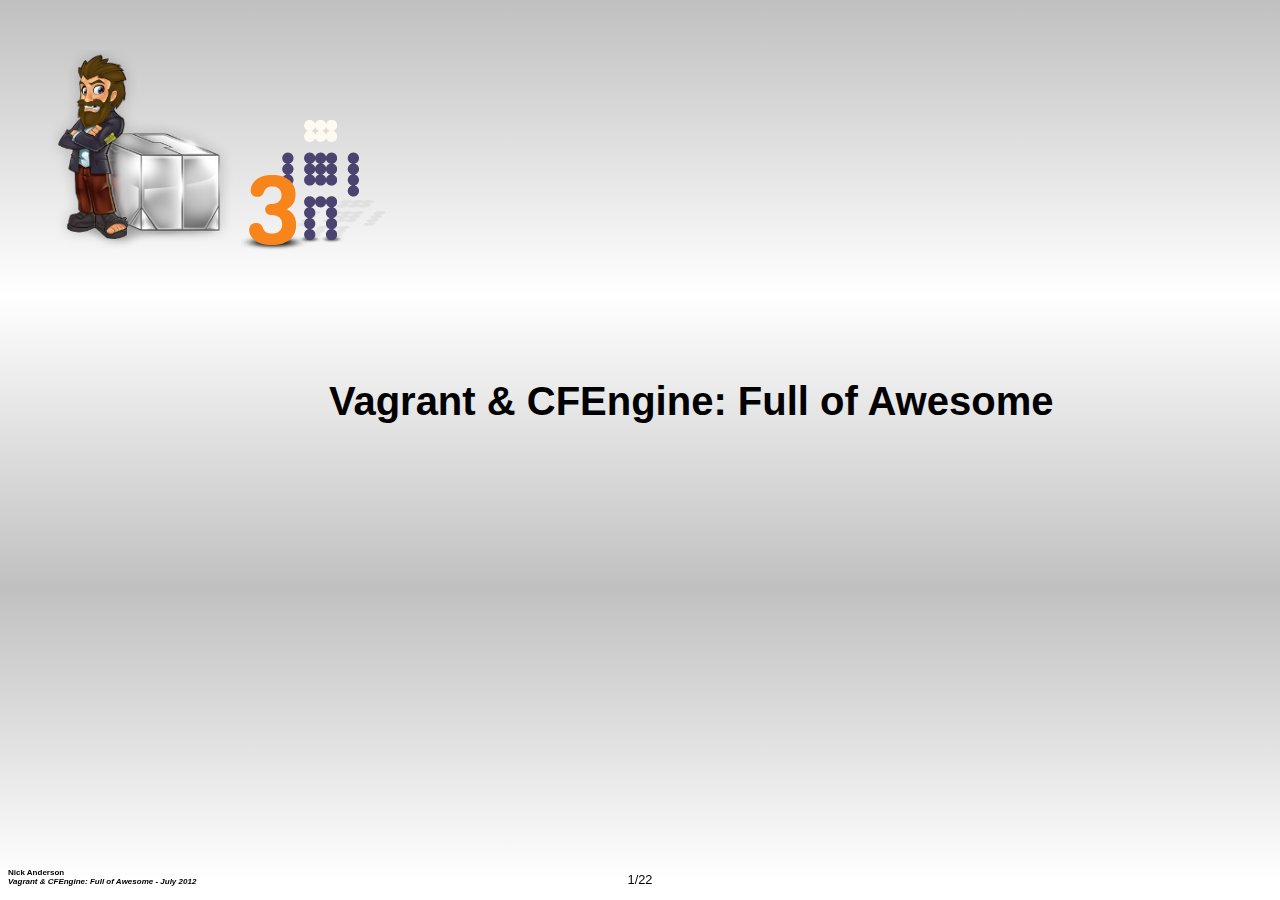
<file: Vagrant-and-CFEngine_Full-of-awesome-201207/index.html>
<!DOCTYPE html>
<html>
<head>
   <meta http-equiv="content-type" content="text/html;charset=utf-8"> 
   <title>Vagrant & CFEngine: Full of Awesome</title>

<meta name="generator" content="Slide Show (S9) 1.2.3 on Ruby 1.8.7 (2011-06-30) [x86_64-linux]">
<meta name="author"    content="Your Name Here" >

<!-- helper/macro that lets you add (CSS3) gradient using headers
     see http://slideshow.rubyforge.org/themes.html
     
     -->

<!-- S6 style sheet links -->
<link rel="stylesheet" href="index.css" media="projection" id="styleProjection">
<link rel="stylesheet" href="s6/screen.css"         media="screen"     id="styleScreen">
<link rel="stylesheet" href="s6/print.css"          media="print">

<!-- S6 JS -->
<script src="s6/jquery.js"></script>
<script src="s6/jquery.slideshow.js"></script>
<script>
  $(document).ready( function() {
    Slideshow.init();
  } );

  
</script>

<!-- Better Browser Banner for Microsoft Internet Explorer (IE) -->
<!--[if IE]>
<script src="s6/jquery.microsoft.js"></script>
<![endif]-->



</head>
<body>

<div class="layout"> 
  <div id="header"></div>
  <div id="footer">
    <h1>Nick Anderson</h1>
    <h2>Vagrant & CFEngine: Full of Awesome - July 2012</h2>
  </div>
</div>

<div class="presentation">
   
<div class='slide  s9_gradient_linear_silver_white_silver_white'>

<!-- _S9SLIDE_ -->
<h1 class="fullscreen">Vagrant &amp; CFEngine: Full of Awesome
<!-- _S9STYLE_ s9_gradient_linear_silver_white_silver_white --></h1>
<p><img src="images/vagrant_logo.png" alt="" />
<img src="images/enterprize_robot_big.png" alt="" /></p>

</div>
<div class='slide  s9_gradient_linear_silver_white_silver_white'>
<!-- _S9SLIDE_ -->
<h1>New Test Env Setup 
<!-- _S9STYLE_ s9_gradient_linear_silver_white_silver_white --></h1>
<!-- begin left {} -->
<table width='100%'><tr><td width='50%' markdown='block' style='vertical-align: top;'>

<ul>
	<li>New developers</li>
	<li>New projects</li>
	<li>Different projects</li>
	<li>Crazy testing</li>
</ul>
</td>
<!-- end left -->

<!-- begin right {} -->
<td width='50%' markdown='block' style='vertical-align: top;'>

<ul>
	<li>slow</li>
	<li>frustrating</li>
</ul>
</td></tr></table>
<!-- end right -->

<p>Usually manual instructions don&#8217;t get updated.</p>

</div>
<div class='slide  s9_gradient_linear_silver_white_silver_white'>
<!-- _S9SLIDE_ -->
<h1>Solution
<!-- _S9STYLE_ s9_gradient_linear_silver_white_silver_white --></h1>
<ul>
	<li>Virtual Machines!</li>
</ul>
<ul>
	<li class="step">They are BIG</li>
	<li class="step">Prone to knowledge loss</li>
	<li class="step">Not easily moved across platforms/bare metal</li>
</ul>

</div>
<div class='slide  s9_gradient_linear_silver_white_silver_white'>
<!-- _S9SLIDE_ -->
<h1>Better Solution
<!-- _S9STYLE_ s9_gradient_linear_silver_white_silver_white --></h1>
<h2>Distill configuration to simple form</h2>
<ul>
	<li>Vagrant &#8211; Describe Virtual machines</li>
	<li>CFEngine &#8211; Describe OS and application state configuration</li>
</ul>

</div>
<div class='slide  s9_gradient_linear_silver_white_silver_white'>
<!-- _S9SLIDE_ -->
<h1>Vagrant is
<!-- _S9STYLE_ s9_gradient_linear_silver_white_silver_white --></h1>
<ul>
	<li>Written in Ruby</li>
	<li>Wrapper for Virtualbox</li>
	<li>Shallow learning curve</li>
</ul>
<pre class='code'>
Vagrant::Config.run do |config|
  config.vm.box = "centos_6_x86_64_minimal_4.1.12"
  config.vm.box_url = "https://dl.dropbox.com/u/5861161/vagrant/CentOS-6.0-x86_64-netboot-4.1.12.box"
  config.vm.boot_mode = :gui
  config.vm.define :cfhub do |hub_config|
    hub_config.vm.host_name="cfhub"
    hub_config.vm.network :hostonly, "10.1.1.10"
    config.vm.forward_port 80, 8080
  end
end

</pre>

</div>
<div class='slide  s9_gradient_linear_silver_white_silver_white'>
<!-- _S9SLIDE_ -->
<h1>CFEngine is
<!-- _S9STYLE_ s9_gradient_linear_silver_white_silver_white --></h1>
<ul>
	<li>Written in C</li>
	<li>Godfather of Configuration Managment systems</li>
	<li>Steep learning curve
	<ul>
		<li class="step">It does get easier as your understanding of the system grows</li>
	</ul></li>
</ul>
<pre class='code'>
bundle agent example_sshd_config_harden{
  vars:
    "bundlename" string =&gt; "example_sshd_config_harden";
    "sshd_config_file" string =&gt; "/etc/ssh/sshd_config";

    "ssh[PermitRootLogin]" string =&gt; "no";
    "ssh[Protocol]" string =&gt; "2";

  files:
    "$(sshd_config_file)"
      handle    =&gt; "$(bundlename)_files_sshd_config",
      create    =&gt; "true",
      edit_line =&gt; set_config_values("$(bundlename).ssh"),
      classes   =&gt; if_repaired("restart_sshd"),
      comment   =&gt; "Harden the sshd configuration.";

  commands:
    restart_sshd::
      "/sbin/service"
        args    =&gt; "sshd restart",
        handle  =&gt; "$(bundlename)_commands_sshd_restart_after_hardening",
        classes =&gt; "$(bundlename)_restarted_ssh",
        comment =&gt; "Restart sshd after hardening the configuration";

  reports:
    restart_sshd::
      "I was able to successfully restart sshd"
        ifvarclass =&gt; "$(bundlename)_retarted_ssh";
}

</pre>

</div>
<div class='slide  s9_gradient_linear_silver_white_silver_white'>
<!-- _S9SLIDE_ -->
<h1>Getting Started with CFEngine and Vagrant
<!-- _S9STYLE_ s9_gradient_linear_silver_white_silver_white --></h1>
<h2>Sharing is caring, its on github, go forth and fork</h2>
<p><a href="https://github.com/nickanderson/CFEngine-3-by-example-vagrant"><strong>https://github.com/nickanderson/CFEngine-3-by-example-vagrant</strong></a></p>
<ol>
	<li>Clone the project</li>
	<li>Run make &amp;&amp; vagrant up
	<ul>
		<li>(you need to have installed <a href="https://www.virtualbox.org">Virtualbox</a>, <a href="http://vagrantup.com/">Vagrant</a>, and the <a href="https://github.com/cfengine/vagrant-cfengine-provisioner">CFEngine provisioner</a>)</li>
	</ul></li>
</ol>
<pre class='code'>
cd /tmp
git clone git://github.com/nickanderson/CFEngine-3-by-example-vagrant.git
cd /tmp/CFEngine-3-by-example-vagrant/
git checkout d887a0bf4bb29b26f9f39b95d55063da4c18d1d2
make &amp;&amp; vagrant up
</pre>

</div>
<div class='slide  s9_gradient_linear_silver_white_silver_white'>
<!-- _S9SLIDE_ -->
<h1>CFEngine Design Center
<!-- _S9STYLE_ s9_gradient_linear_silver_white_silver_white --></h1>
<!-- begin left {} -->
<table width='100%'><tr><td width='50%' markdown='block' style='vertical-align: top;'>

<h2>What it is</h2>
<ul>
	<li>Repository of community driven reusable policy</li>
	<li>Curated by CFEngine staff</li>
</ul>
</td>
<!-- end left -->

<!-- begin right {} -->
<td width='50%' markdown='block' style='vertical-align: top;'>

<h2>Sketches that can help you</h2>
<ul>
	<li>manage hosts file &#8211; <a href="https://github.com/cfengine/design-center/tree/master/sketches/system/etc_hosts">System::etc_hosts</a></li>
	<li>manage resolver &#8211; <a href="https://github.com/cfengine/design-center/tree/master/sketches/system/config_resolver">System::config_resolver</a></li>
	<li>manage timezone &#8211; <a href="https://github.com/cfengine/design-center/tree/master/sketches/system/tzconfig">System::tzconfig</a></li>
	<li>configure sshd &#8211; <a href="https://github.com/cfengine/design-center/tree/master/sketches/networking/ssh">Security::SSH</a></li>
	<li>install and configure wordpresss &#8211; <a href="https://github.com/cfengine/design-center/tree/master/sketches/web_apps/wordpress">WebApps::wordpress_install</a></li>
</ul>
</td></tr></table>
<!-- end right -->

<ul>
	<li>more, and growing &#8211; <a href="https://github.com/cfengine/design-center">https://github.com/cfengine/design-center</a></li>
</ul>

</div>
<div class='slide  s9_gradient_linear_silver_white_silver_white'>
<!-- _S9SLIDE_ -->
<h1 class="fullscreen">Extending the CFEngine Policy
<!-- _S9STYLE_ s9_gradient_linear_silver_white_silver_white --></h1>

</div>
<div class='slide  s9_gradient_linear_silver_white_silver_white'>
<!-- _S9SLIDE_ -->
<h1>Install cf-sketch
<!-- _S9STYLE_ s9_gradient_linear_silver_white_silver_white --></h1>
<ol>
	<li>Copy 01_install_cfsketch.cf into place
<pre class='code'>    
    vagrant ssh cfhub
    sudo -i
    mkdir /var/cfengine/masterfiles/solutions
    cp /vagrant/exercises/solutions/01_install_cfsketch.cf /var/cfengine/masterfiles/solutions
</pre></li>
	<li>add to body common control inputs in promises.cf</li>
	<li>add method call in main</li>
</ol>
<pre class='code'>
--- a/promises.cf
+++ b/promises.cf
  inputs =&gt; { 
             "cfengine_stdlib.cf", 
             "firewall.cf",
+            "solutions/01_install_cfsketch.cf",
            };
...
       comment   =&gt; "We want cf-serverd to be accessible, its especially
                     import for the policyhub to have this port open.";
 
+  am_policy_hub::
+    "cf-sketch"
+      usebundle =&gt; install_cfsketch,
+      comment   =&gt; "Install cf-sketch so we can easily use the CFEngine desing center";
</pre>

</div>
<div class='slide  s9_gradient_linear_silver_white_silver_white'>
<!-- _S9SLIDE_ -->
<h1 class="fullscreen">What happened ?
<!-- _S9STYLE_ s9_gradient_linear_silver_white_silver_white --></h1>

</div>
<div class='slide  s9_gradient_linear_silver_white_silver_white'>
<!-- _S9SLIDE_ -->
<h1>Install VCS::vcs_mirror from Design Center
<!-- _S9STYLE_ s9_gradient_linear_silver_white_silver_white --></h1>
<ol>
	<li>Install VCS::vcs_mirror with cf-sketch
<pre class='code'>
/usr/local/bin/cf-sketch &#8212;install VCS::vcs_mirror
</pre></li>
	<li>Add to body common control inputs in promises.cf</li>
	<li>Copy masterfiles mirror solution policy into place
<pre class='code'>
cp /vagrant/exercises/solutions/02_connect_to_central_git_repo.cf /var/cfengine/masterfiles/solutions
</pre></li>
	<li>Add to body common control inputs in promises.cf</li>
	<li>Add method promise to mirror masterfiles
<pre class='code'>
<del>-</del> a/promises.cf
<ins>+</ins> b/promises.cf
  inputs =&gt; { 
             &#8220;cfengine_stdlib.cf&#8221;, 
             &#8220;firewall.cf&#8221;,
+            &#8220;solutions/02_connect_to_central_git_repo.cf&#8221;,
+            &#8220;sketches/VCS/vcs_mirror/main.cf&#8221;,
            };
&#8230;
       comment   =&gt; &#8220;Install cf-sketch so we can easily use the CFEngine desing center&#8221;;
+
+    &#8220;masterfiles&#8221;
+      usebundle =&gt; mirror_masterfiles,
+      comment =&gt; &#8220;Masterfiles promises to be a mirror of the central repository&#8221;;
+
</pre></li>
</ol>

</div>
<div class='slide  s9_gradient_linear_silver_white_silver_white'>
<!-- _S9SLIDE_ -->
<h1 class="fullscreen">Before we get too far lets cover some fundamentals
<!-- _S9STYLE_ s9_gradient_linear_silver_white_silver_white --></h1>

</div>
<div class='slide  s9_gradient_linear_silver_white_silver_white'>
<!-- _S9SLIDE_ -->
<h1>Definitions
<!-- _S9STYLE_ s9_gradient_linear_silver_white_silver_white --></h1>
<p>Promises are the fundamental statements in CFEngine. Promises are the policy atoms. If there is no promise, nothing happens.</p>
<p>However, promises can become quite complicated and readability becomes an issue, so it is useful to have a way of breaking them down into independent components. The structure of a promise is this:</p>
<ul>
	<li><strong>Promise</strong> &#8211; <em>A declaration about the state we desire to maintain (e.g., the permissions or contents of a file, the availability or absence of a service, the (de)installation of a package).</em></li>
	<li><strong>Promiser</strong> &#8211; <em>This is the object that formally makes the promise. It is always the affected object, since objects can only make promises about their own state or behavior in CFEngine.</em></li>
	<li><strong>Promisee (optional)</strong> &#8211; <em>This is a possible stakeholder, someone who is interested in the outcome of the promise. It is used as documentation, and it is used for reasoning in the commercial CFEngine product.</em></li>
	<li><strong>Promise Body</strong> &#8211; <em>Everything else about a promise is defined in the body of the promise.</em></li>
	<li><strong>Bundle</strong> &#8211; <em>A bundle is a collection of promises in a `sub-routine-like&#8217; container. Bundles also allow you to re-use promise code by parameterizing them.</em></li>
	<li><strong>Body Part</strong> &#8211; <em>Templates for bodies to hide the details of complex promise specifications (with optional parameters like bundles). For complex body lists, you must fill in a body declaration as an `attachment&#8217; to the promise</em></li>
</ul>
<pre class='code'>
bundle bundletype bundlename (optional parameters){
  type:
     
    contextclasses::
     
       "promiser" -&gt; { "promisee1", "promisee2", ... }
                                 -------------------+
           attribute_1 =&gt; value_1,                  |
           attribute_2 =&gt; value_2, &lt;---Body Part    |
           ...                                      |&lt;---Promise Body
           attribute_n =&gt; value_n;                  |
                                 -------------------+
}
</pre>

</div>
<div class='slide  s9_gradient_linear_silver_white_silver_white'>
<!-- _S9SLIDE_ -->
<h1>Promise Types
<!-- _S9STYLE_ s9_gradient_linear_silver_white_silver_white --></h1>
<ul>
	<li>vars</li>
	<li>classes</li>
	<li>outputs</li>
	<li>interfaces</li>
	<li>files</li>
	<li>packages</li>
	<li>guest_environments</li>
	<li>methods</li>
	<li>processes</li>
	<li>services</li>
	<li>commands</li>
	<li>storage</li>
	<li>databases</li>
	<li>reports</li>
</ul>

</div>
<div class='slide  s9_gradient_linear_silver_white_silver_white'>
<!-- _S9SLIDE_ -->
<h1>Decisions, Decisions
<!-- _S9STYLE_ s9_gradient_linear_silver_white_silver_white --></h1>
<!-- begin left {} -->
<table width='100%'><tr><td width='50%' markdown='block' style='vertical-align: top;'>

<p>CFEngine decisions are made behind the scenes and the results of certain true/false propositions are cached in Booleans referred to as `classes&#8217;. There are no if-then-else statements in CFEngine; all decisions are made with classes.</p>
<p>Classes fall into hard (discovered) and soft (user-defined) types.</p>
</td>
<!-- end left -->

<!-- begin right {} -->
<td width='50%' markdown='block' style='vertical-align: top;'>

<h2>Hard Classes</h2>
<ul>
	<li>os name</li>
	<li>hostname</li>
	<li>time (Monday, Sept, Day9,Yr2012, Night, HR00, GMT_Hr00)</li>
	<li>ip address</li>
	<li>network interface names</li>
</ul>
</td></tr></table>
<!-- end right -->

<h2>Some hard classes
<pre class='code'>
cf3&gt;  &#8594; Defined classes = { 10_13_120_134 10_1_1_1 64_bit 8_cpus
Afternoon Day11 GMT_Hr18 Hr13 Hr13_Q3 July Lcycle_2 Min30_35 Min32
PK_MD5_1c54a80a00985fe28273d2566fa3d916 Q3 ThinkPad_W520_local
Wednesday Yr2012 any cfengine cfengine_3 cfengine_3_3 cfengine_3_3_0
common community_edition compiled_on_linux_gnu debian debian_wheezy
fe80__800_27ff_fe00_0 fe80__f2de_f1ff_fe7d_9806 have_aptitude ipv4_10
ipv4_10_1 ipv4_10_13 ipv4_10_13_120 ipv4_10_13_120_134 ipv4_10_1_1
ipv4_10_1_1_1 linux linux_3_2_0_26_generic linux_x86_64
linux_x86_64_3_2_0_26_generic
linux_x86_64_3_2_0_26_generic__41_Ubuntu_SMP_Thu_Jun_14_17_49_24_UTC_2012
mac_00_00_00_00_00_00 mac_0a_00_27_00_00_00 mac_f0_de_f1_7d_98_06
net_iface_eth0 net_iface_tun0 net_iface_vboxnet0 thinkpad_w520 ubuntu
ubuntu_12 ubuntu_12_4 verbose_mode x86_64 }
</pre></h2>

</div>
<div class='slide  s9_gradient_linear_silver_white_silver_white'>
<!-- _S9SLIDE_ -->
<h1 class="fullscreen">Lets look at the policy
<!-- _S9STYLE_ s9_gradient_linear_silver_white_silver_white --></h1>

</div>
<div class='slide  s9_gradient_linear_silver_white_silver_white'>
<!-- _S9SLIDE_ -->
<h1>What happened?
<!-- _S9STYLE_ s9_gradient_linear_silver_white_silver_white --></h1>
<ul>
	<li>Go look in /var/cfengine/outputs/</li>
	<li>vcs_mirror made masterfiles a clean clone</li>
	<li>Now its not auto updating anymore.</li>
	<li>Lets clone the central repository and start pushing our changes there
<pre class='code'>
git clone masterfiles.git 
cp -Rv masterfiles.before_gitify/* masterfiles/
cd masterfiles
cf-promises -f promises.cf
git add .
git rm cf_promises_validated
git commit -m &#8220;Copy policy from before the fresh clone&#8221;
git push
</pre></li>
</ul>

</div>
<div class='slide  s9_gradient_linear_silver_white_silver_white'>
<!-- _S9SLIDE_ -->
<h1 class="fullscreen">How did it happen?
<!-- _S9STYLE_ s9_gradient_linear_silver_white_silver_white --></h1>

</div>
<div class='slide  s9_gradient_linear_silver_white_silver_white'>
<!-- _S9SLIDE_ -->
<h1>CFEngine Components
<!-- _S9STYLE_ s9_gradient_linear_silver_white_silver_white --></h1>
<ul>
	<li><strong>cf-agent</strong> &#8211; Change agent (This is the dangerous end)</li>
	<li><strong>cf-execd</strong> &#8211; Scheduler (This runs cf-agent on and interval, and can send email reports to the administrator)</li>
	<li><strong>cf-know</strong> &#8211; Knowledge modeler (builds and analyzes semantic knowledge network, Commercial Edition)</li>
	<li><strong>cf-monitord</strong> &#8211; Passive monitoring agent (entropy, cpu, traffic, trend analysis, Commercial Edition)</li>
	<li><strong>cf-promises</strong> &#8211; Promise validator (syntax checker)</li>
	<li><strong>cf-runagent</strong> &#8211; Remote run agent (This is like a cow prod for cf-agent)</li>
	<li><strong>cf-serverd</strong> &#8211; Server (Used to distribute files/policy, and respond to requests from cf-runagent)</li>
	<li><strong>cf-report</strong> &#8211; Knowledge extractor (Converts data from embedded databases to human readable form, like last seen report)</li>
	<li><strong>cf-key</strong> &#8211; Key generation tool (creates a public and private keypair for secure communication, like ssh-keygen)</li>
	<li><strong>cf-hub</strong> &#8211; Data aggregator (used to collect informtion in the commercial product)</li>
</ul>

</div>
<div class='slide  s9_gradient_linear_silver_white_silver_white'>
<!-- _S9SLIDE_ -->
<h1 class="fullscreen">Questions?
<!-- _S9STYLE_ s9_gradient_linear_silver_white_silver_white --></h1>

</div>
<div class='slide  s9_gradient_linear_silver_white_silver_white'>
<!-- _S9SLIDE_ -->
<h1>Notes
<!-- _S9STYLE_ s9_gradient_linear_silver_white_silver_white --></h1>
<ul>
	<li>This presentation is on github too <a href="https://github.com/nickanderson/presentations/tree/master/Vagrant-and-CFEngine_Full-of-awesome-201207">nickanderson/presentations/Vagrant-and-CFEngine_Full-of-awesome-201207</a></li>
	<li>The examples worked at one time
	<ul>
		<li><a href="https://github.com/nickanderson/CFEngine-3-by-example-vagrant/commit/fbb35eecd1d071a772e4fc5a85e9db711473d2c8">Vagrant Project SHA: fbb35eecd1d071a772e4fc5a85e9db711473d2c8</a></li>
		<li><a href="https://github.com/nickanderson/CFEngine-3-by-example-seed/commit/664b35fb94a42bcb0ae4b870de13bf9d5eb2dd27">CFEngine 3 by example seed SHA: 664b35fb94a42bcb0ae4b870de13bf9d5eb2dd27</a></li>
	</ul></li>
</ul>
<!-- begin google-analytics {:code=>"UA-1521164-4"} -->
<script type="text/javascript">

  var _gaq = _gaq || [];
  _gaq.push(['_setAccount', 'UA-1521164-4']);
  _gaq.push(['_trackPageview']);

  (function() {
    var ga = document.createElement('script'); ga.type = 'text/javascript'; ga.async = true;
    ga.src = ('https:' == document.location.protocol ? 'https://ssl' : 'http://www') + '.google-analytics.com/ga.js';
    var s = document.getElementsByTagName('script')[0]; s.parentNode.insertBefore(ga, s);
  })();

</script>
<!-- end google-analytics -->
</div>


</div><!-- presentation -->
</body>
</html>
</file>
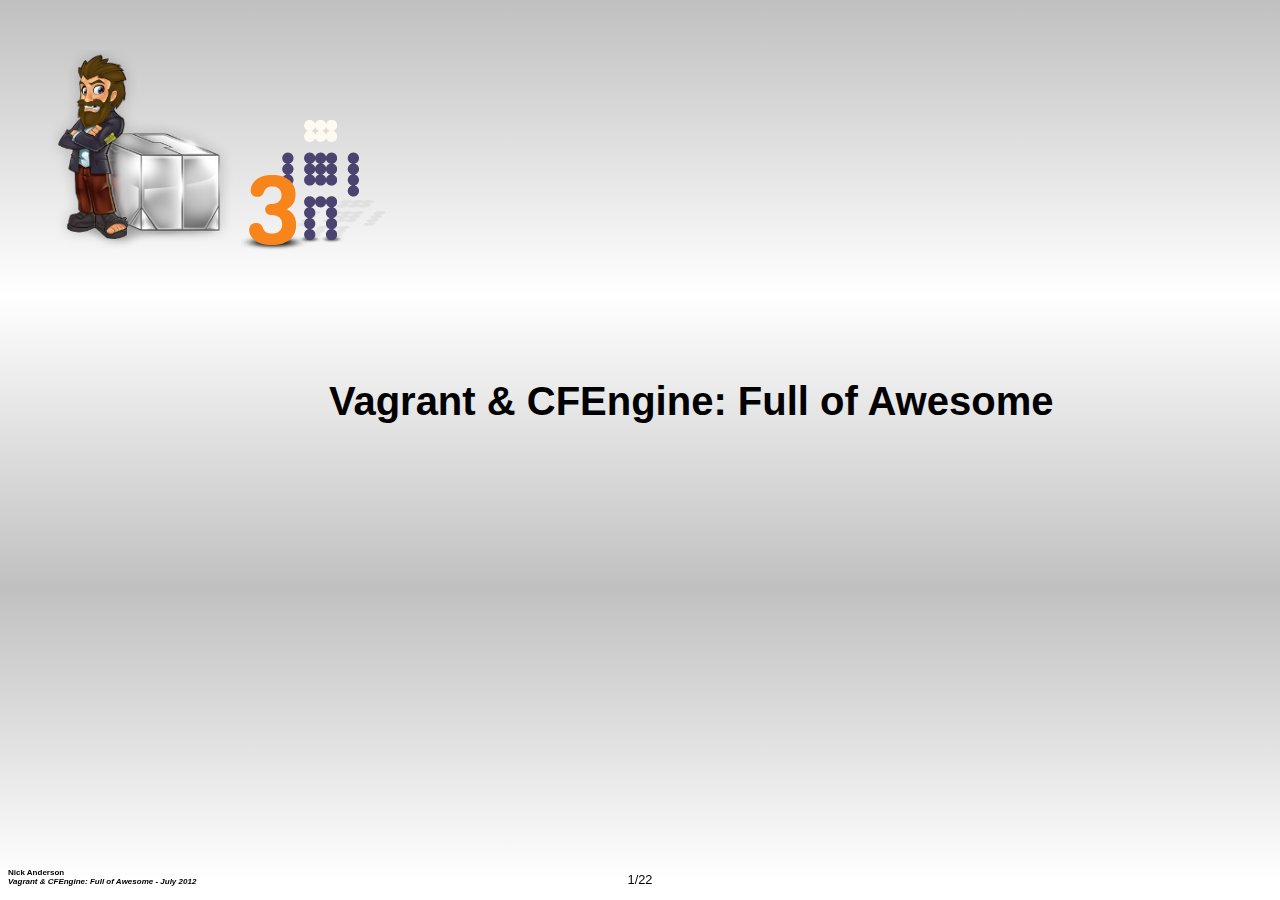
<file: Vagrant-and-CFEngine_Full-of-awesome-201207/deck.html>
<!DOCTYPE html>
<html>
<head>
   <meta http-equiv="content-type" content="text/html;charset=utf-8"> 
   <title>Vagrant & CFEngine: Full of Awesome</title>

<meta name="generator" content="Slide Show (S9) 1.2.3 on Ruby 1.8.7 (2011-06-30) [x86_64-linux]">
<meta name="author"    content="Your Name Here" >

<!-- helper/macro that lets you add (CSS3) gradient using headers
     see http://slideshow.rubyforge.org/themes.html
     
     -->

<!-- S6 style sheet links -->
<link rel="stylesheet" href="deck.css" media="projection" id="styleProjection">
<link rel="stylesheet" href="s6/screen.css"         media="screen"     id="styleScreen">
<link rel="stylesheet" href="s6/print.css"          media="print">

<!-- S6 JS -->
<script src="s6/jquery.js"></script>
<script src="s6/jquery.slideshow.js"></script>
<script>
  $(document).ready( function() {
    Slideshow.init();
  } );

  
</script>

<!-- Better Browser Banner for Microsoft Internet Explorer (IE) -->
<!--[if IE]>
<script src="s6/jquery.microsoft.js"></script>
<![endif]-->



</head>
<body>

<div class="layout"> 
  <div id="header"></div>
  <div id="footer">
    <h1>Nick Anderson</h1>
    <h2>Vagrant & CFEngine: Full of Awesome - July 2012</h2>
  </div>
</div>

<div class="presentation">
   
<div class='slide  s9_gradient_linear_silver_white_silver_white'>

<!-- _S9SLIDE_ -->
<h1 class="fullscreen">Vagrant &amp; CFEngine: Full of Awesome
<!-- _S9STYLE_ s9_gradient_linear_silver_white_silver_white --></h1>
<p><img src="images/vagrant_logo.png" alt="" />
<img src="images/enterprize_robot_big.png" alt="" /></p>

</div>
<div class='slide  s9_gradient_linear_silver_white_silver_white'>
<!-- _S9SLIDE_ -->
<h1>New Test Env Setup 
<!-- _S9STYLE_ s9_gradient_linear_silver_white_silver_white --></h1>
<!-- begin left {} -->
<table width='100%'><tr><td width='50%' markdown='block' style='vertical-align: top;'>

<ul>
	<li>New developers</li>
	<li>New projects</li>
	<li>Different projects</li>
	<li>Crazy testing</li>
</ul>
</td>
<!-- end left -->

<!-- begin right {} -->
<td width='50%' markdown='block' style='vertical-align: top;'>

<ul>
	<li>slow</li>
	<li>frustrating</li>
</ul>
</td></tr></table>
<!-- end right -->

<p>Usually manual instructions don&#8217;t get updated.</p>

</div>
<div class='slide  s9_gradient_linear_silver_white_silver_white'>
<!-- _S9SLIDE_ -->
<h1>Solution
<!-- _S9STYLE_ s9_gradient_linear_silver_white_silver_white --></h1>
<ul>
	<li>Virtual Machines!</li>
</ul>
<ul>
	<li class="step">They are BIG</li>
	<li class="step">Prone to knowledge loss</li>
	<li class="step">Not easily moved across platforms/bare metal</li>
</ul>

</div>
<div class='slide  s9_gradient_linear_silver_white_silver_white'>
<!-- _S9SLIDE_ -->
<h1>Better Solution
<!-- _S9STYLE_ s9_gradient_linear_silver_white_silver_white --></h1>
<h2>Distill configuration to simple form</h2>
<ul>
	<li>Vagrant &#8211; Describe Virtual machines</li>
	<li>CFEngine &#8211; Describe OS and application state configuration</li>
</ul>

</div>
<div class='slide  s9_gradient_linear_silver_white_silver_white'>
<!-- _S9SLIDE_ -->
<h1>Vagrant is
<!-- _S9STYLE_ s9_gradient_linear_silver_white_silver_white --></h1>
<ul>
	<li>Written in Ruby</li>
	<li>Wrapper for Virtualbox</li>
	<li>Easy to get started</li>
</ul>
<pre class='code'>
Vagrant::Config.run do |config|
  config.vm.box = "centos_6_x86_64_minimal_4.1.12"
  config.vm.box_url = "https://dl.dropbox.com/u/5861161/vagrant/CentOS-6.0-x86_64-netboot-4.1.12.box"
  config.vm.boot_mode = :gui
  config.vm.define :cfhub do |hub_config|
    hub_config.vm.host_name="cfhub"
    hub_config.vm.network :hostonly, "10.1.1.10"
    config.vm.forward_port 80, 8080
  end
end
</pre>

</div>
<div class='slide  s9_gradient_linear_silver_white_silver_white'>
<!-- _S9SLIDE_ -->
<h1>CFEngine is
<!-- _S9STYLE_ s9_gradient_linear_silver_white_silver_white --></h1>
<ul>
	<li>Written in C</li>
	<li>Godfather of Configuration Managment systems</li>
	<li>Difficult to get started
	<ul>
		<li class="step">But it gets easier</li>
	</ul></li>
</ul>
<pre class='code'>
bundle agent training_sshd_config_harden_permitrootlogin{
  vars:
    "bundlename" string =&gt; "training_sshd_config_harden_permitrootlogin";
    "sshd_config_file" string =&gt; "/etc/ssh/sshd_config";

  files:
    "$(sshd_config_file)"
      handle    =&gt; "$(bundlename)_files_sshd_config",
      create    =&gt; "true",
      edit_line =&gt; "training_sshd_config_harden_permitrootlogin",
      classes   =&gt; if_repaired("restart_sshd"),
      comment   =&gt; "Harden the sshd configuration.";

  commands:
    restart_sshd::
      "/sbin/service"
        args    =&gt; "sshd restart",
        handle  =&gt; "$(bundlename)_commands_sshd_restart_after_hardening",
        classes =&gt; "$(bundlename)_restarted_ssh",
        comment =&gt; "Restart sshd after hardening the configuration";

  reports:
    restart_sshd::
      "I was able to successfully restart sshd"
        ifvarclass =&gt; "$(bundlename)_retarted_ssh";
}
bundle edit_line training_sshd_config_harden_permitrootlogin{
  delete_lines:
    "^\s*PermitRootLogin.*" -&gt; { "Security", "STIG GEN001120" }
      handle  =&gt; "training_sshd_config_harden_permitrootlogin_delete_lines_permitrootlogin",
      comment =&gt; "Clear up existing PermitRootLogin entries";

  insert_lines:
    "PermitRootLogin no   # GEN001120" -&gt; { "Security", "STIG GEN001120", "bofh@example.net"}
      handle  =&gt; "training_sshd_config_harden_permitrootlogin_insert_lines_permitrootlogin",
      comment =&gt; "Don't allow root to use SSH directly.";
}


</pre>

</div>
<div class='slide  s9_gradient_linear_silver_white_silver_white'>
<!-- _S9SLIDE_ -->
<h1>Getting Started with CFEngine and Vagrant
<!-- _S9STYLE_ s9_gradient_linear_silver_white_silver_white --></h1>
<h2>Sharing is caring, its on github, go forth and fork</h2>
<p><a href="https://github.com/nickanderson/CFEngine-3-by-example-vagrant"><strong>https://github.com/nickanderson/CFEngine-3-by-example-vagrant</strong></a></p>
<ol>
	<li>Clone the project</li>
	<li>Run make &amp;&amp; vagrant up
	<ul>
		<li>(you need to have installed <a href="https://www.virtualbox.org">Virtualbox</a>, <a href="http://vagrantup.com/">Vagrant</a>, and the <a href="https://github.com/cfengine/vagrant-cfengine-provisioner">CFEngine provisioner</a>)</li>
	</ul></li>
</ol>
<pre class='code'>
cd /tmp
git clone https://github.com/nickanderson/CFEngine-3-by-example-vagrant.git
cd /tmp/CFEngine-3-by-example-vagrant/
git checkout fbb35eecd1d071a772e4fc5a85e9db711473d2c8
make &amp;&amp; vagrant up
</pre>

</div>
<div class='slide  s9_gradient_linear_silver_white_silver_white'>
<!-- _S9SLIDE_ -->
<h1>CFEngine Design Center
<!-- _S9STYLE_ s9_gradient_linear_silver_white_silver_white --></h1>
<!-- begin left {} -->
<table width='100%'><tr><td width='50%' markdown='block' style='vertical-align: top;'>

<h2>What it is</h2>
<ul>
	<li>Repository of community driven reusable policy</li>
	<li>Curated by CFEngine staff</li>
</ul>
</td>
<!-- end left -->

<!-- begin right {} -->
<td width='50%' markdown='block' style='vertical-align: top;'>

<h2>Sketches that can help you</h2>
<ul>
	<li>manage hosts file &#8211; <a href="https://github.com/cfengine/design-center/tree/master/sketches/system/etc_hosts">System::etc_hosts</a></li>
	<li>manage resolver &#8211; <a href="https://github.com/cfengine/design-center/tree/master/sketches/system/config_resolver">System::config_resolver</a></li>
	<li>manage timezone &#8211; <a href="https://github.com/cfengine/design-center/tree/master/sketches/system/tzconfig">System::tzconfig</a></li>
	<li>configure sshd &#8211; <a href="https://github.com/cfengine/design-center/tree/master/sketches/networking/ssh">Security::SSH</a></li>
	<li>install and configure wordpresss &#8211; <a href="https://github.com/cfengine/design-center/tree/master/sketches/web_apps/wordpress">WebApps::wordpress_install</a></li>
</ul>
</td></tr></table>
<!-- end right -->

<ul>
	<li>more, and growing &#8211; <a href="https://github.com/cfengine/design-center">https://github.com/cfengine/design-center</a></li>
</ul>

</div>
<div class='slide  s9_gradient_linear_silver_white_silver_white'>
<!-- _S9SLIDE_ -->
<h1 class="fullscreen">Extending the CFEngine Policy
<!-- _S9STYLE_ s9_gradient_linear_silver_white_silver_white --></h1>

</div>
<div class='slide  s9_gradient_linear_silver_white_silver_white'>
<!-- _S9SLIDE_ -->
<h1>Install cf-sketch
<!-- _S9STYLE_ s9_gradient_linear_silver_white_silver_white --></h1>
<ol>
	<li>Copy 01_install_cfsketch.cf into place
<pre class='code'>    
    vagrant ssh cfhub
    sudo -i
    mkdir /var/cfengine/masterfiles/solutions
    cp /vagrant/exercises/solutions/01_install_cfsketch.cf /var/cfengine/masterfiles/solutions
</pre></li>
	<li>add to body common control inputs in promises.cf</li>
	<li>add method call in main</li>
</ol>
<pre class='code'>
--- a/promises.cf
+++ b/promises.cf
  inputs =&gt; { 
             "cfengine_stdlib.cf", 
             "firewall.cf",
+            "solutions/01_install_cfsketch.cf",
            };
...
       comment   =&gt; "We want cf-serverd to be accessible, its especially
                     import for the policyhub to have this port open.";
 
+  am_policy_hub::
+    "cf-sketch"
+      usebundle =&gt; install_cfsketch,
+      comment   =&gt; "Install cf-sketch so we can easily use the CFEngine desing center";
</pre>

</div>
<div class='slide  s9_gradient_linear_silver_white_silver_white'>
<!-- _S9SLIDE_ -->
<h1 class="fullscreen">What happened ?
<!-- _S9STYLE_ s9_gradient_linear_silver_white_silver_white --></h1>

</div>
<div class='slide  s9_gradient_linear_silver_white_silver_white'>
<!-- _S9SLIDE_ -->
<h1>Install VCS::vcs_mirror from Design Center
<!-- _S9STYLE_ s9_gradient_linear_silver_white_silver_white --></h1>
<ol>
	<li>Install VCS::vcs_mirror with cf-sketch
<pre class='code'>
/usr/local/bin/cf-sketch &#8212;install VCS::vcs_mirror
</pre></li>
	<li>Add to body common control inputs in promises.cf</li>
	<li>Copy masterfiles mirror solution policy into place
<pre class='code'>
cp /vagrant/exercises/solutions/02_connect_to_central_git_repo.cf /var/cfengine/masterfiles/solutions
</pre></li>
	<li>Add to body common control inputs in promises.cf</li>
	<li>Add method promise to mirror masterfiles
<pre class='code'>
<del>-</del> a/promises.cf
<ins>+</ins> b/promises.cf
  inputs =&gt; { 
             &#8220;cfengine_stdlib.cf&#8221;, 
             &#8220;firewall.cf&#8221;,
+            &#8220;solutions/02_connect_to_central_git_repo.cf&#8221;,
+            &#8220;sketches/VCS/vcs_mirror/main.cf&#8221;,
            };
&#8230;
       comment   =&gt; &#8220;Install cf-sketch so we can easily use the CFEngine desing center&#8221;;
+
+    &#8220;masterfiles&#8221;
+      usebundle =&gt; mirror_masterfiles,
+      comment =&gt; &#8220;Masterfiles promises to be a mirror of the central repository&#8221;;
+
</pre></li>
</ol>

</div>
<div class='slide  s9_gradient_linear_silver_white_silver_white'>
<!-- _S9SLIDE_ -->
<h1 class="fullscreen">Before we get too far lets cover some fundamentals
<!-- _S9STYLE_ s9_gradient_linear_silver_white_silver_white --></h1>

</div>
<div class='slide  s9_gradient_linear_silver_white_silver_white'>
<!-- _S9SLIDE_ -->
<h1>Definitions
<!-- _S9STYLE_ s9_gradient_linear_silver_white_silver_white --></h1>
<p>Promises are the fundamental statements in CFEngine. Promises are the policy atoms. If there is no promise, nothing happens.</p>
<p>However, promises can become quite complicated and readability becomes an issue, so it is useful to have a way of breaking them down into independent components. The structure of a promise is this:</p>
<ul>
	<li><strong>Promise</strong> &#8211; <em>A declaration about the state we desire to maintain (e.g., the permissions or contents of a file, the availability or absence of a service, the (de)installation of a package).</em></li>
	<li><strong>Promiser</strong> &#8211; <em>This is the object that formally makes the promise. It is always the affected object, since objects can only make promises about their own state or behavior in CFEngine.</em></li>
	<li><strong>Promisee (optional)</strong> &#8211; <em>This is a possible stakeholder, someone who is interested in the outcome of the promise. It is used as documentation, and it is used for reasoning in the commercial CFEngine product.</em></li>
	<li><strong>Promise Body</strong> &#8211; <em>Everything else about a promise is defined in the body of the promise.</em></li>
	<li><strong>Bundle</strong> &#8211; <em>A bundle is a collection of promises in a `sub-routine-like&#8217; container. Bundles also allow you to re-use promise code by parameterizing them.</em></li>
	<li><strong>Body Part</strong> &#8211; <em>Templates for bodies to hide the details of complex promise specifications (with optional parameters like bundles). For complex body lists, you must fill in a body declaration as an `attachment&#8217; to the promise</em></li>
</ul>
<pre class='code'>
bundle bundletype bundlename (optional parameters){
  type:
     
    contextclasses::
     
       "promiser" -&gt; { "promisee1", "promisee2", ... }
                                 -------------------+
           attribute_1 =&gt; value_1,                  |
           attribute_2 =&gt; value_2, &lt;---Body Part    |
           ...                                      |&lt;---Promise Body
           attribute_n =&gt; value_n;                  |
                                 -------------------+
}
</pre>

</div>
<div class='slide  s9_gradient_linear_silver_white_silver_white'>
<!-- _S9SLIDE_ -->
<h1>Promise Types
<!-- _S9STYLE_ s9_gradient_linear_silver_white_silver_white --></h1>
<ul>
	<li>vars</li>
	<li>classes</li>
	<li>outputs</li>
	<li>interfaces</li>
	<li>files</li>
	<li>packages</li>
	<li>guest_environments</li>
	<li>methods</li>
	<li>processes</li>
	<li>services</li>
	<li>commands</li>
	<li>storage</li>
	<li>databases</li>
	<li>reports</li>
</ul>

</div>
<div class='slide  s9_gradient_linear_silver_white_silver_white'>
<!-- _S9SLIDE_ -->
<h1>Decisions, Decisions
<!-- _S9STYLE_ s9_gradient_linear_silver_white_silver_white --></h1>
<!-- begin left {} -->
<table width='100%'><tr><td width='50%' markdown='block' style='vertical-align: top;'>

<p>CFEngine decisions are made behind the scenes and the results of certain true/false propositions are cached in Booleans referred to as `classes&#8217;. There are no if-then-else statements in CFEngine; all decisions are made with classes.</p>
<p>Classes fall into hard (discovered) and soft (user-defined) types.</p>
</td>
<!-- end left -->

<!-- begin right {} -->
<td width='50%' markdown='block' style='vertical-align: top;'>

<h2>Hard Classes</h2>
<ul>
	<li>os name</li>
	<li>hostname</li>
	<li>time (Monday, Sept, Day9,Yr2012, Night, HR00, GMT_Hr00)</li>
	<li>ip address</li>
	<li>network interface names</li>
</ul>
</td></tr></table>
<!-- end right -->

<h2>Some hard classes
<pre class='code'>
cf3&gt;  &#8594; Defined classes = { 10_13_120_134 10_1_1_1 64_bit 8_cpus
Afternoon Day11 GMT_Hr18 Hr13 Hr13_Q3 July Lcycle_2 Min30_35 Min32
PK_MD5_1c54a80a00985fe28273d2566fa3d916 Q3 ThinkPad_W520_local
Wednesday Yr2012 any cfengine cfengine_3 cfengine_3_3 cfengine_3_3_0
common community_edition compiled_on_linux_gnu debian debian_wheezy
fe80__800_27ff_fe00_0 fe80__f2de_f1ff_fe7d_9806 have_aptitude ipv4_10
ipv4_10_1 ipv4_10_13 ipv4_10_13_120 ipv4_10_13_120_134 ipv4_10_1_1
ipv4_10_1_1_1 linux linux_3_2_0_26_generic linux_x86_64
linux_x86_64_3_2_0_26_generic
linux_x86_64_3_2_0_26_generic__41_Ubuntu_SMP_Thu_Jun_14_17_49_24_UTC_2012
mac_00_00_00_00_00_00 mac_0a_00_27_00_00_00 mac_f0_de_f1_7d_98_06
net_iface_eth0 net_iface_tun0 net_iface_vboxnet0 thinkpad_w520 ubuntu
ubuntu_12 ubuntu_12_4 verbose_mode x86_64 }
</pre></h2>

</div>
<div class='slide  s9_gradient_linear_silver_white_silver_white'>
<!-- _S9SLIDE_ -->
<h1 class="fullscreen">Lets look at the policy
<!-- _S9STYLE_ s9_gradient_linear_silver_white_silver_white --></h1>

</div>
<div class='slide  s9_gradient_linear_silver_white_silver_white'>
<!-- _S9SLIDE_ -->
<h1>What happened?
<!-- _S9STYLE_ s9_gradient_linear_silver_white_silver_white --></h1>
<ul>
	<li>Go look in /var/cfengine/outputs/</li>
	<li>vcs_mirror made masterfiles a clean clone</li>
	<li>Now its not auto updating anymore.</li>
	<li>Lets clone the central repository and start pushing our changes there
<pre class='code'>
git clone masterfiles.git 
cp -Rv masterfiles.before_gitify/* masterfiles/
cd masterfiles
cf-promises -f promises.cf
git add .
git rm cf_promises_validated
git commit -m &#8220;Copy policy from before the fresh clone&#8221;
git push
</pre></li>
</ul>

</div>
<div class='slide  s9_gradient_linear_silver_white_silver_white'>
<!-- _S9SLIDE_ -->
<h1 class="fullscreen">How did it happen?
<!-- _S9STYLE_ s9_gradient_linear_silver_white_silver_white --></h1>

</div>
<div class='slide  s9_gradient_linear_silver_white_silver_white'>
<!-- _S9SLIDE_ -->
<h1>CFEngine Components
<!-- _S9STYLE_ s9_gradient_linear_silver_white_silver_white --></h1>
<ul>
	<li><strong>cf-agent</strong> &#8211; Change agent (This is the dangerous end)</li>
	<li><strong>cf-execd</strong> &#8211; Scheduler (This runs cf-agent on and interval, and can send email reports to the administrator)</li>
	<li><strong>cf-know</strong> &#8211; Knowledge modeler (builds and analyzes semantic knowledge network, Commercial Edition)</li>
	<li><strong>cf-monitord</strong> &#8211; Passive monitoring agent (entropy, cpu, traffic, trend analysis, Commercial Edition)</li>
	<li><strong>cf-promises</strong> &#8211; Promise validator (syntax checker)</li>
	<li><strong>cf-runagent</strong> &#8211; Remote run agent (This is like a cow prod for cf-agent)</li>
	<li><strong>cf-serverd</strong> &#8211; Server (Used to distribute files/policy, and respond to requests from cf-runagent)</li>
	<li><strong>cf-report</strong> &#8211; Knowledge extractor (Converts data from embedded databases to human readable form, like last seen report)</li>
	<li><strong>cf-key</strong> &#8211; Key generation tool (creates a public and private keypair for secure communication, like ssh-keygen)</li>
	<li><strong>cf-hub</strong> &#8211; Data aggregator (used to collect informtion in the commercial product)</li>
</ul>

</div>
<div class='slide  s9_gradient_linear_silver_white_silver_white'>
<!-- _S9SLIDE_ -->
<h1 class="fullscreen">Questions?
<!-- _S9STYLE_ s9_gradient_linear_silver_white_silver_white --></h1>

</div>
<div class='slide  s9_gradient_linear_silver_white_silver_white'>
<!-- _S9SLIDE_ -->
<h1>Notes
<!-- _S9STYLE_ s9_gradient_linear_silver_white_silver_white --></h1>
<ul>
	<li>This presentation is on github too <a href="https://github.com/nickanderson/presentations/tree/master/Vagrant-and-CFEngine_Full-of-awesome-201207">nickanderson/presentations/Vagrant-and-CFEngine_Full-of-awesome-201207</a></li>
	<li>The examples worked at one time
	<ul>
		<li><a href="https://github.com/nickanderson/CFEngine-3-by-example-vagrant/commit/fbb35eecd1d071a772e4fc5a85e9db711473d2c8">SHA: fbb35eecd1d071a772e4fc5a85e9db711473d2c8</a> in my <a href="https://github.com/nickanderson/CFEngine-3-by-example-vagrant">CFEngine 3 by example Vagrant repository</a></li>
	</ul></li>
</ul></div>


</div><!-- presentation -->
</body>
</html>
</file>
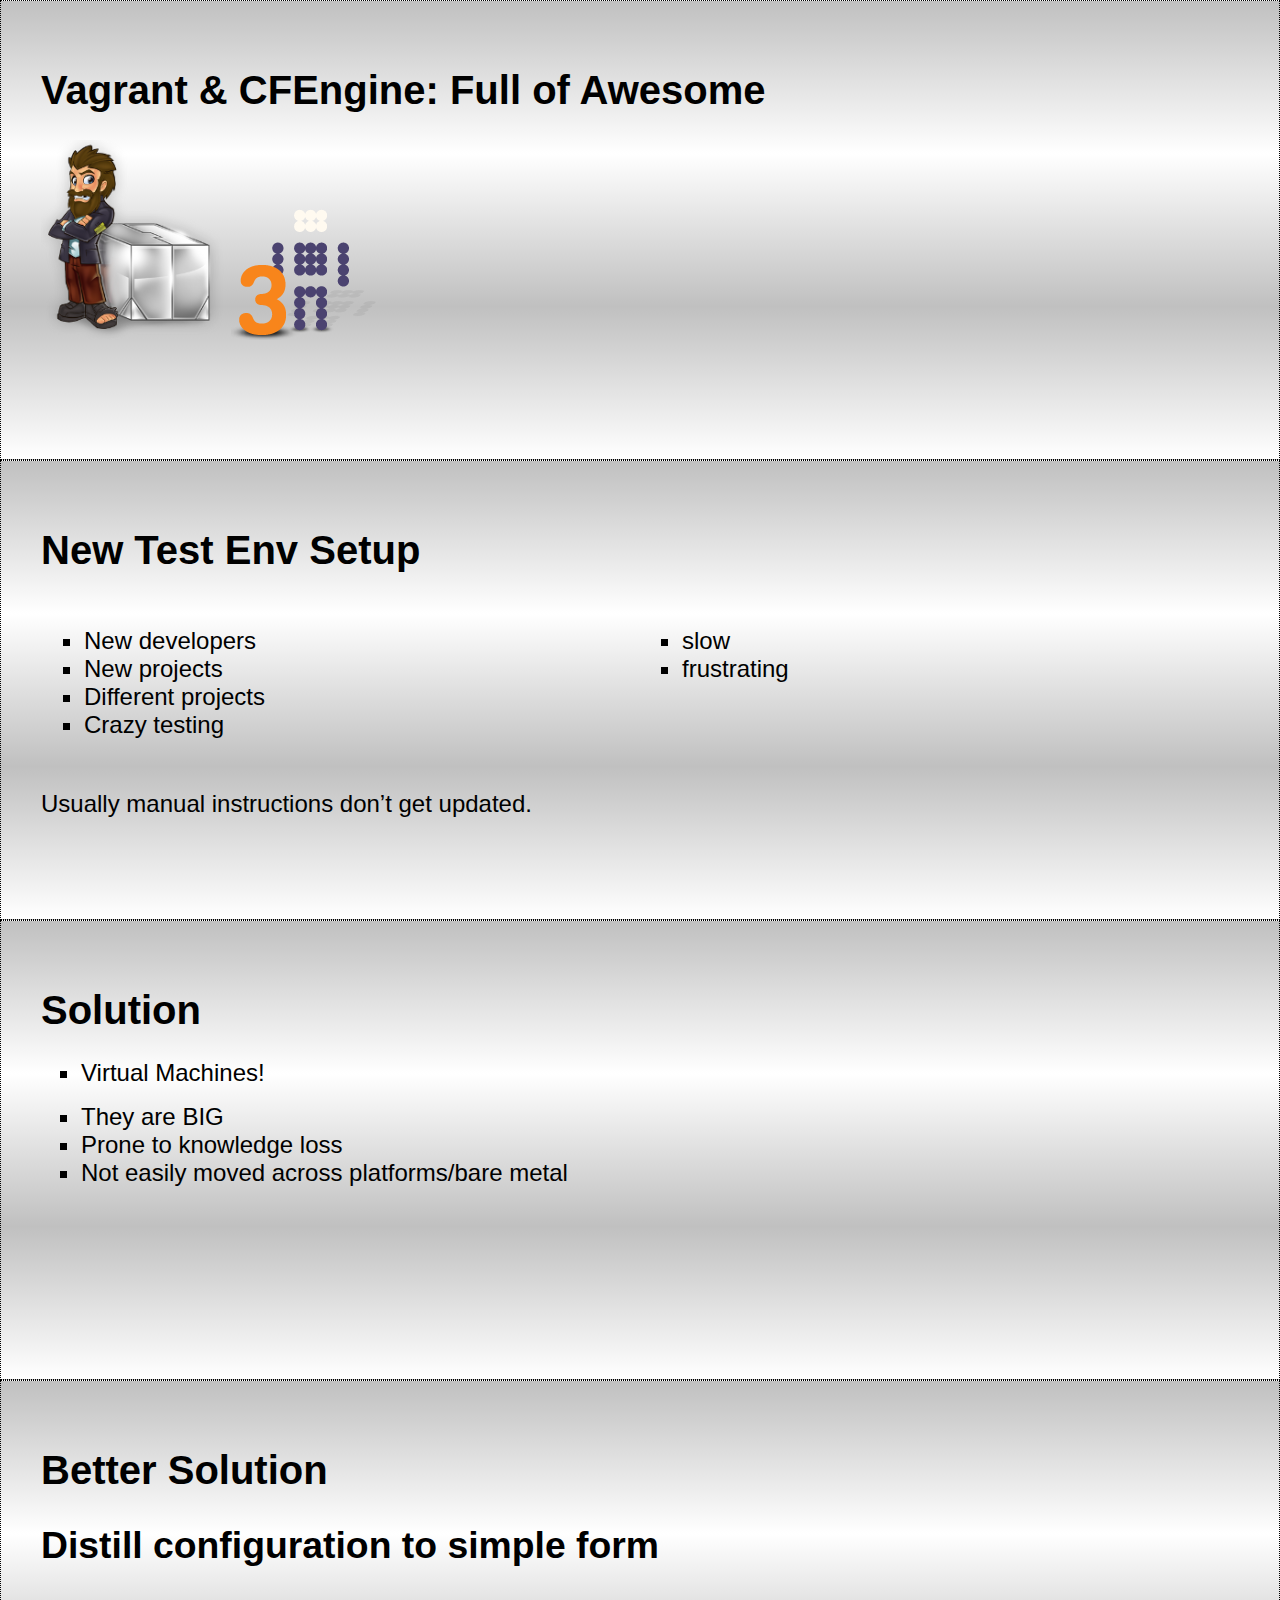
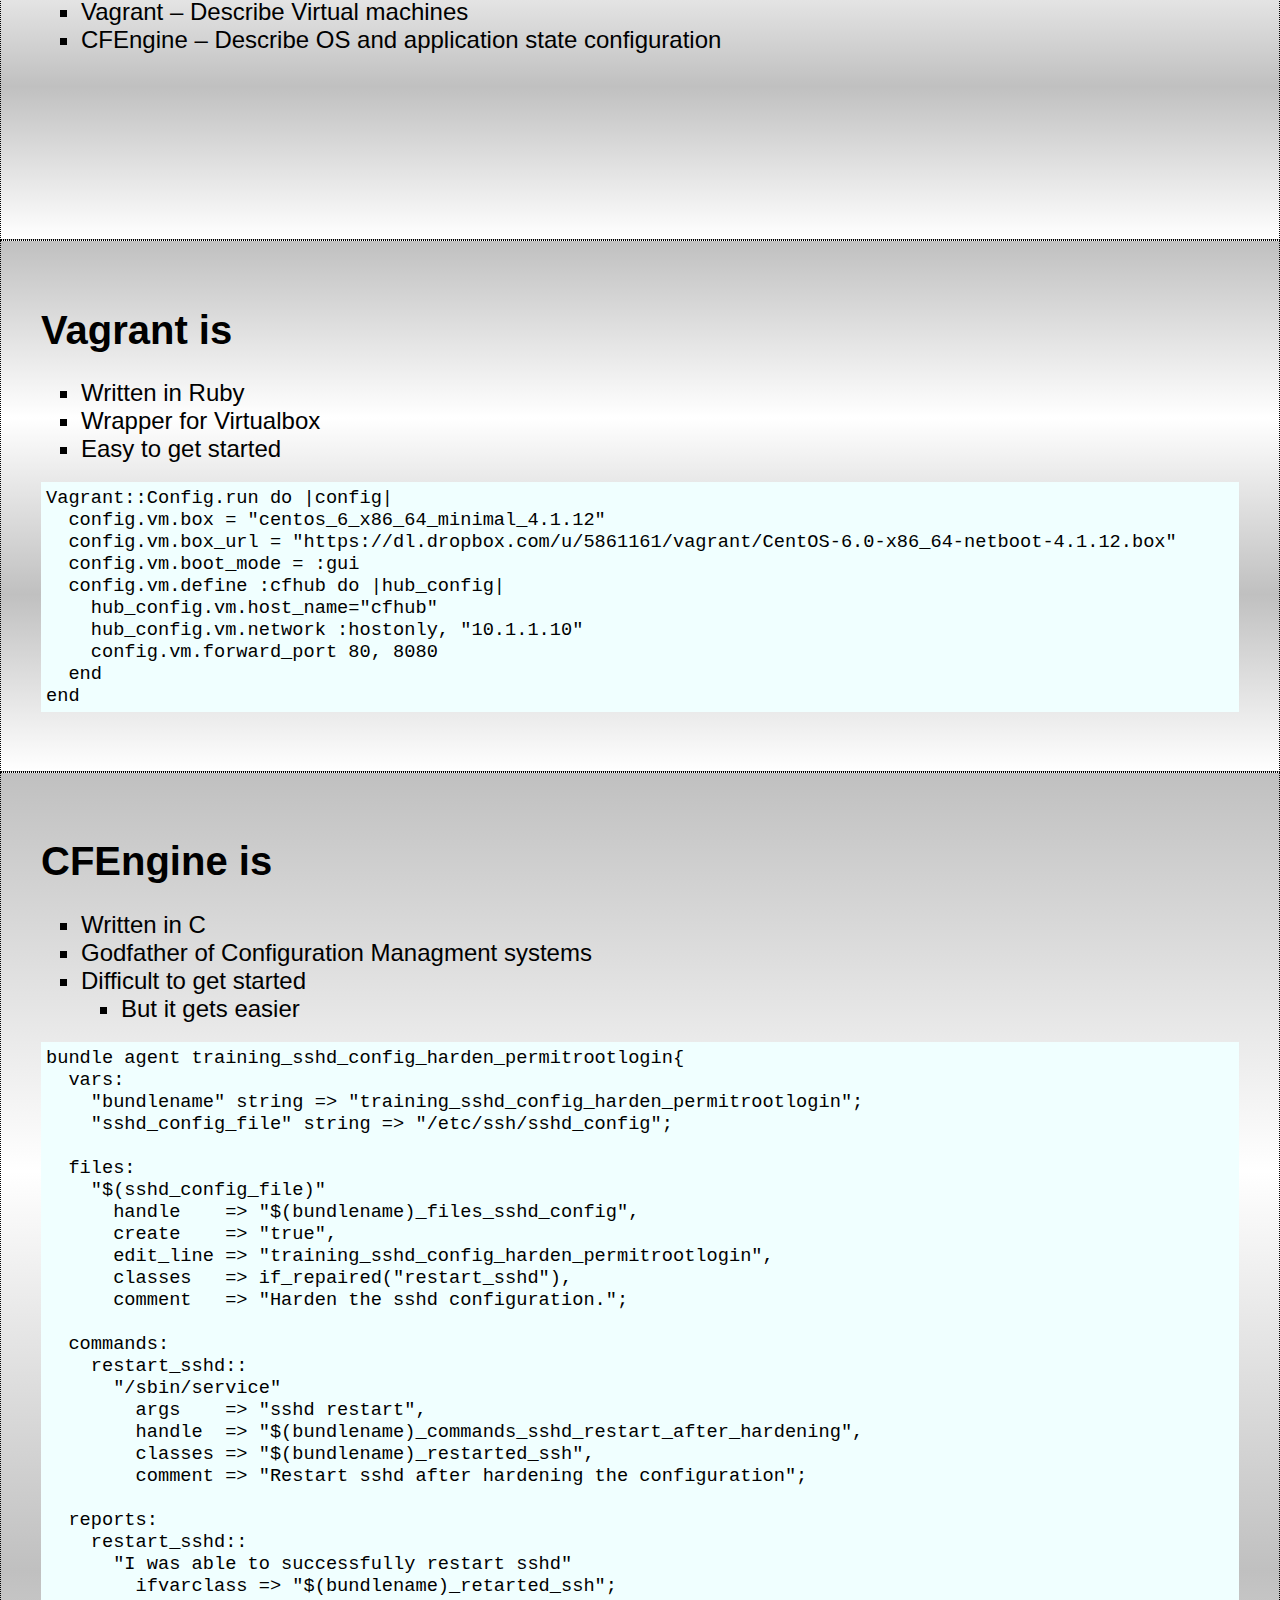
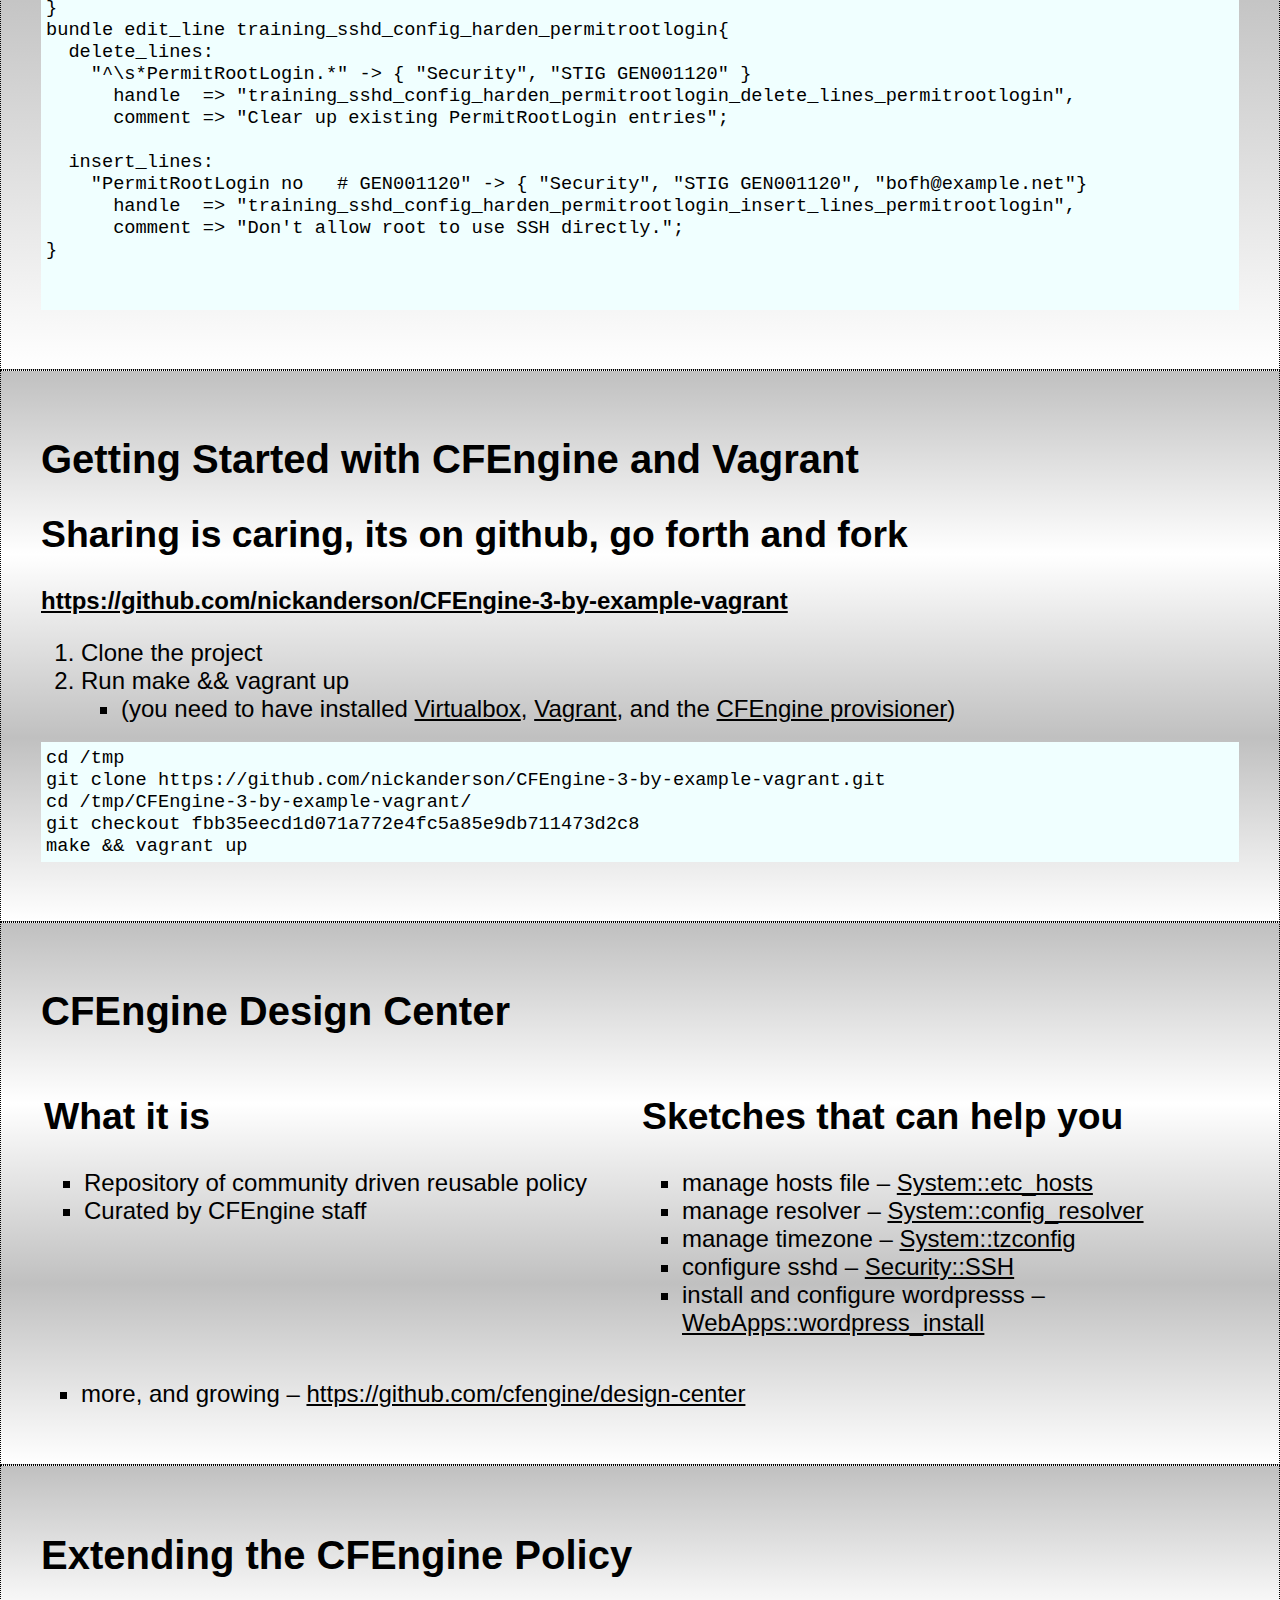
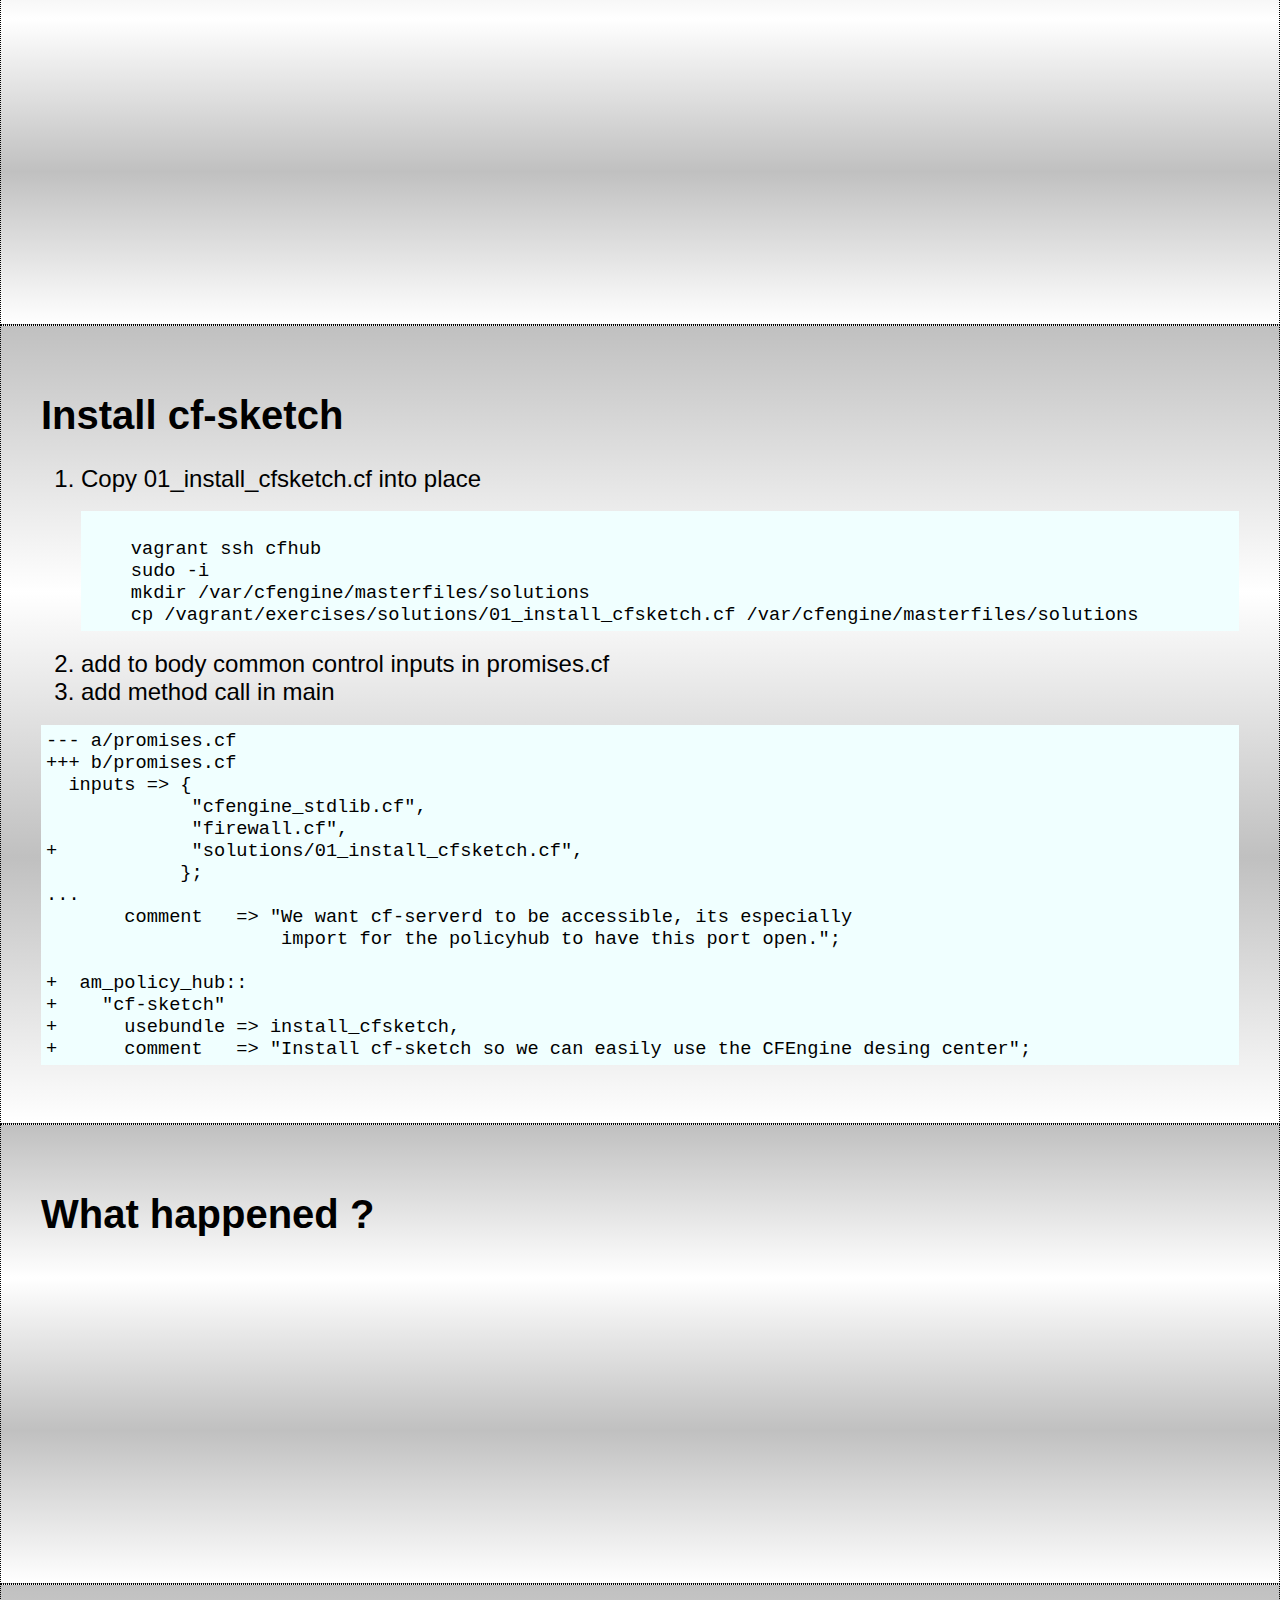
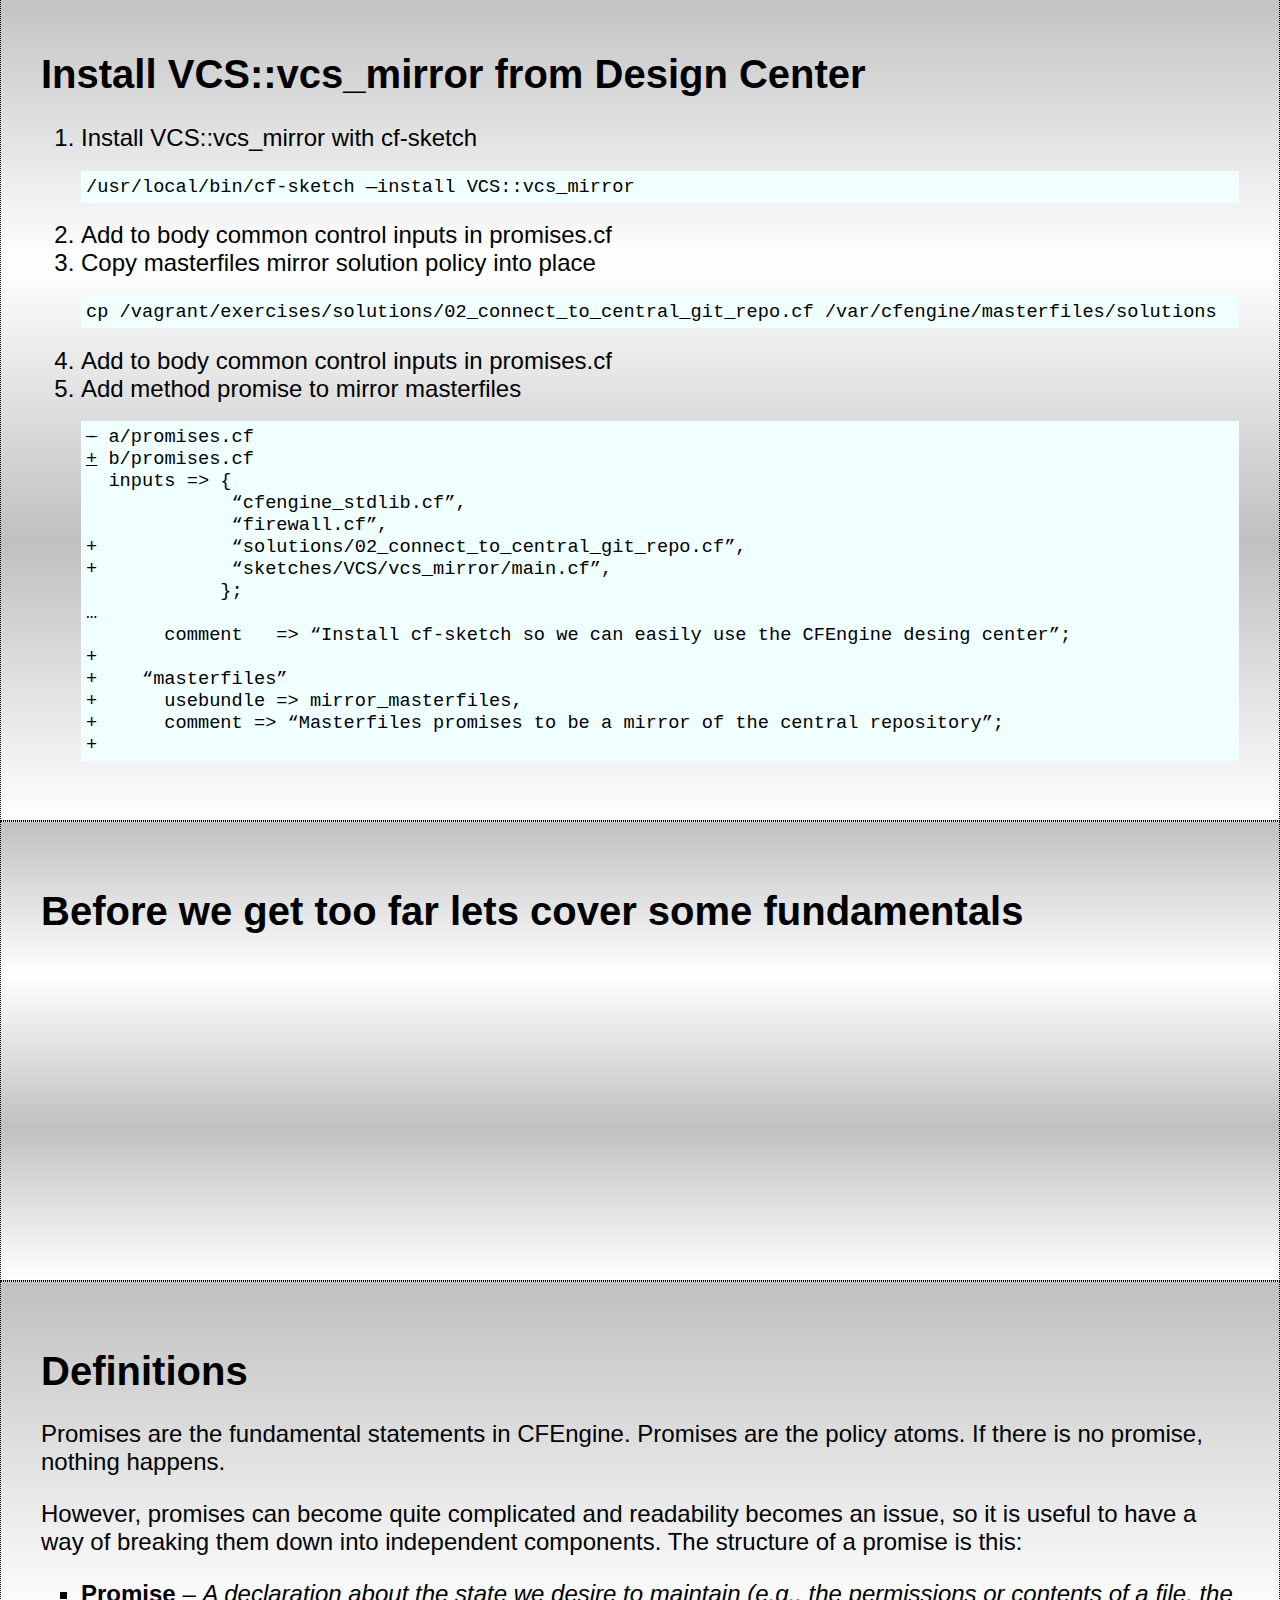
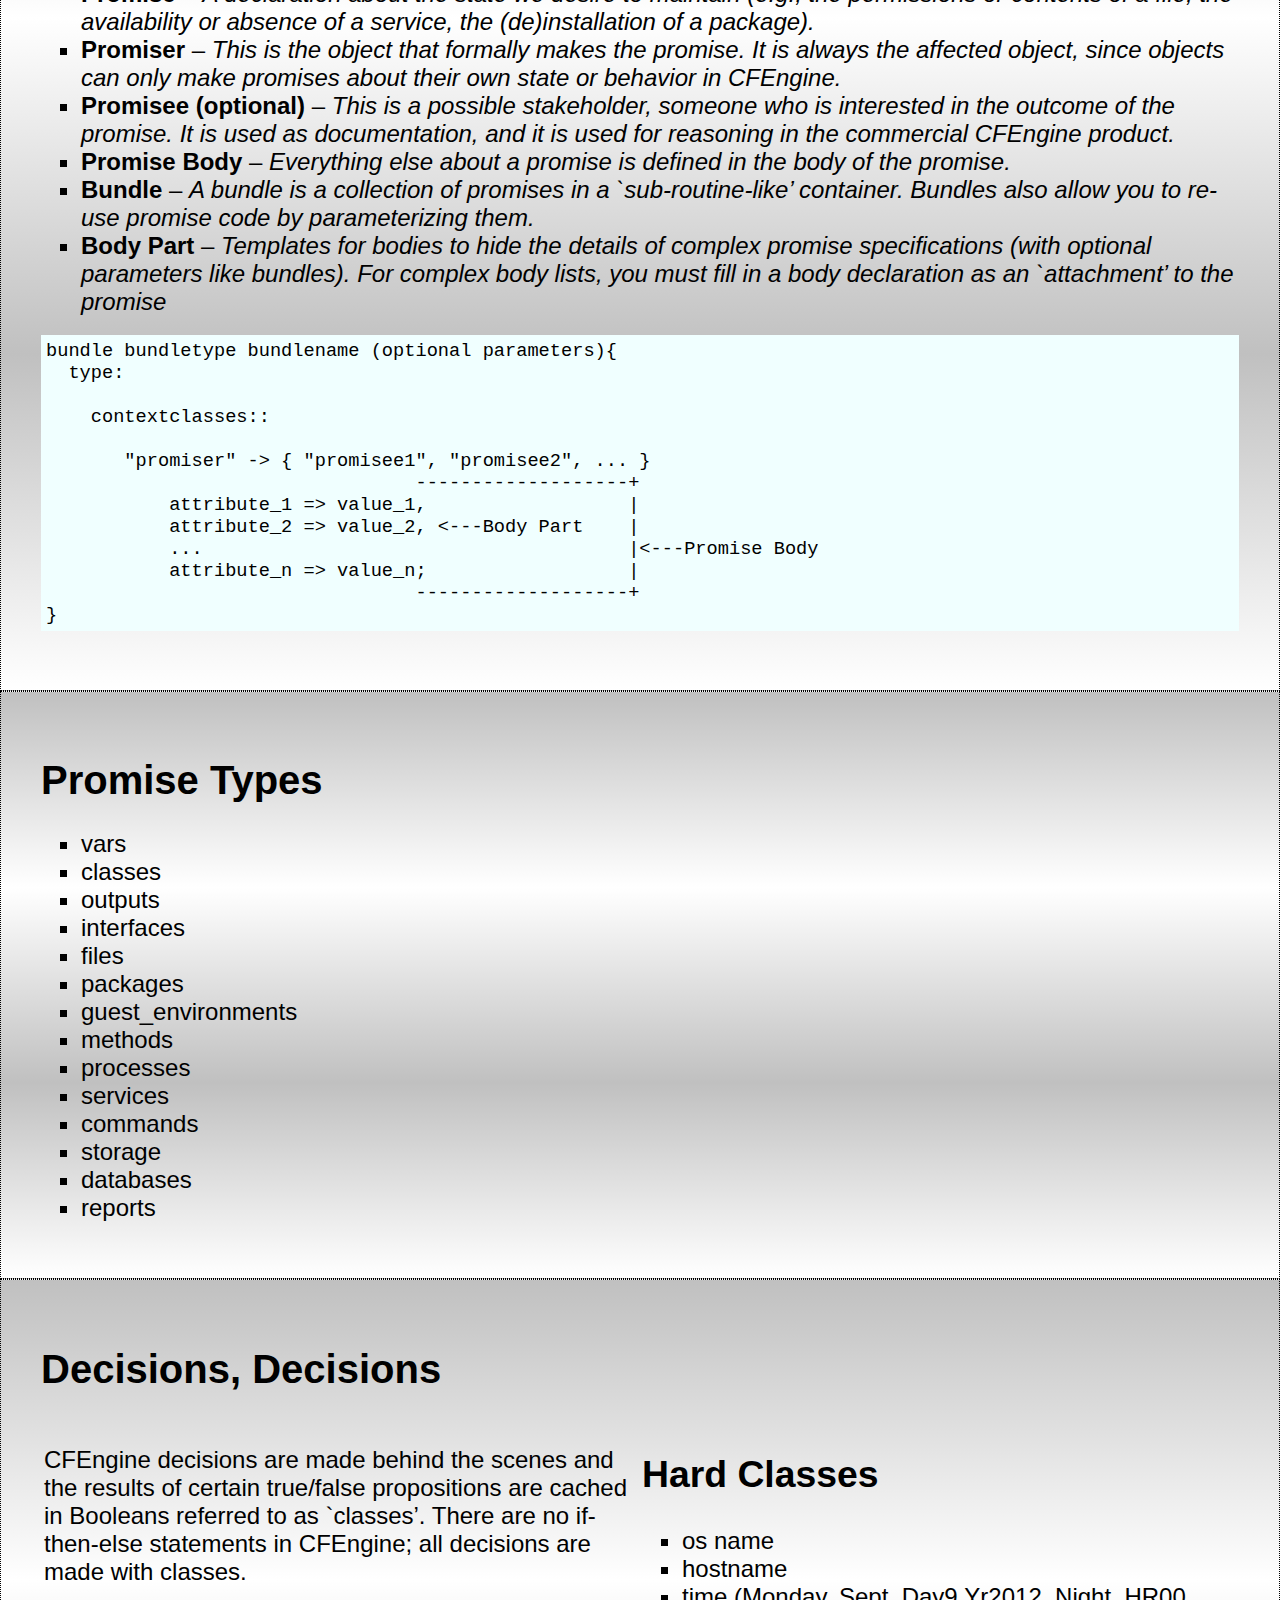
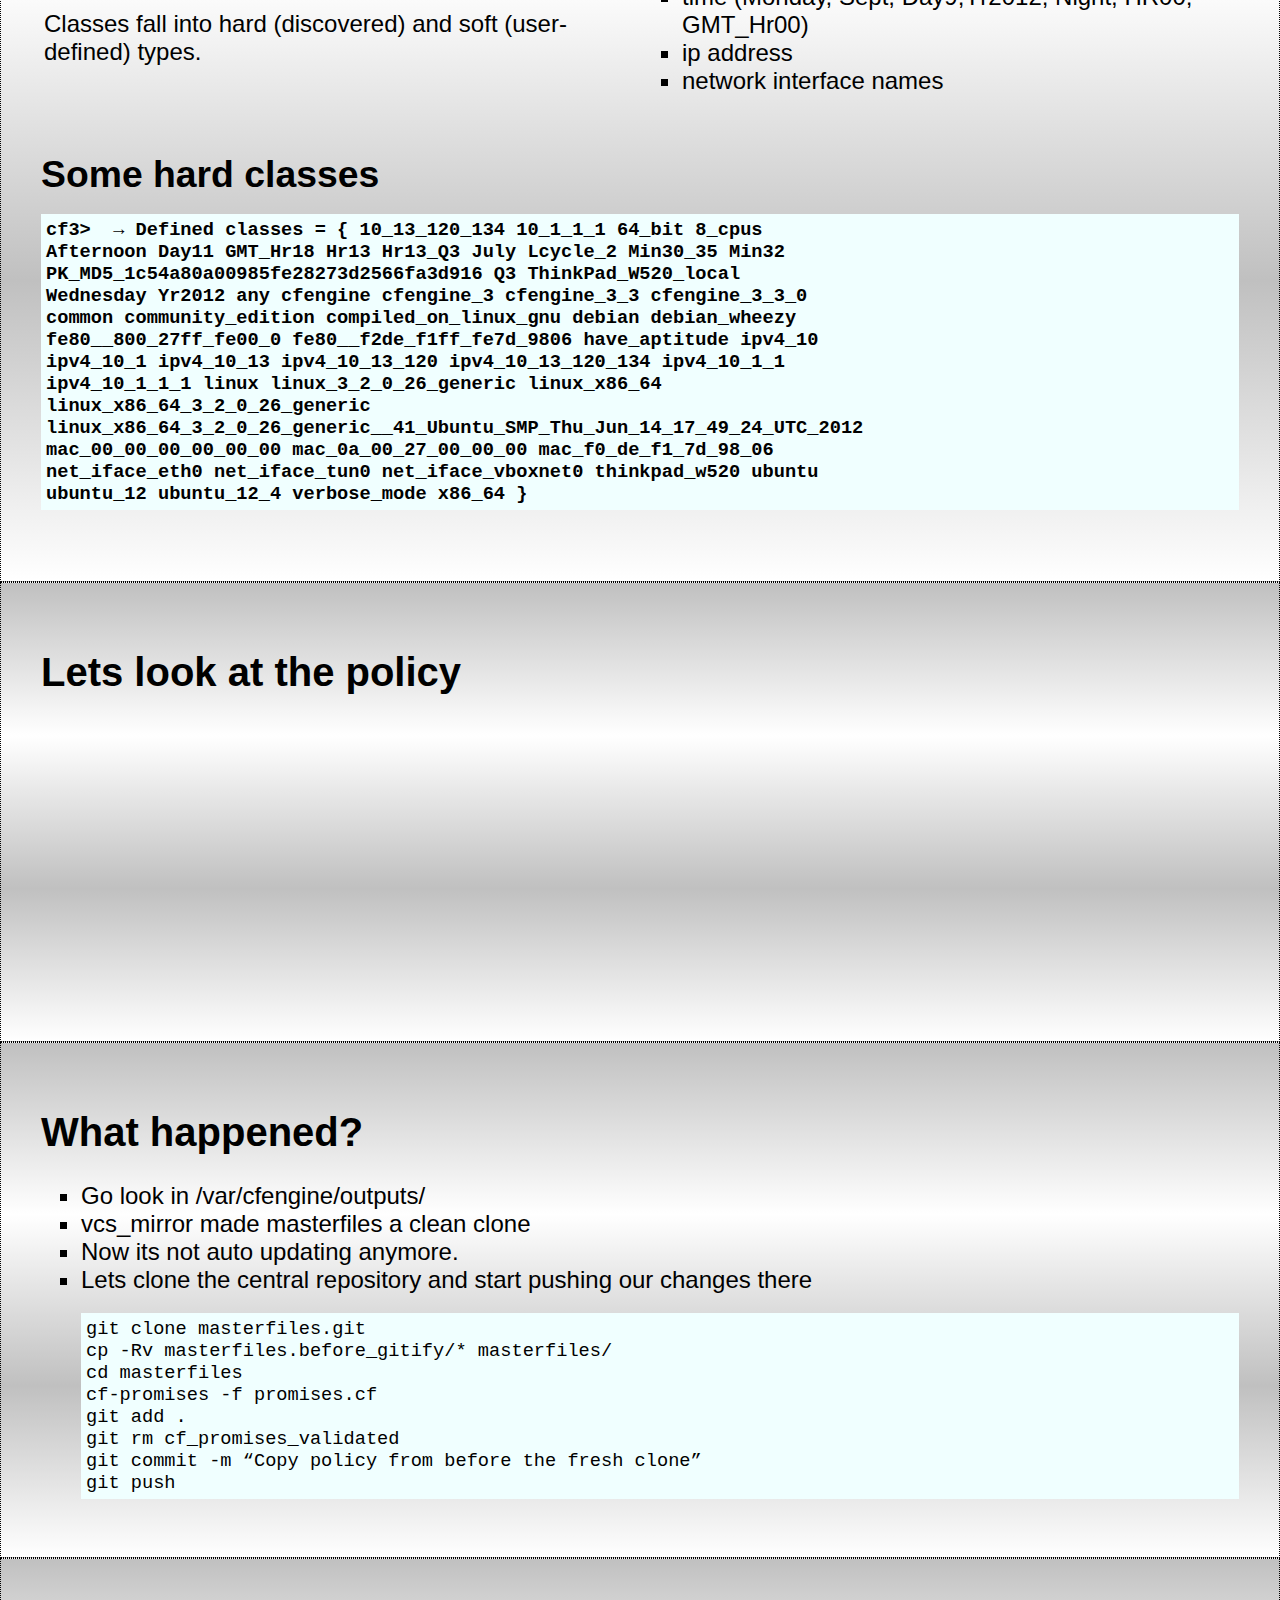
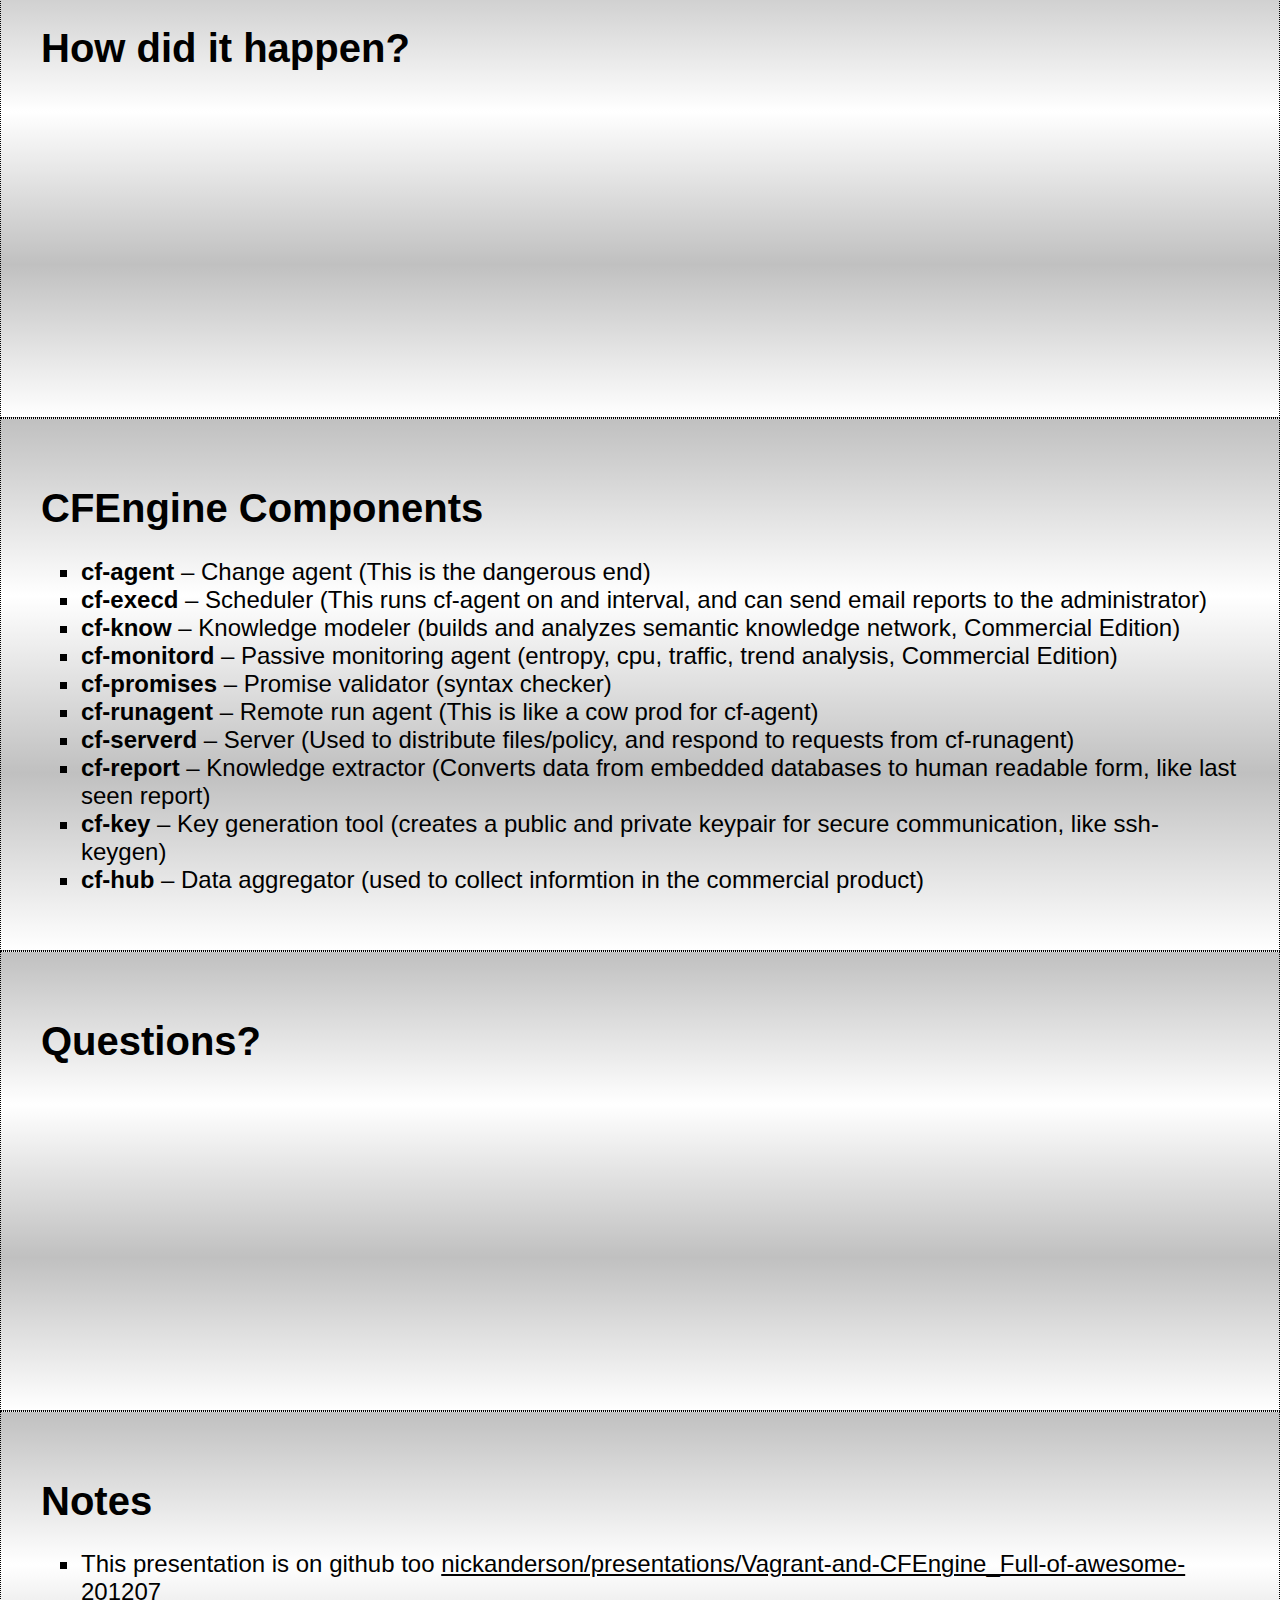
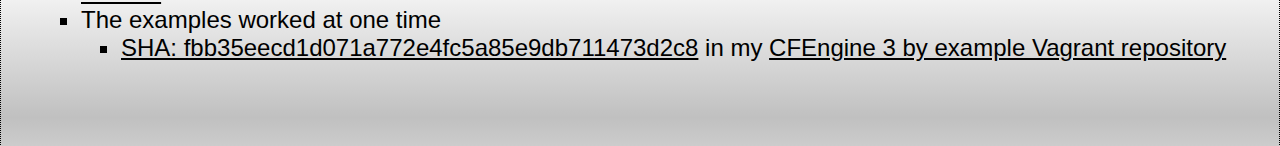
<file: Vagrant-and-CFEngine_Full-of-awesome-201207/deck.pdf.html>
<!DOCTYPE html>
<html>
<head>
   <meta http-equiv="Content-Type" content="text/html; charset=UTF-8">
   <title>Vagrant & CFEngine: Full of Awesome</title>
   
   

<style>
html, body { margin: 0; padding: 0; }

body { font-family: Verdana, Geneva, Arial, Helvetica, sans-serif; }

a:link, a:visited { color: black; }

h1 { font-size: 30pt;  }
h2 { font-size: 28pt;  }
h3 { font-size: 25pt;  }
p, li, dt, dd, td, th { font-size: 18pt; }

pre { font-size: 14pt;  }
pre.small { font-size: 11pt; }

pre.code {
        background-color: azure;
        padding: 5px;
      }
     
ul { list-style-type: square; }    
   
.center { text-align: center; }   
     
.slide { page-break-after: always;
         min-height: 100mm;
         padding: 40px;
         
         border: 1px dotted black;

/*      
  background: -moz-linear-gradient( top, maroon, red);
*/
       }

    .s9_gradient_linear_silver_white_silver_white { background-image: -webkit-linear-gradient(top, silver, white, silver, white );
                background-image: -moz-linear-gradient(top, silver, white, silver, white );
                background-image: -ms-linear-gradient(top, silver, white, silver, white );
                background-image: -o-linear-gradient(top, silver, white, silver, white );
                background-image: linear-gradient(top, silver, white, silver, white );
              }
    .s9_gradient_linear_silver_white_silver_white { background-image: -webkit-linear-gradient(top, silver, white, silver, white );
                background-image: -moz-linear-gradient(top, silver, white, silver, white );
                background-image: -ms-linear-gradient(top, silver, white, silver, white );
                background-image: -o-linear-gradient(top, silver, white, silver, white );
                background-image: linear-gradient(top, silver, white, silver, white );
              }
    .s9_gradient_linear_silver_white_silver_white { background-image: -webkit-linear-gradient(top, silver, white, silver, white );
                background-image: -moz-linear-gradient(top, silver, white, silver, white );
                background-image: -ms-linear-gradient(top, silver, white, silver, white );
                background-image: -o-linear-gradient(top, silver, white, silver, white );
                background-image: linear-gradient(top, silver, white, silver, white );
              }
    .s9_gradient_linear_silver_white_silver_white { background-image: -webkit-linear-gradient(top, silver, white, silver, white );
                background-image: -moz-linear-gradient(top, silver, white, silver, white );
                background-image: -ms-linear-gradient(top, silver, white, silver, white );
                background-image: -o-linear-gradient(top, silver, white, silver, white );
                background-image: linear-gradient(top, silver, white, silver, white );
              }
    .s9_gradient_linear_silver_white_silver_white { background-image: -webkit-linear-gradient(top, silver, white, silver, white );
                background-image: -moz-linear-gradient(top, silver, white, silver, white );
                background-image: -ms-linear-gradient(top, silver, white, silver, white );
                background-image: -o-linear-gradient(top, silver, white, silver, white );
                background-image: linear-gradient(top, silver, white, silver, white );
              }
    .s9_gradient_linear_silver_white_silver_white { background-image: -webkit-linear-gradient(top, silver, white, silver, white );
                background-image: -moz-linear-gradient(top, silver, white, silver, white );
                background-image: -ms-linear-gradient(top, silver, white, silver, white );
                background-image: -o-linear-gradient(top, silver, white, silver, white );
                background-image: linear-gradient(top, silver, white, silver, white );
              }
    .s9_gradient_linear_silver_white_silver_white { background-image: -webkit-linear-gradient(top, silver, white, silver, white );
                background-image: -moz-linear-gradient(top, silver, white, silver, white );
                background-image: -ms-linear-gradient(top, silver, white, silver, white );
                background-image: -o-linear-gradient(top, silver, white, silver, white );
                background-image: linear-gradient(top, silver, white, silver, white );
              }
    .s9_gradient_linear_silver_white_silver_white { background-image: -webkit-linear-gradient(top, silver, white, silver, white );
                background-image: -moz-linear-gradient(top, silver, white, silver, white );
                background-image: -ms-linear-gradient(top, silver, white, silver, white );
                background-image: -o-linear-gradient(top, silver, white, silver, white );
                background-image: linear-gradient(top, silver, white, silver, white );
              }
    .s9_gradient_linear_silver_white_silver_white { background-image: -webkit-linear-gradient(top, silver, white, silver, white );
                background-image: -moz-linear-gradient(top, silver, white, silver, white );
                background-image: -ms-linear-gradient(top, silver, white, silver, white );
                background-image: -o-linear-gradient(top, silver, white, silver, white );
                background-image: linear-gradient(top, silver, white, silver, white );
              }
    .s9_gradient_linear_silver_white_silver_white { background-image: -webkit-linear-gradient(top, silver, white, silver, white );
                background-image: -moz-linear-gradient(top, silver, white, silver, white );
                background-image: -ms-linear-gradient(top, silver, white, silver, white );
                background-image: -o-linear-gradient(top, silver, white, silver, white );
                background-image: linear-gradient(top, silver, white, silver, white );
              }
    .s9_gradient_linear_silver_white_silver_white { background-image: -webkit-linear-gradient(top, silver, white, silver, white );
                background-image: -moz-linear-gradient(top, silver, white, silver, white );
                background-image: -ms-linear-gradient(top, silver, white, silver, white );
                background-image: -o-linear-gradient(top, silver, white, silver, white );
                background-image: linear-gradient(top, silver, white, silver, white );
              }
    .s9_gradient_linear_silver_white_silver_white { background-image: -webkit-linear-gradient(top, silver, white, silver, white );
                background-image: -moz-linear-gradient(top, silver, white, silver, white );
                background-image: -ms-linear-gradient(top, silver, white, silver, white );
                background-image: -o-linear-gradient(top, silver, white, silver, white );
                background-image: linear-gradient(top, silver, white, silver, white );
              }
    .s9_gradient_linear_silver_white_silver_white { background-image: -webkit-linear-gradient(top, silver, white, silver, white );
                background-image: -moz-linear-gradient(top, silver, white, silver, white );
                background-image: -ms-linear-gradient(top, silver, white, silver, white );
                background-image: -o-linear-gradient(top, silver, white, silver, white );
                background-image: linear-gradient(top, silver, white, silver, white );
              }
    .s9_gradient_linear_silver_white_silver_white { background-image: -webkit-linear-gradient(top, silver, white, silver, white );
                background-image: -moz-linear-gradient(top, silver, white, silver, white );
                background-image: -ms-linear-gradient(top, silver, white, silver, white );
                background-image: -o-linear-gradient(top, silver, white, silver, white );
                background-image: linear-gradient(top, silver, white, silver, white );
              }
    .s9_gradient_linear_silver_white_silver_white { background-image: -webkit-linear-gradient(top, silver, white, silver, white );
                background-image: -moz-linear-gradient(top, silver, white, silver, white );
                background-image: -ms-linear-gradient(top, silver, white, silver, white );
                background-image: -o-linear-gradient(top, silver, white, silver, white );
                background-image: linear-gradient(top, silver, white, silver, white );
              }
    .s9_gradient_linear_silver_white_silver_white { background-image: -webkit-linear-gradient(top, silver, white, silver, white );
                background-image: -moz-linear-gradient(top, silver, white, silver, white );
                background-image: -ms-linear-gradient(top, silver, white, silver, white );
                background-image: -o-linear-gradient(top, silver, white, silver, white );
                background-image: linear-gradient(top, silver, white, silver, white );
              }
    .s9_gradient_linear_silver_white_silver_white { background-image: -webkit-linear-gradient(top, silver, white, silver, white );
                background-image: -moz-linear-gradient(top, silver, white, silver, white );
                background-image: -ms-linear-gradient(top, silver, white, silver, white );
                background-image: -o-linear-gradient(top, silver, white, silver, white );
                background-image: linear-gradient(top, silver, white, silver, white );
              }
    .s9_gradient_linear_silver_white_silver_white { background-image: -webkit-linear-gradient(top, silver, white, silver, white );
                background-image: -moz-linear-gradient(top, silver, white, silver, white );
                background-image: -ms-linear-gradient(top, silver, white, silver, white );
                background-image: -o-linear-gradient(top, silver, white, silver, white );
                background-image: linear-gradient(top, silver, white, silver, white );
              }
    .s9_gradient_linear_silver_white_silver_white { background-image: -webkit-linear-gradient(top, silver, white, silver, white );
                background-image: -moz-linear-gradient(top, silver, white, silver, white );
                background-image: -ms-linear-gradient(top, silver, white, silver, white );
                background-image: -o-linear-gradient(top, silver, white, silver, white );
                background-image: linear-gradient(top, silver, white, silver, white );
              }
    .s9_gradient_linear_silver_white_silver_white { background-image: -webkit-linear-gradient(top, silver, white, silver, white );
                background-image: -moz-linear-gradient(top, silver, white, silver, white );
                background-image: -ms-linear-gradient(top, silver, white, silver, white );
                background-image: -o-linear-gradient(top, silver, white, silver, white );
                background-image: linear-gradient(top, silver, white, silver, white );
              }
    .s9_gradient_linear_silver_white_silver_white { background-image: -webkit-linear-gradient(top, silver, white, silver, white );
                background-image: -moz-linear-gradient(top, silver, white, silver, white );
                background-image: -ms-linear-gradient(top, silver, white, silver, white );
                background-image: -o-linear-gradient(top, silver, white, silver, white );
                background-image: linear-gradient(top, silver, white, silver, white );
              }
    .s9_gradient_linear_silver_white_silver_white { background-image: -webkit-linear-gradient(top, silver, white, silver, white );
                background-image: -moz-linear-gradient(top, silver, white, silver, white );
                background-image: -ms-linear-gradient(top, silver, white, silver, white );
                background-image: -o-linear-gradient(top, silver, white, silver, white );
                background-image: linear-gradient(top, silver, white, silver, white );
              }


/*
for princexml (CSS3 paged media support)
@page { size: A4 landscape }
*/
</style>

</head>
<body>

<div class="presentation">

<div class='slide  s9_gradient_linear_silver_white_silver_white'>

<!-- _S9SLIDE_ -->
<h1 class="fullscreen">Vagrant &amp; CFEngine: Full of Awesome
<!-- _S9STYLE_ s9_gradient_linear_silver_white_silver_white --></h1>
<p><img src="images/vagrant_logo.png" alt="" />
<img src="images/enterprize_robot_big.png" alt="" /></p>

</div>
<div class='slide  s9_gradient_linear_silver_white_silver_white'>
<!-- _S9SLIDE_ -->
<h1>New Test Env Setup 
<!-- _S9STYLE_ s9_gradient_linear_silver_white_silver_white --></h1>
<!-- begin left {} -->
<table width='100%'><tr><td width='50%' markdown='block' style='vertical-align: top;'>

<ul>
	<li>New developers</li>
	<li>New projects</li>
	<li>Different projects</li>
	<li>Crazy testing</li>
</ul>
</td>
<!-- end left -->

<!-- begin right {} -->
<td width='50%' markdown='block' style='vertical-align: top;'>

<ul>
	<li>slow</li>
	<li>frustrating</li>
</ul>
</td></tr></table>
<!-- end right -->

<p>Usually manual instructions don&#8217;t get updated.</p>

</div>
<div class='slide  s9_gradient_linear_silver_white_silver_white'>
<!-- _S9SLIDE_ -->
<h1>Solution
<!-- _S9STYLE_ s9_gradient_linear_silver_white_silver_white --></h1>
<ul>
	<li>Virtual Machines!</li>
</ul>
<ul>
	<li class="step">They are BIG</li>
	<li class="step">Prone to knowledge loss</li>
	<li class="step">Not easily moved across platforms/bare metal</li>
</ul>

</div>
<div class='slide  s9_gradient_linear_silver_white_silver_white'>
<!-- _S9SLIDE_ -->
<h1>Better Solution
<!-- _S9STYLE_ s9_gradient_linear_silver_white_silver_white --></h1>
<h2>Distill configuration to simple form</h2>
<ul>
	<li>Vagrant &#8211; Describe Virtual machines</li>
	<li>CFEngine &#8211; Describe OS and application state configuration</li>
</ul>

</div>
<div class='slide  s9_gradient_linear_silver_white_silver_white'>
<!-- _S9SLIDE_ -->
<h1>Vagrant is
<!-- _S9STYLE_ s9_gradient_linear_silver_white_silver_white --></h1>
<ul>
	<li>Written in Ruby</li>
	<li>Wrapper for Virtualbox</li>
	<li>Easy to get started</li>
</ul>
<pre class='code'>
Vagrant::Config.run do |config|
  config.vm.box = "centos_6_x86_64_minimal_4.1.12"
  config.vm.box_url = "https://dl.dropbox.com/u/5861161/vagrant/CentOS-6.0-x86_64-netboot-4.1.12.box"
  config.vm.boot_mode = :gui
  config.vm.define :cfhub do |hub_config|
    hub_config.vm.host_name="cfhub"
    hub_config.vm.network :hostonly, "10.1.1.10"
    config.vm.forward_port 80, 8080
  end
end
</pre>

</div>
<div class='slide  s9_gradient_linear_silver_white_silver_white'>
<!-- _S9SLIDE_ -->
<h1>CFEngine is
<!-- _S9STYLE_ s9_gradient_linear_silver_white_silver_white --></h1>
<ul>
	<li>Written in C</li>
	<li>Godfather of Configuration Managment systems</li>
	<li>Difficult to get started
	<ul>
		<li class="step">But it gets easier</li>
	</ul></li>
</ul>
<pre class='code'>
bundle agent training_sshd_config_harden_permitrootlogin{
  vars:
    "bundlename" string =&gt; "training_sshd_config_harden_permitrootlogin";
    "sshd_config_file" string =&gt; "/etc/ssh/sshd_config";

  files:
    "$(sshd_config_file)"
      handle    =&gt; "$(bundlename)_files_sshd_config",
      create    =&gt; "true",
      edit_line =&gt; "training_sshd_config_harden_permitrootlogin",
      classes   =&gt; if_repaired("restart_sshd"),
      comment   =&gt; "Harden the sshd configuration.";

  commands:
    restart_sshd::
      "/sbin/service"
        args    =&gt; "sshd restart",
        handle  =&gt; "$(bundlename)_commands_sshd_restart_after_hardening",
        classes =&gt; "$(bundlename)_restarted_ssh",
        comment =&gt; "Restart sshd after hardening the configuration";

  reports:
    restart_sshd::
      "I was able to successfully restart sshd"
        ifvarclass =&gt; "$(bundlename)_retarted_ssh";
}
bundle edit_line training_sshd_config_harden_permitrootlogin{
  delete_lines:
    "^\s*PermitRootLogin.*" -&gt; { "Security", "STIG GEN001120" }
      handle  =&gt; "training_sshd_config_harden_permitrootlogin_delete_lines_permitrootlogin",
      comment =&gt; "Clear up existing PermitRootLogin entries";

  insert_lines:
    "PermitRootLogin no   # GEN001120" -&gt; { "Security", "STIG GEN001120", "bofh@example.net"}
      handle  =&gt; "training_sshd_config_harden_permitrootlogin_insert_lines_permitrootlogin",
      comment =&gt; "Don't allow root to use SSH directly.";
}


</pre>

</div>
<div class='slide  s9_gradient_linear_silver_white_silver_white'>
<!-- _S9SLIDE_ -->
<h1>Getting Started with CFEngine and Vagrant
<!-- _S9STYLE_ s9_gradient_linear_silver_white_silver_white --></h1>
<h2>Sharing is caring, its on github, go forth and fork</h2>
<p><a href="https://github.com/nickanderson/CFEngine-3-by-example-vagrant"><strong>https://github.com/nickanderson/CFEngine-3-by-example-vagrant</strong></a></p>
<ol>
	<li>Clone the project</li>
	<li>Run make &amp;&amp; vagrant up
	<ul>
		<li>(you need to have installed <a href="https://www.virtualbox.org">Virtualbox</a>, <a href="http://vagrantup.com/">Vagrant</a>, and the <a href="https://github.com/cfengine/vagrant-cfengine-provisioner">CFEngine provisioner</a>)</li>
	</ul></li>
</ol>
<pre class='code'>
cd /tmp
git clone https://github.com/nickanderson/CFEngine-3-by-example-vagrant.git
cd /tmp/CFEngine-3-by-example-vagrant/
git checkout fbb35eecd1d071a772e4fc5a85e9db711473d2c8
make &amp;&amp; vagrant up
</pre>

</div>
<div class='slide  s9_gradient_linear_silver_white_silver_white'>
<!-- _S9SLIDE_ -->
<h1>CFEngine Design Center
<!-- _S9STYLE_ s9_gradient_linear_silver_white_silver_white --></h1>
<!-- begin left {} -->
<table width='100%'><tr><td width='50%' markdown='block' style='vertical-align: top;'>

<h2>What it is</h2>
<ul>
	<li>Repository of community driven reusable policy</li>
	<li>Curated by CFEngine staff</li>
</ul>
</td>
<!-- end left -->

<!-- begin right {} -->
<td width='50%' markdown='block' style='vertical-align: top;'>

<h2>Sketches that can help you</h2>
<ul>
	<li>manage hosts file &#8211; <a href="https://github.com/cfengine/design-center/tree/master/sketches/system/etc_hosts">System::etc_hosts</a></li>
	<li>manage resolver &#8211; <a href="https://github.com/cfengine/design-center/tree/master/sketches/system/config_resolver">System::config_resolver</a></li>
	<li>manage timezone &#8211; <a href="https://github.com/cfengine/design-center/tree/master/sketches/system/tzconfig">System::tzconfig</a></li>
	<li>configure sshd &#8211; <a href="https://github.com/cfengine/design-center/tree/master/sketches/networking/ssh">Security::SSH</a></li>
	<li>install and configure wordpresss &#8211; <a href="https://github.com/cfengine/design-center/tree/master/sketches/web_apps/wordpress">WebApps::wordpress_install</a></li>
</ul>
</td></tr></table>
<!-- end right -->

<ul>
	<li>more, and growing &#8211; <a href="https://github.com/cfengine/design-center">https://github.com/cfengine/design-center</a></li>
</ul>

</div>
<div class='slide  s9_gradient_linear_silver_white_silver_white'>
<!-- _S9SLIDE_ -->
<h1 class="fullscreen">Extending the CFEngine Policy
<!-- _S9STYLE_ s9_gradient_linear_silver_white_silver_white --></h1>

</div>
<div class='slide  s9_gradient_linear_silver_white_silver_white'>
<!-- _S9SLIDE_ -->
<h1>Install cf-sketch
<!-- _S9STYLE_ s9_gradient_linear_silver_white_silver_white --></h1>
<ol>
	<li>Copy 01_install_cfsketch.cf into place
<pre class='code'>    
    vagrant ssh cfhub
    sudo -i
    mkdir /var/cfengine/masterfiles/solutions
    cp /vagrant/exercises/solutions/01_install_cfsketch.cf /var/cfengine/masterfiles/solutions
</pre></li>
	<li>add to body common control inputs in promises.cf</li>
	<li>add method call in main</li>
</ol>
<pre class='code'>
--- a/promises.cf
+++ b/promises.cf
  inputs =&gt; { 
             "cfengine_stdlib.cf", 
             "firewall.cf",
+            "solutions/01_install_cfsketch.cf",
            };
...
       comment   =&gt; "We want cf-serverd to be accessible, its especially
                     import for the policyhub to have this port open.";
 
+  am_policy_hub::
+    "cf-sketch"
+      usebundle =&gt; install_cfsketch,
+      comment   =&gt; "Install cf-sketch so we can easily use the CFEngine desing center";
</pre>

</div>
<div class='slide  s9_gradient_linear_silver_white_silver_white'>
<!-- _S9SLIDE_ -->
<h1 class="fullscreen">What happened ?
<!-- _S9STYLE_ s9_gradient_linear_silver_white_silver_white --></h1>

</div>
<div class='slide  s9_gradient_linear_silver_white_silver_white'>
<!-- _S9SLIDE_ -->
<h1>Install VCS::vcs_mirror from Design Center
<!-- _S9STYLE_ s9_gradient_linear_silver_white_silver_white --></h1>
<ol>
	<li>Install VCS::vcs_mirror with cf-sketch
<pre class='code'>
/usr/local/bin/cf-sketch &#8212;install VCS::vcs_mirror
</pre></li>
	<li>Add to body common control inputs in promises.cf</li>
	<li>Copy masterfiles mirror solution policy into place
<pre class='code'>
cp /vagrant/exercises/solutions/02_connect_to_central_git_repo.cf /var/cfengine/masterfiles/solutions
</pre></li>
	<li>Add to body common control inputs in promises.cf</li>
	<li>Add method promise to mirror masterfiles
<pre class='code'>
<del>-</del> a/promises.cf
<ins>+</ins> b/promises.cf
  inputs =&gt; { 
             &#8220;cfengine_stdlib.cf&#8221;, 
             &#8220;firewall.cf&#8221;,
+            &#8220;solutions/02_connect_to_central_git_repo.cf&#8221;,
+            &#8220;sketches/VCS/vcs_mirror/main.cf&#8221;,
            };
&#8230;
       comment   =&gt; &#8220;Install cf-sketch so we can easily use the CFEngine desing center&#8221;;
+
+    &#8220;masterfiles&#8221;
+      usebundle =&gt; mirror_masterfiles,
+      comment =&gt; &#8220;Masterfiles promises to be a mirror of the central repository&#8221;;
+
</pre></li>
</ol>

</div>
<div class='slide  s9_gradient_linear_silver_white_silver_white'>
<!-- _S9SLIDE_ -->
<h1 class="fullscreen">Before we get too far lets cover some fundamentals
<!-- _S9STYLE_ s9_gradient_linear_silver_white_silver_white --></h1>

</div>
<div class='slide  s9_gradient_linear_silver_white_silver_white'>
<!-- _S9SLIDE_ -->
<h1>Definitions
<!-- _S9STYLE_ s9_gradient_linear_silver_white_silver_white --></h1>
<p>Promises are the fundamental statements in CFEngine. Promises are the policy atoms. If there is no promise, nothing happens.</p>
<p>However, promises can become quite complicated and readability becomes an issue, so it is useful to have a way of breaking them down into independent components. The structure of a promise is this:</p>
<ul>
	<li><strong>Promise</strong> &#8211; <em>A declaration about the state we desire to maintain (e.g., the permissions or contents of a file, the availability or absence of a service, the (de)installation of a package).</em></li>
	<li><strong>Promiser</strong> &#8211; <em>This is the object that formally makes the promise. It is always the affected object, since objects can only make promises about their own state or behavior in CFEngine.</em></li>
	<li><strong>Promisee (optional)</strong> &#8211; <em>This is a possible stakeholder, someone who is interested in the outcome of the promise. It is used as documentation, and it is used for reasoning in the commercial CFEngine product.</em></li>
	<li><strong>Promise Body</strong> &#8211; <em>Everything else about a promise is defined in the body of the promise.</em></li>
	<li><strong>Bundle</strong> &#8211; <em>A bundle is a collection of promises in a `sub-routine-like&#8217; container. Bundles also allow you to re-use promise code by parameterizing them.</em></li>
	<li><strong>Body Part</strong> &#8211; <em>Templates for bodies to hide the details of complex promise specifications (with optional parameters like bundles). For complex body lists, you must fill in a body declaration as an `attachment&#8217; to the promise</em></li>
</ul>
<pre class='code'>
bundle bundletype bundlename (optional parameters){
  type:
     
    contextclasses::
     
       "promiser" -&gt; { "promisee1", "promisee2", ... }
                                 -------------------+
           attribute_1 =&gt; value_1,                  |
           attribute_2 =&gt; value_2, &lt;---Body Part    |
           ...                                      |&lt;---Promise Body
           attribute_n =&gt; value_n;                  |
                                 -------------------+
}
</pre>

</div>
<div class='slide  s9_gradient_linear_silver_white_silver_white'>
<!-- _S9SLIDE_ -->
<h1>Promise Types
<!-- _S9STYLE_ s9_gradient_linear_silver_white_silver_white --></h1>
<ul>
	<li>vars</li>
	<li>classes</li>
	<li>outputs</li>
	<li>interfaces</li>
	<li>files</li>
	<li>packages</li>
	<li>guest_environments</li>
	<li>methods</li>
	<li>processes</li>
	<li>services</li>
	<li>commands</li>
	<li>storage</li>
	<li>databases</li>
	<li>reports</li>
</ul>

</div>
<div class='slide  s9_gradient_linear_silver_white_silver_white'>
<!-- _S9SLIDE_ -->
<h1>Decisions, Decisions
<!-- _S9STYLE_ s9_gradient_linear_silver_white_silver_white --></h1>
<!-- begin left {} -->
<table width='100%'><tr><td width='50%' markdown='block' style='vertical-align: top;'>

<p>CFEngine decisions are made behind the scenes and the results of certain true/false propositions are cached in Booleans referred to as `classes&#8217;. There are no if-then-else statements in CFEngine; all decisions are made with classes.</p>
<p>Classes fall into hard (discovered) and soft (user-defined) types.</p>
</td>
<!-- end left -->

<!-- begin right {} -->
<td width='50%' markdown='block' style='vertical-align: top;'>

<h2>Hard Classes</h2>
<ul>
	<li>os name</li>
	<li>hostname</li>
	<li>time (Monday, Sept, Day9,Yr2012, Night, HR00, GMT_Hr00)</li>
	<li>ip address</li>
	<li>network interface names</li>
</ul>
</td></tr></table>
<!-- end right -->

<h2>Some hard classes
<pre class='code'>
cf3&gt;  &#8594; Defined classes = { 10_13_120_134 10_1_1_1 64_bit 8_cpus
Afternoon Day11 GMT_Hr18 Hr13 Hr13_Q3 July Lcycle_2 Min30_35 Min32
PK_MD5_1c54a80a00985fe28273d2566fa3d916 Q3 ThinkPad_W520_local
Wednesday Yr2012 any cfengine cfengine_3 cfengine_3_3 cfengine_3_3_0
common community_edition compiled_on_linux_gnu debian debian_wheezy
fe80__800_27ff_fe00_0 fe80__f2de_f1ff_fe7d_9806 have_aptitude ipv4_10
ipv4_10_1 ipv4_10_13 ipv4_10_13_120 ipv4_10_13_120_134 ipv4_10_1_1
ipv4_10_1_1_1 linux linux_3_2_0_26_generic linux_x86_64
linux_x86_64_3_2_0_26_generic
linux_x86_64_3_2_0_26_generic__41_Ubuntu_SMP_Thu_Jun_14_17_49_24_UTC_2012
mac_00_00_00_00_00_00 mac_0a_00_27_00_00_00 mac_f0_de_f1_7d_98_06
net_iface_eth0 net_iface_tun0 net_iface_vboxnet0 thinkpad_w520 ubuntu
ubuntu_12 ubuntu_12_4 verbose_mode x86_64 }
</pre></h2>

</div>
<div class='slide  s9_gradient_linear_silver_white_silver_white'>
<!-- _S9SLIDE_ -->
<h1 class="fullscreen">Lets look at the policy
<!-- _S9STYLE_ s9_gradient_linear_silver_white_silver_white --></h1>

</div>
<div class='slide  s9_gradient_linear_silver_white_silver_white'>
<!-- _S9SLIDE_ -->
<h1>What happened?
<!-- _S9STYLE_ s9_gradient_linear_silver_white_silver_white --></h1>
<ul>
	<li>Go look in /var/cfengine/outputs/</li>
	<li>vcs_mirror made masterfiles a clean clone</li>
	<li>Now its not auto updating anymore.</li>
	<li>Lets clone the central repository and start pushing our changes there
<pre class='code'>
git clone masterfiles.git 
cp -Rv masterfiles.before_gitify/* masterfiles/
cd masterfiles
cf-promises -f promises.cf
git add .
git rm cf_promises_validated
git commit -m &#8220;Copy policy from before the fresh clone&#8221;
git push
</pre></li>
</ul>

</div>
<div class='slide  s9_gradient_linear_silver_white_silver_white'>
<!-- _S9SLIDE_ -->
<h1 class="fullscreen">How did it happen?
<!-- _S9STYLE_ s9_gradient_linear_silver_white_silver_white --></h1>

</div>
<div class='slide  s9_gradient_linear_silver_white_silver_white'>
<!-- _S9SLIDE_ -->
<h1>CFEngine Components
<!-- _S9STYLE_ s9_gradient_linear_silver_white_silver_white --></h1>
<ul>
	<li><strong>cf-agent</strong> &#8211; Change agent (This is the dangerous end)</li>
	<li><strong>cf-execd</strong> &#8211; Scheduler (This runs cf-agent on and interval, and can send email reports to the administrator)</li>
	<li><strong>cf-know</strong> &#8211; Knowledge modeler (builds and analyzes semantic knowledge network, Commercial Edition)</li>
	<li><strong>cf-monitord</strong> &#8211; Passive monitoring agent (entropy, cpu, traffic, trend analysis, Commercial Edition)</li>
	<li><strong>cf-promises</strong> &#8211; Promise validator (syntax checker)</li>
	<li><strong>cf-runagent</strong> &#8211; Remote run agent (This is like a cow prod for cf-agent)</li>
	<li><strong>cf-serverd</strong> &#8211; Server (Used to distribute files/policy, and respond to requests from cf-runagent)</li>
	<li><strong>cf-report</strong> &#8211; Knowledge extractor (Converts data from embedded databases to human readable form, like last seen report)</li>
	<li><strong>cf-key</strong> &#8211; Key generation tool (creates a public and private keypair for secure communication, like ssh-keygen)</li>
	<li><strong>cf-hub</strong> &#8211; Data aggregator (used to collect informtion in the commercial product)</li>
</ul>

</div>
<div class='slide  s9_gradient_linear_silver_white_silver_white'>
<!-- _S9SLIDE_ -->
<h1 class="fullscreen">Questions?
<!-- _S9STYLE_ s9_gradient_linear_silver_white_silver_white --></h1>

</div>
<div class='slide  s9_gradient_linear_silver_white_silver_white'>
<!-- _S9SLIDE_ -->
<h1>Notes
<!-- _S9STYLE_ s9_gradient_linear_silver_white_silver_white --></h1>
<ul>
	<li>This presentation is on github too <a href="https://github.com/nickanderson/presentations/tree/master/Vagrant-and-CFEngine_Full-of-awesome-201207">nickanderson/presentations/Vagrant-and-CFEngine_Full-of-awesome-201207</a></li>
	<li>The examples worked at one time
	<ul>
		<li><a href="https://github.com/nickanderson/CFEngine-3-by-example-vagrant/commit/fbb35eecd1d071a772e4fc5a85e9db711473d2c8">SHA: fbb35eecd1d071a772e4fc5a85e9db711473d2c8</a> in my <a href="https://github.com/nickanderson/CFEngine-3-by-example-vagrant">CFEngine 3 by example Vagrant repository</a></li>
	</ul></li>
</ul></div>


  </div> <!-- presentation -->
</body>
</html>
</file>
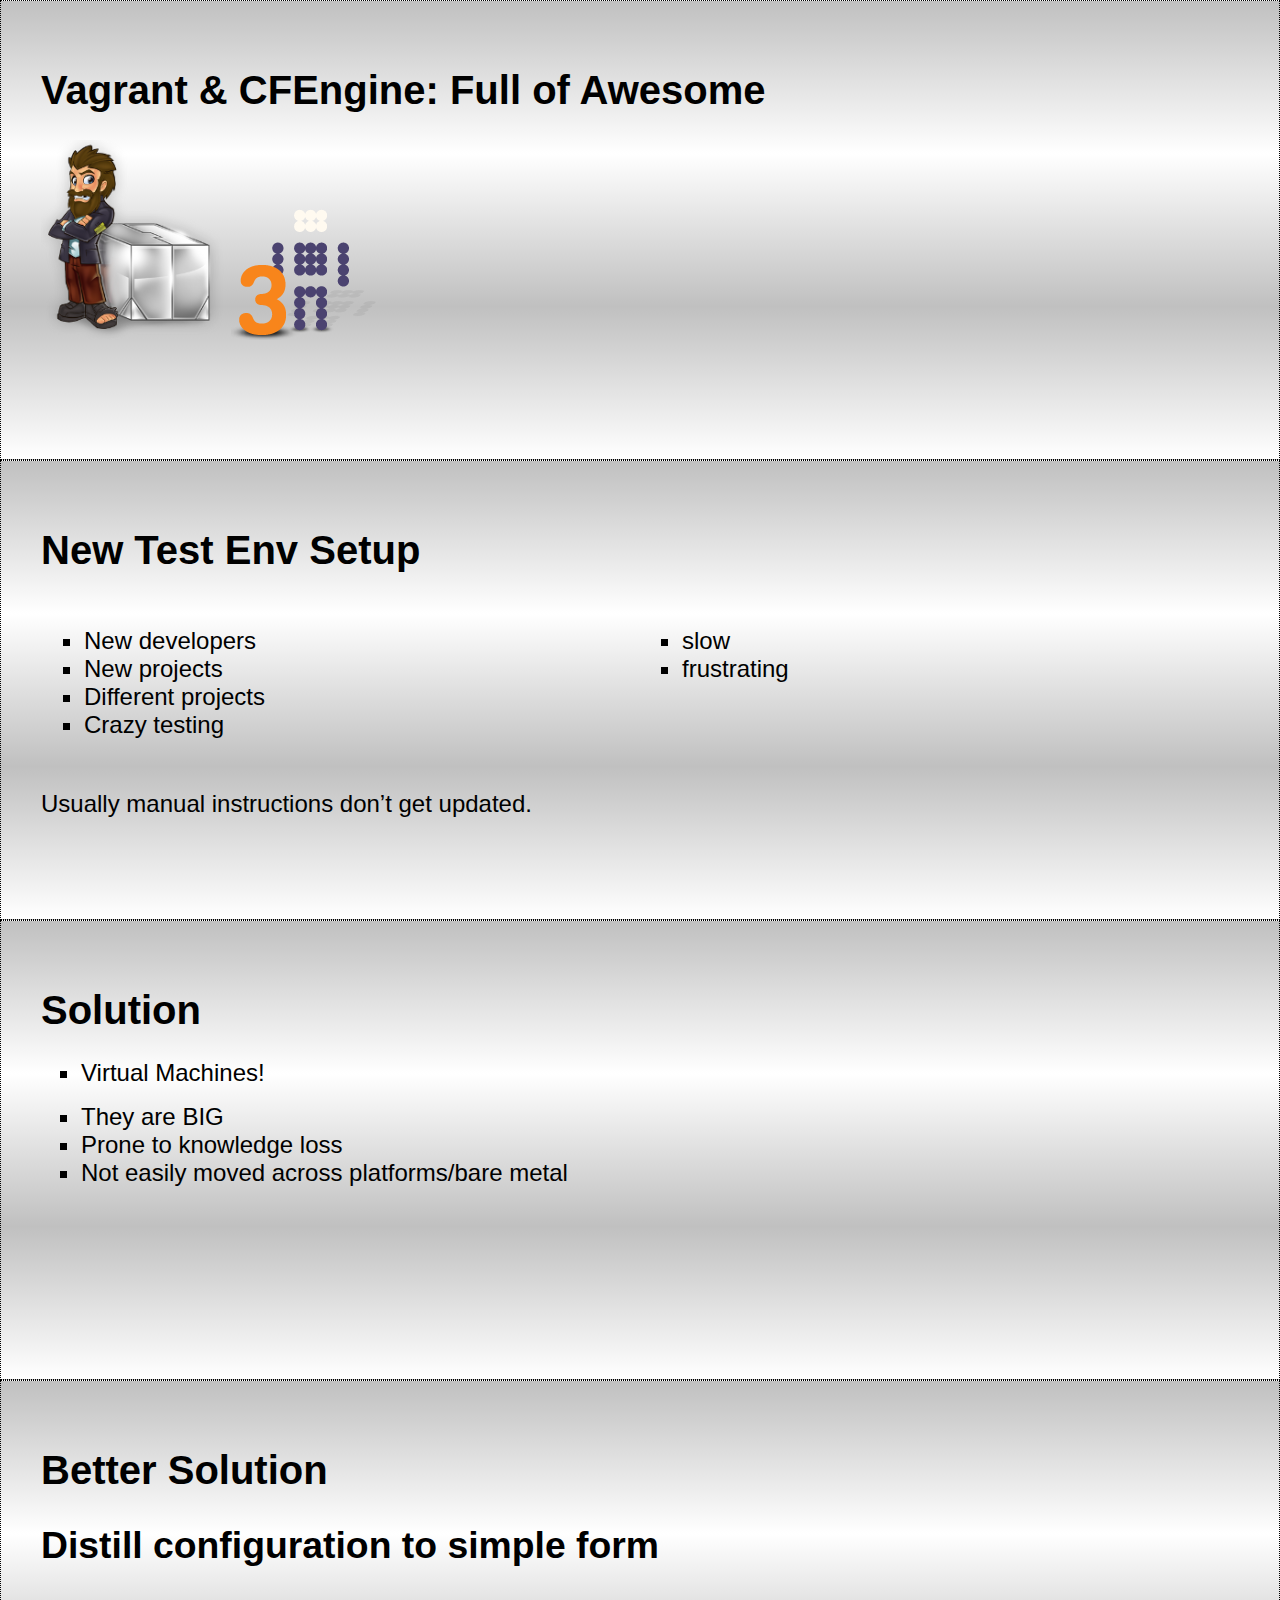
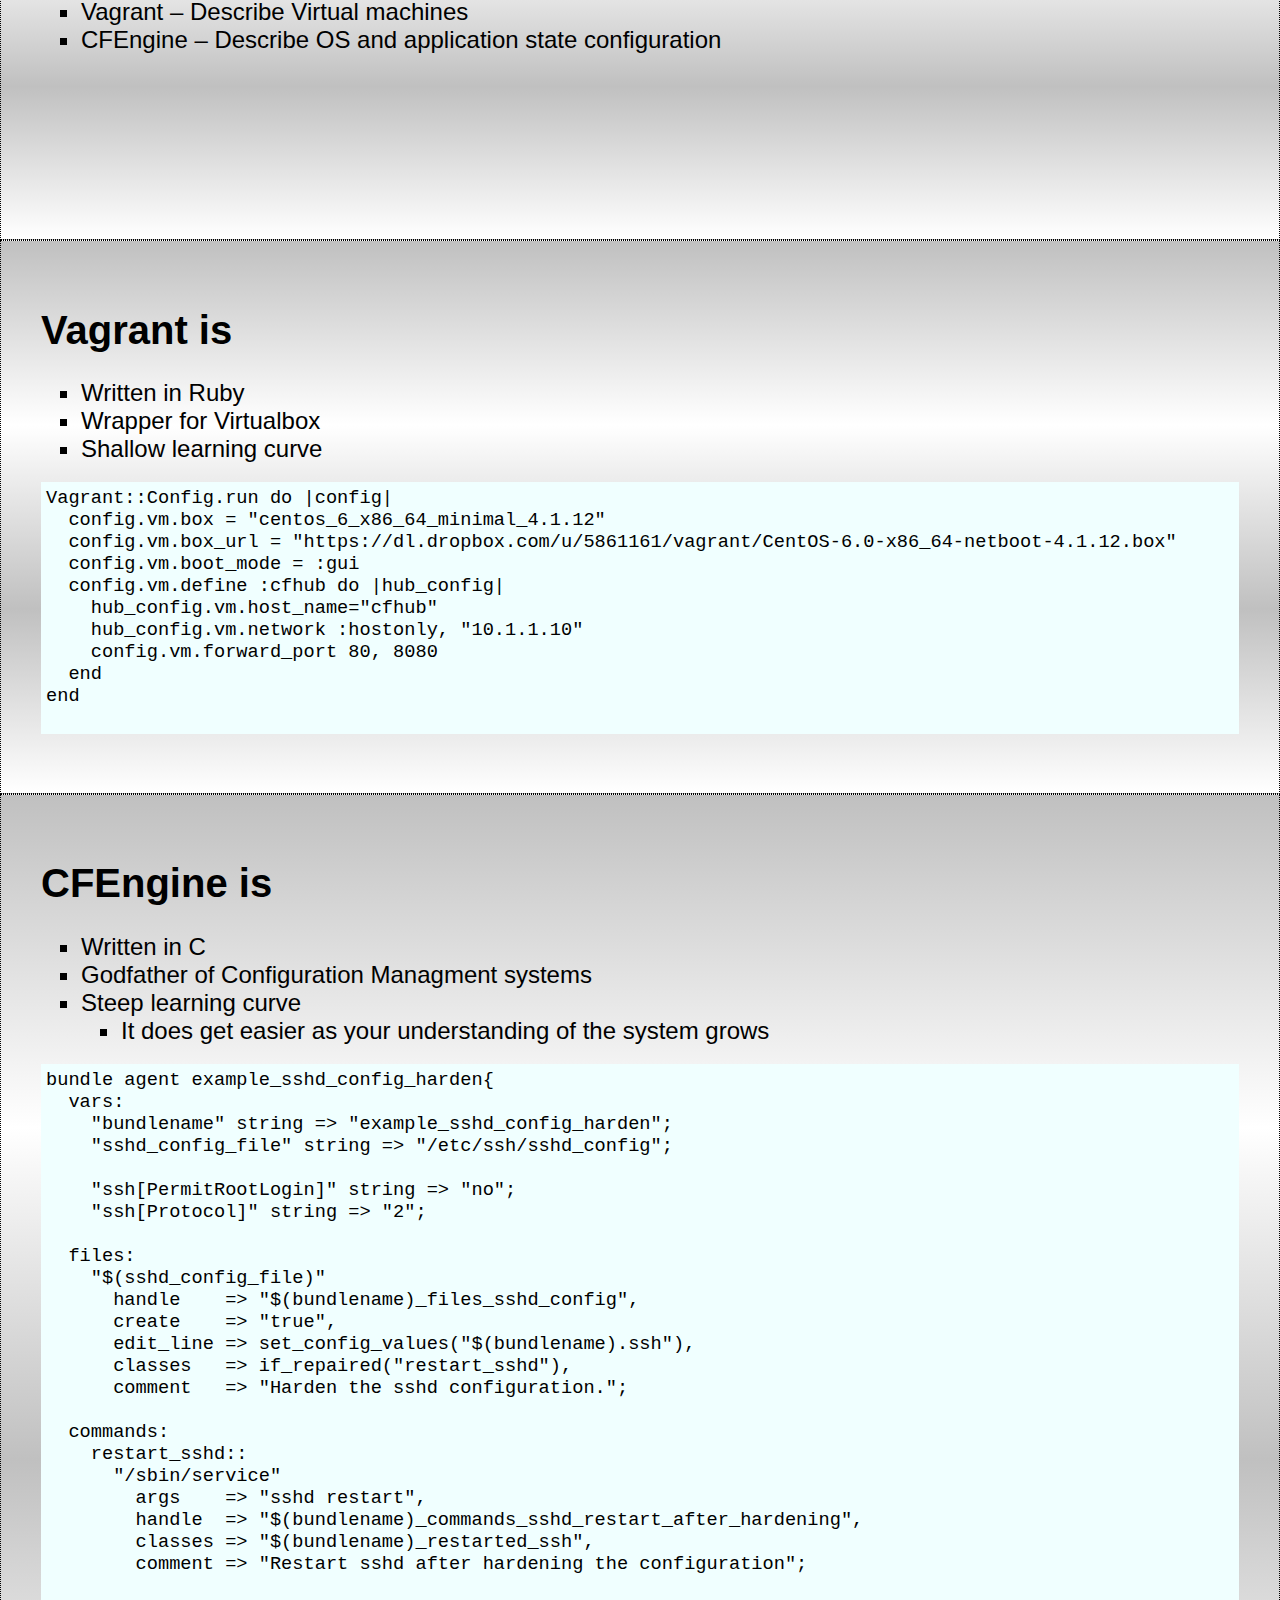
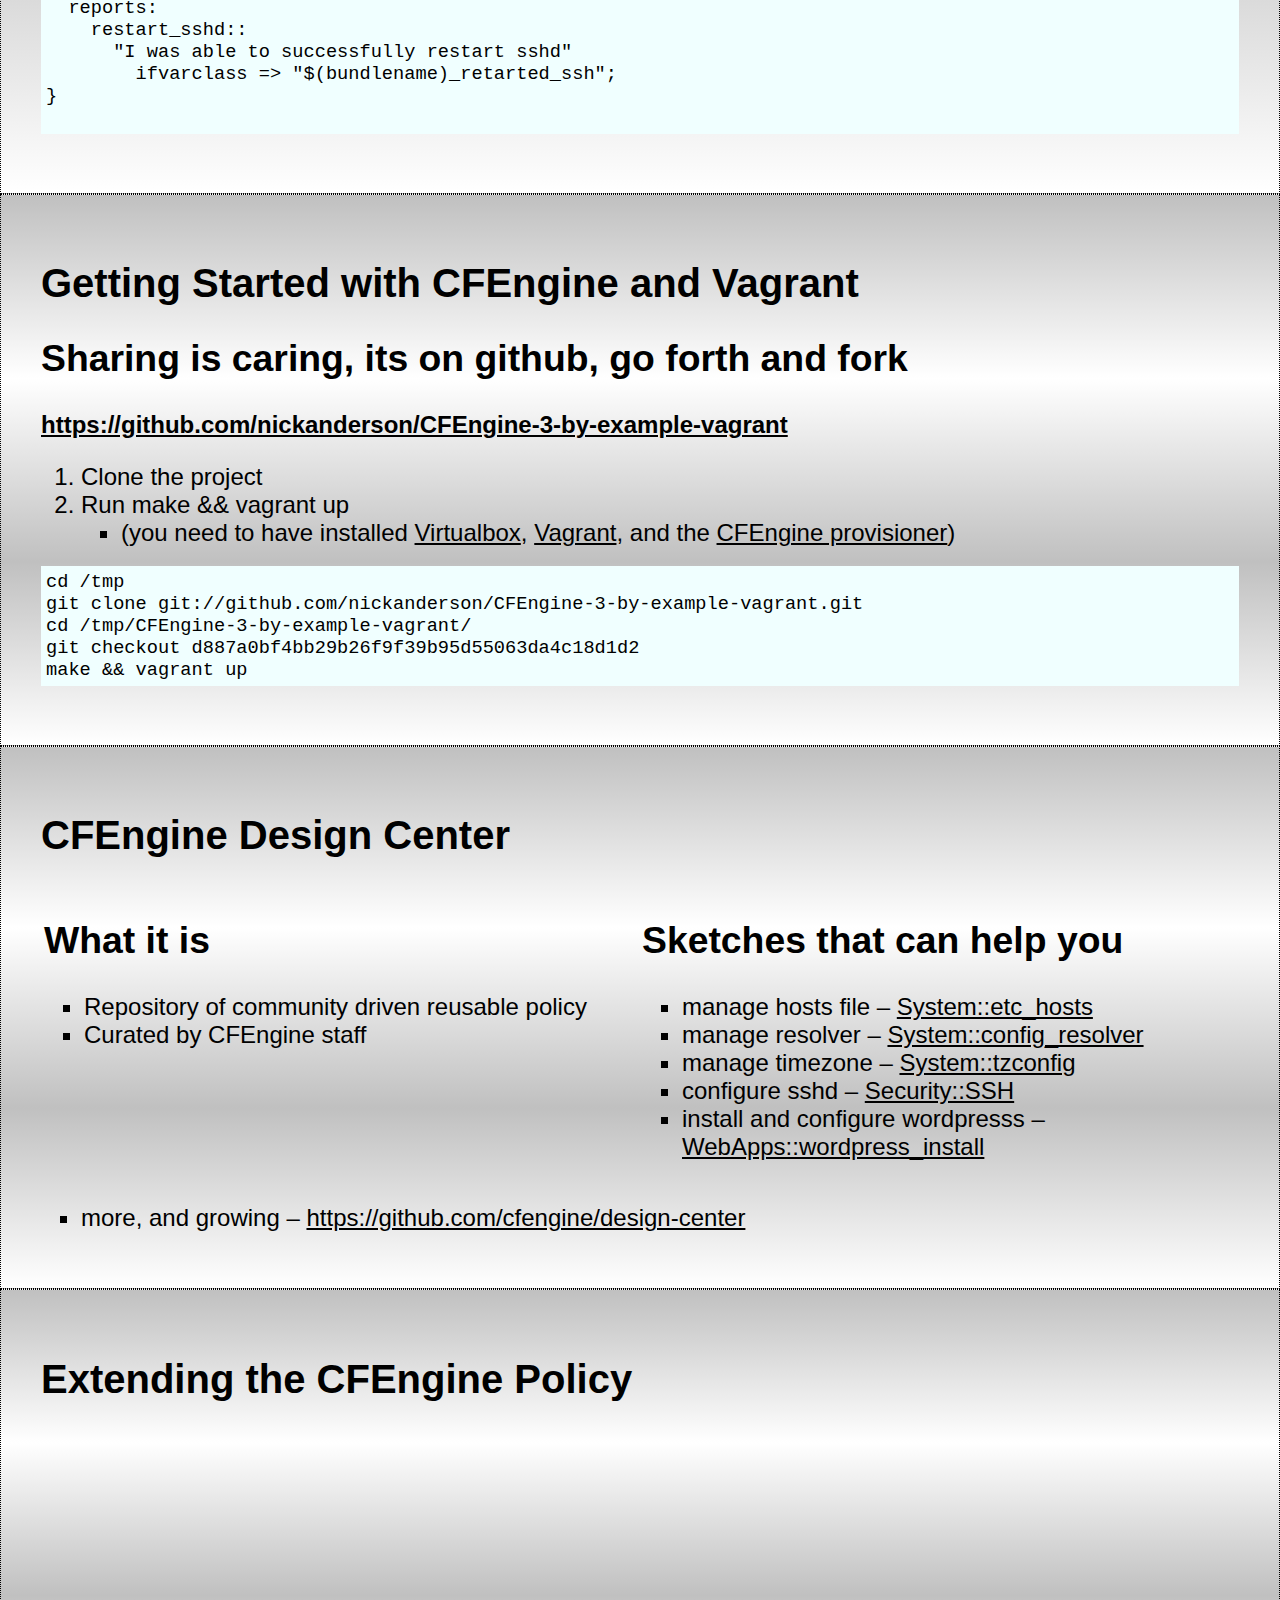
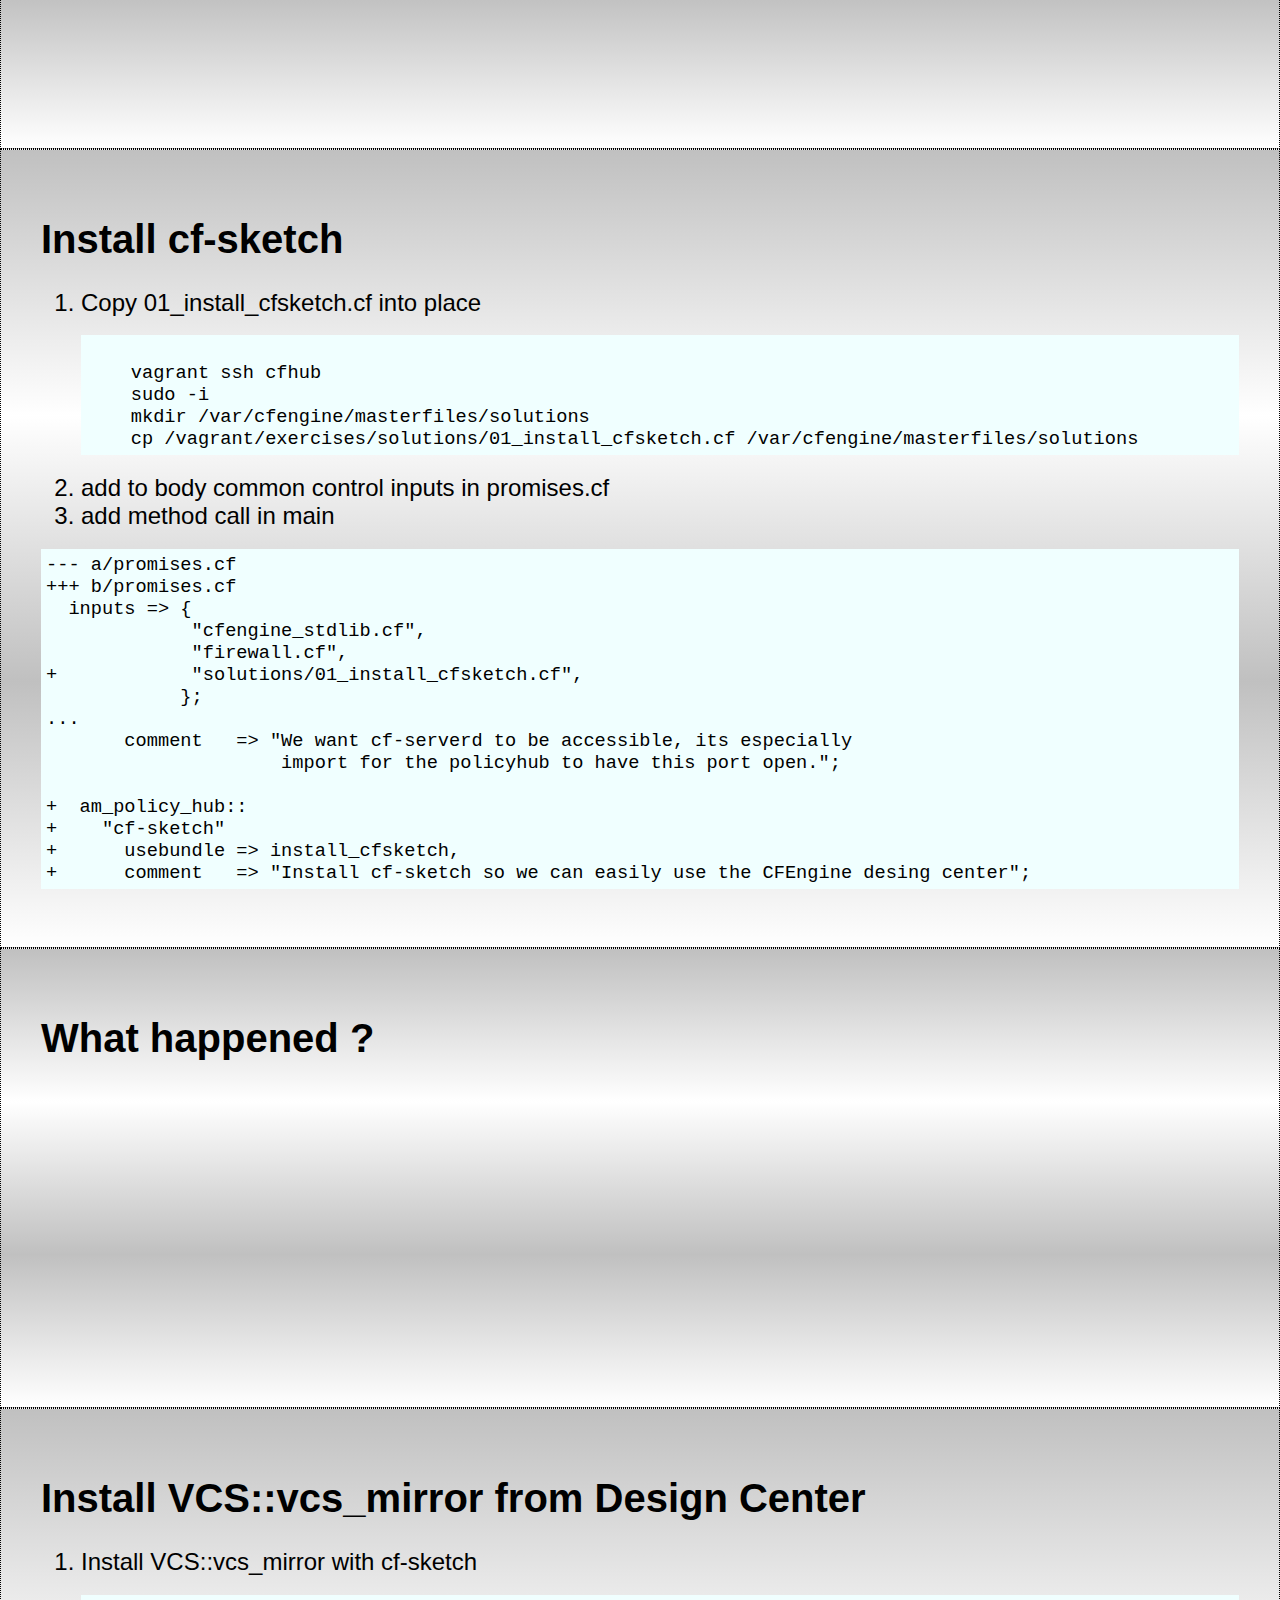
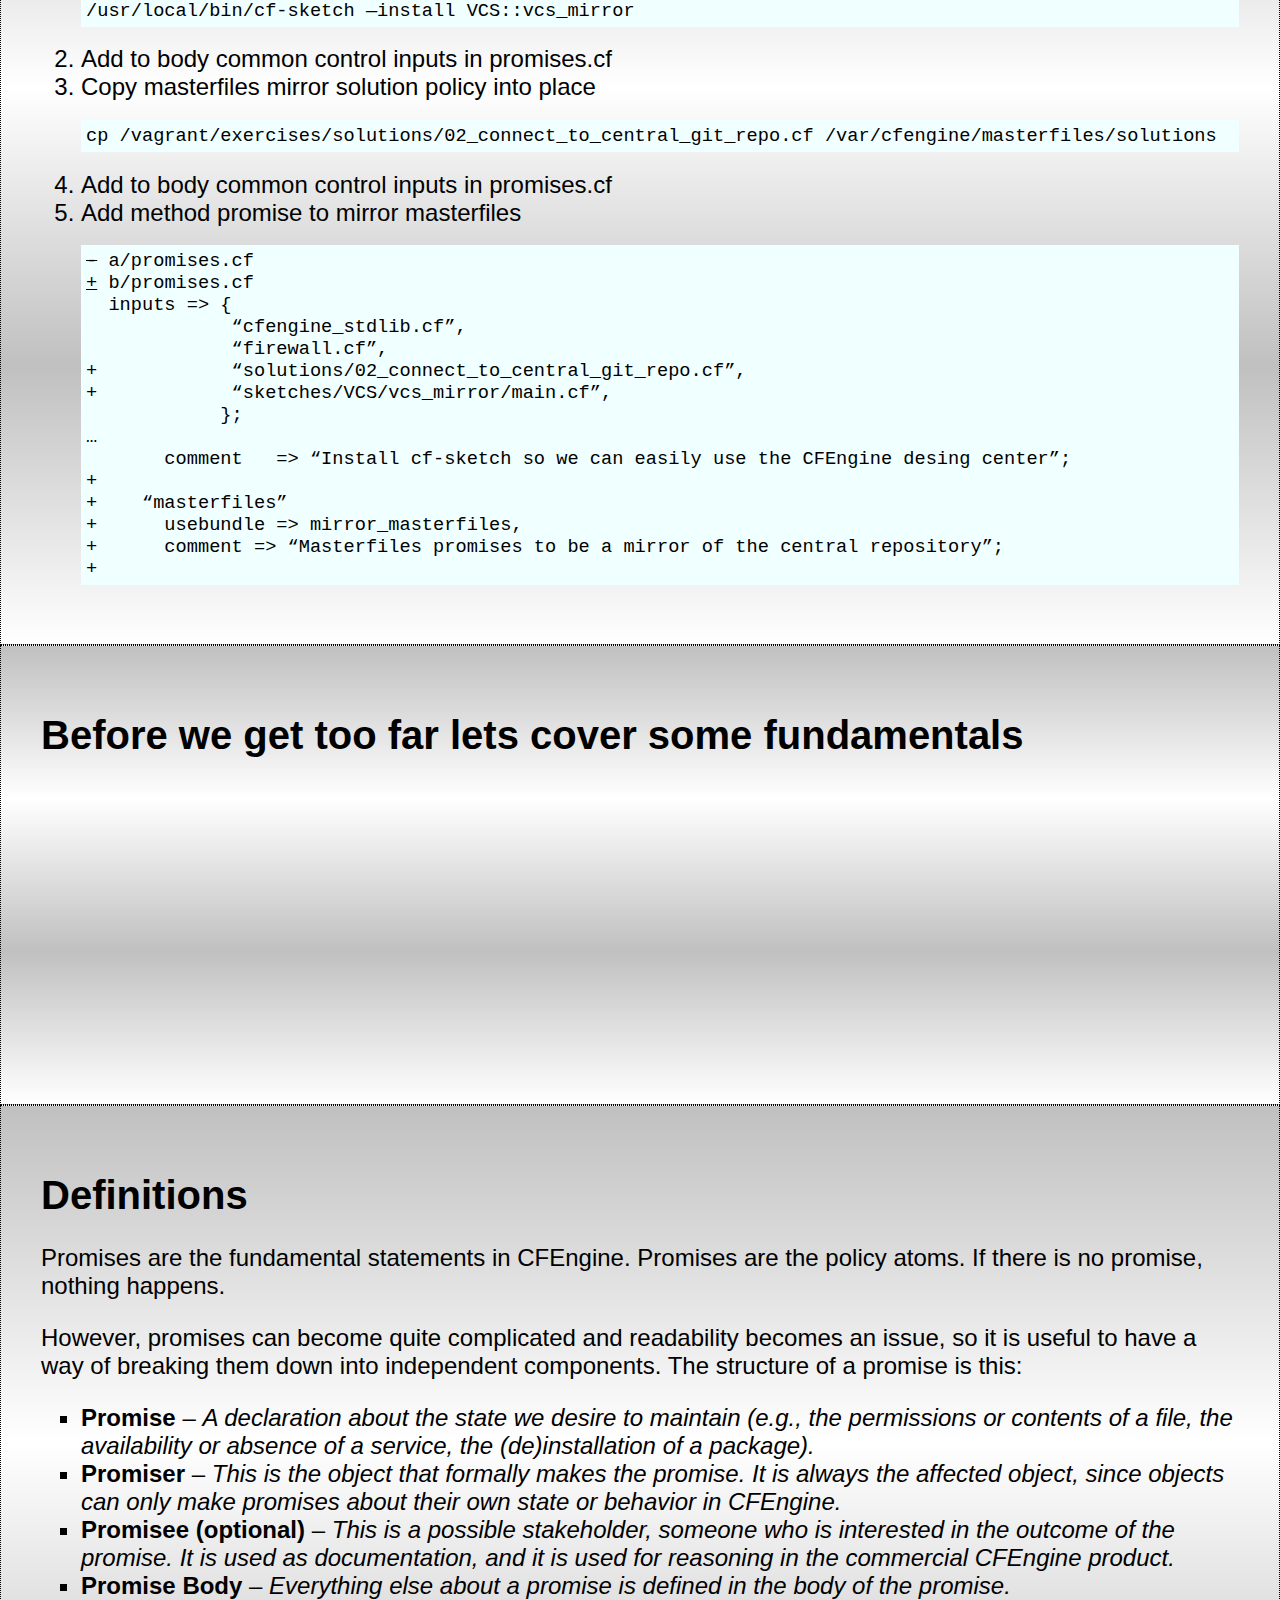
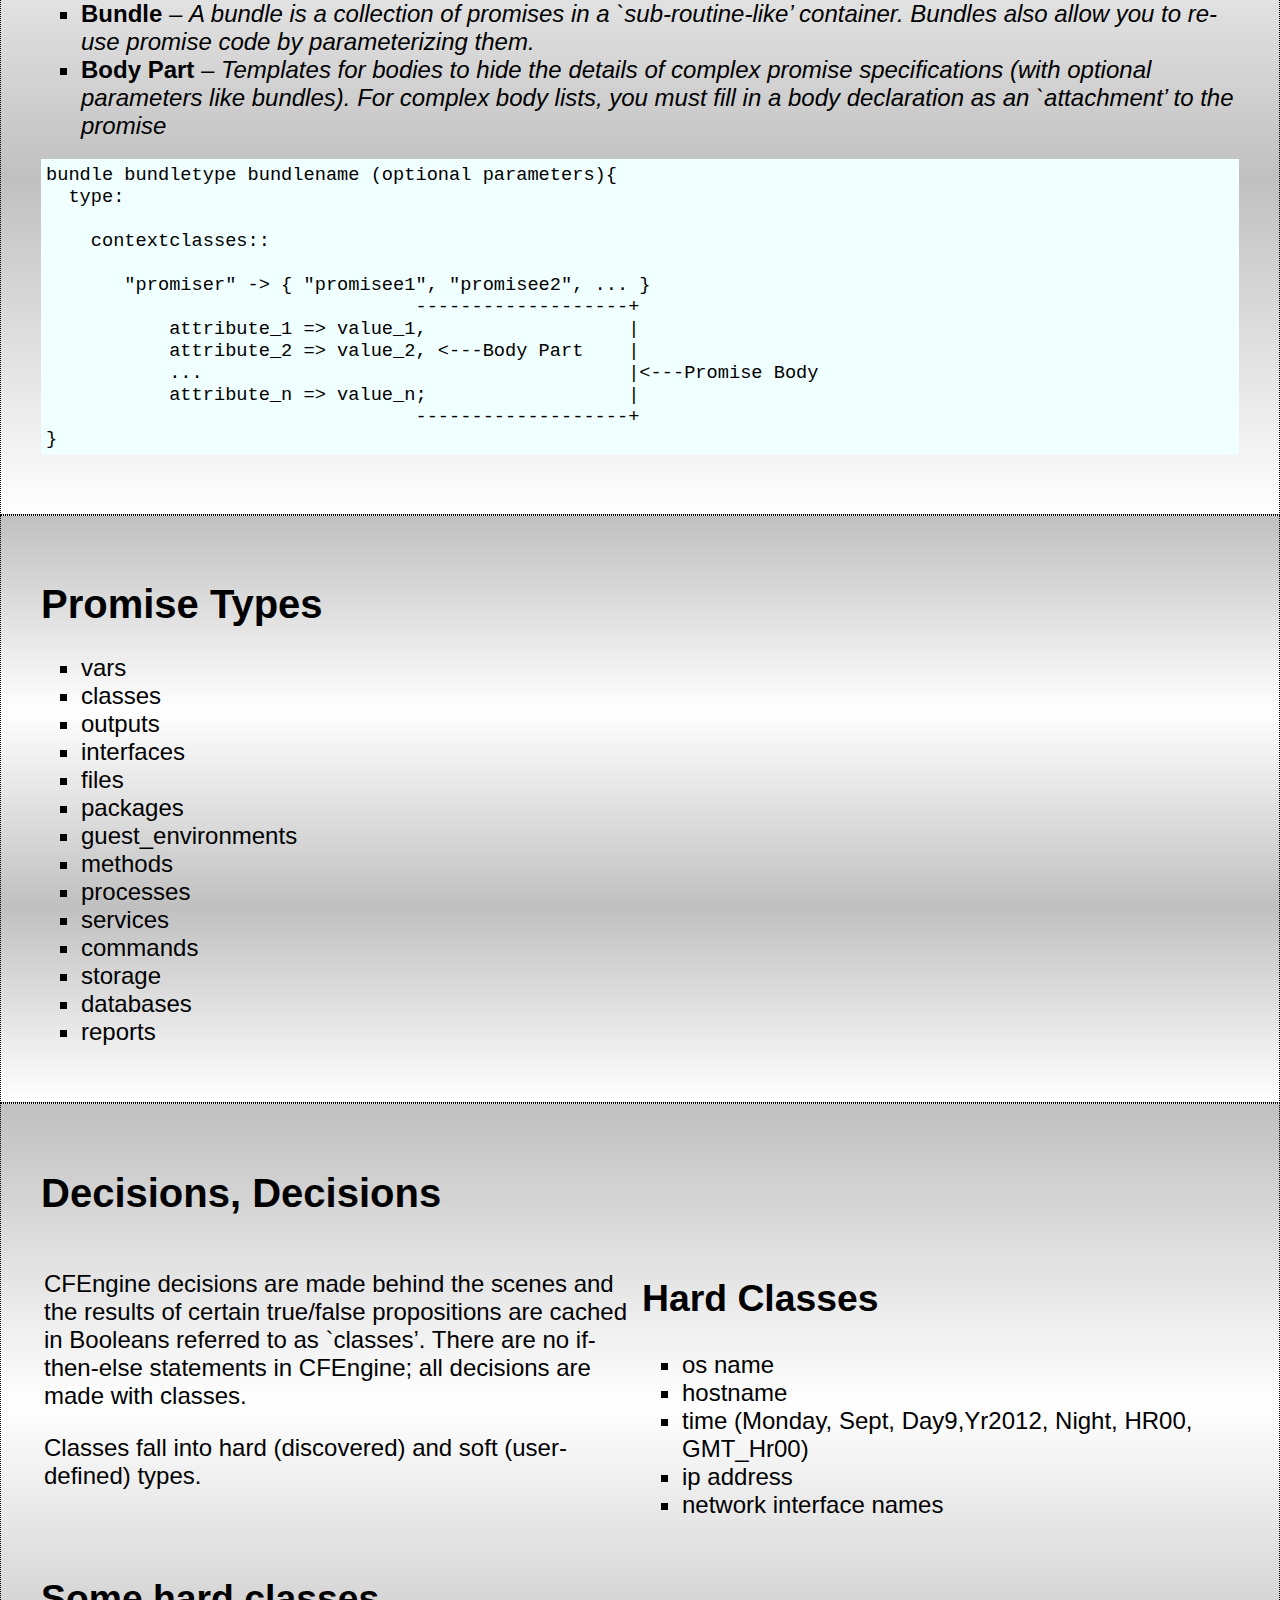
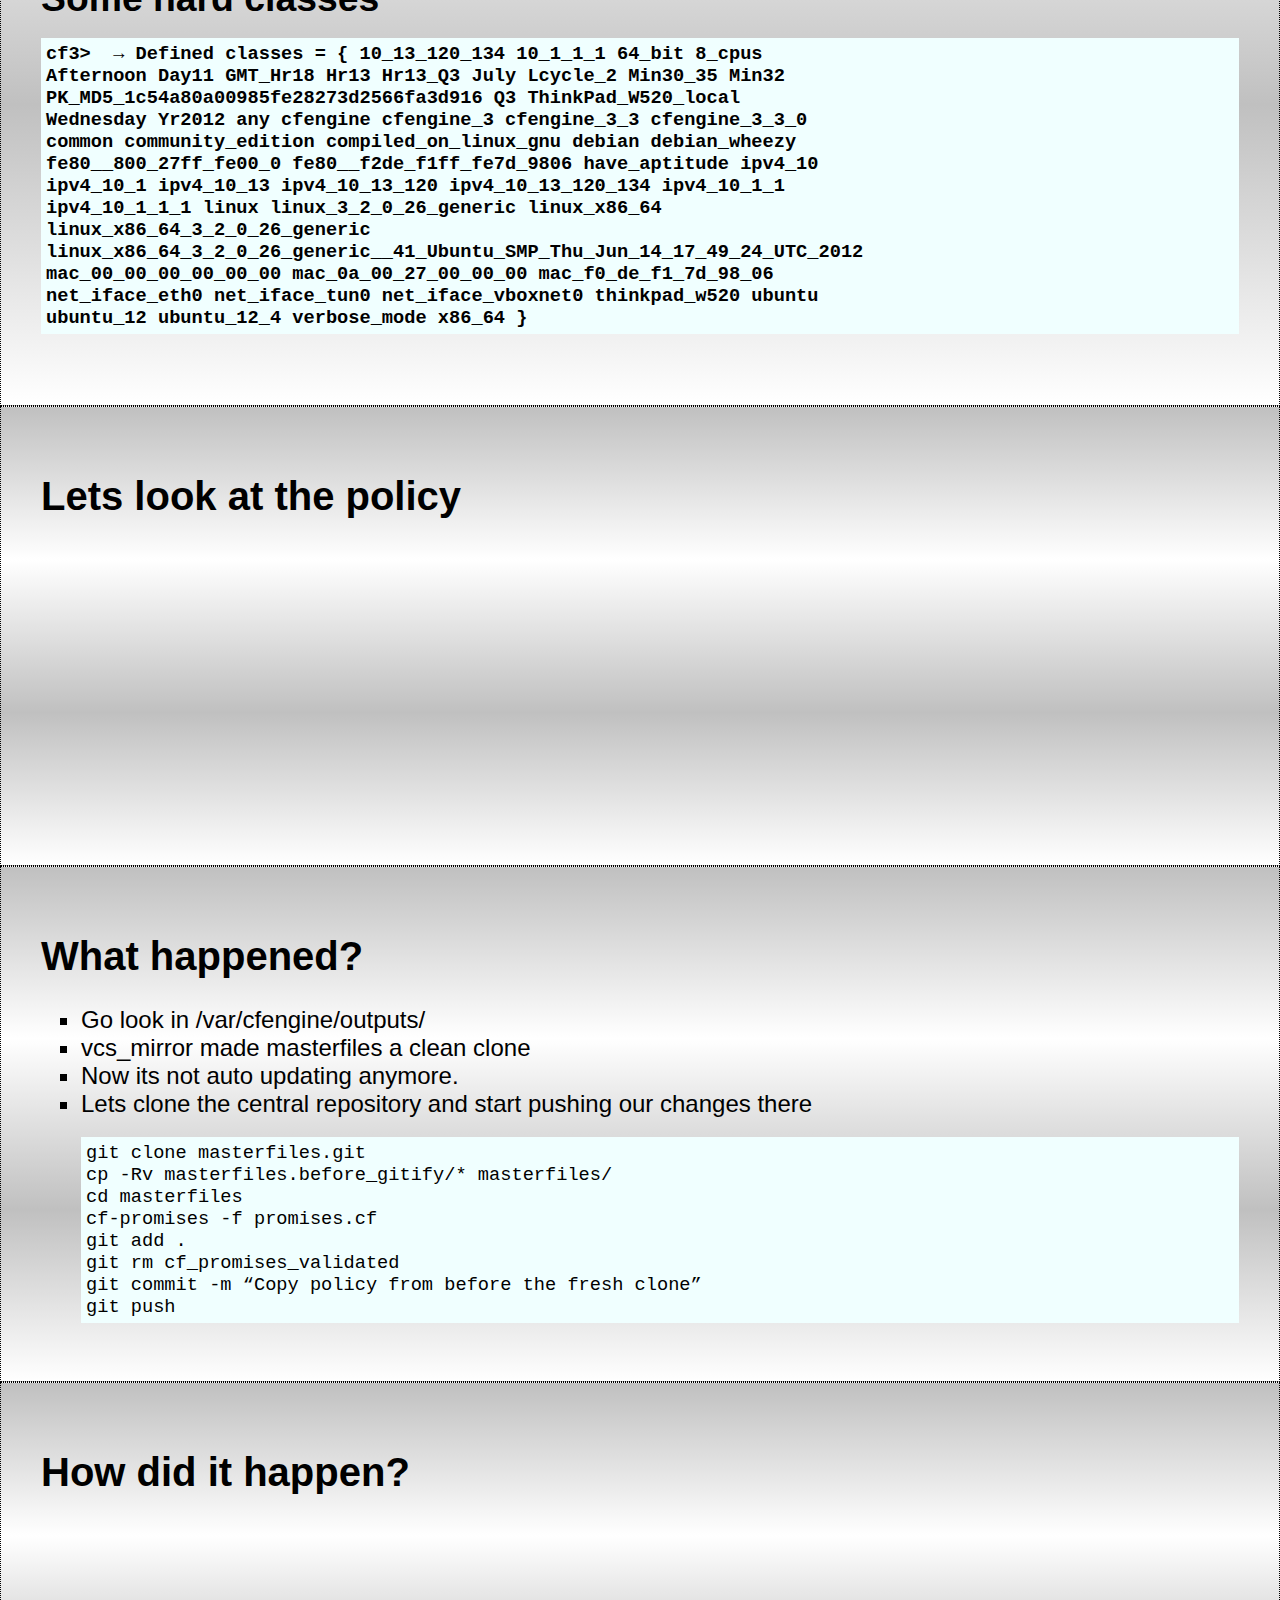
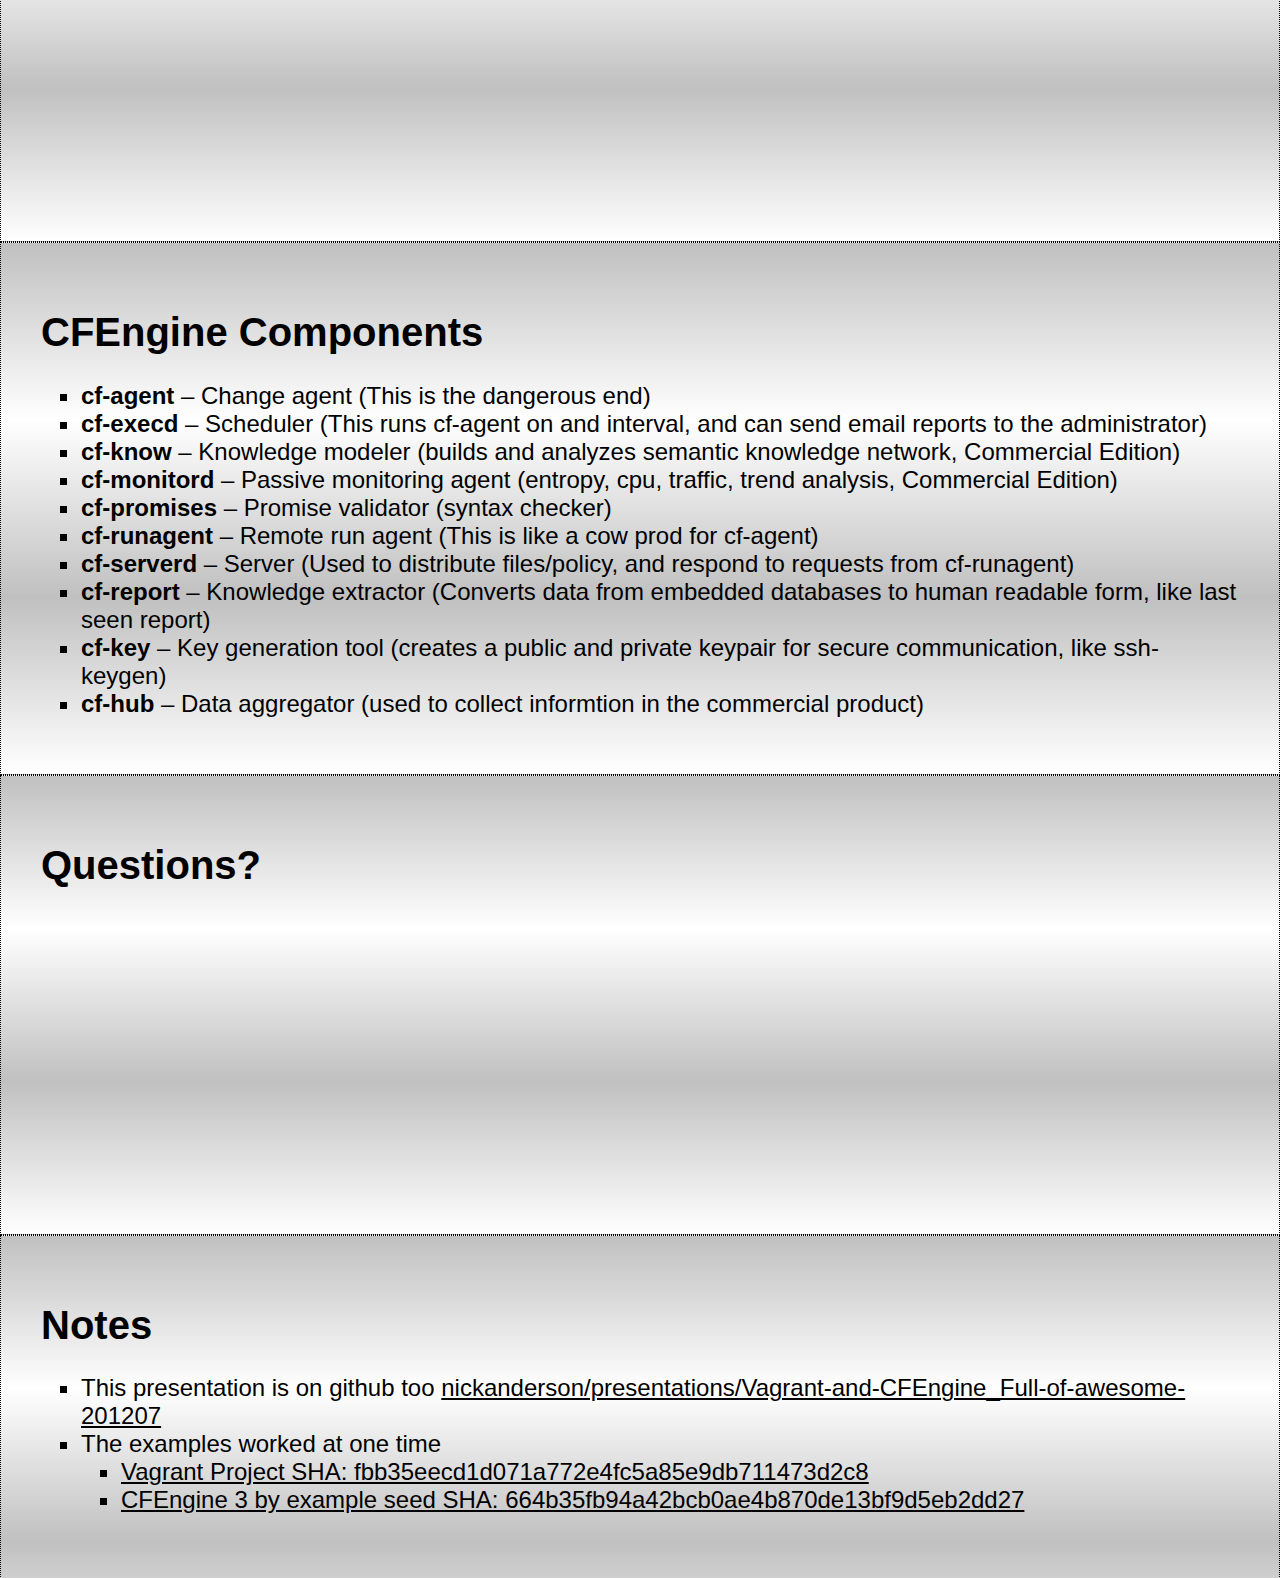
<file: Vagrant-and-CFEngine_Full-of-awesome-201207/index.pdf.html>
<!DOCTYPE html>
<html>
<head>
   <meta http-equiv="Content-Type" content="text/html; charset=UTF-8">
   <title>Vagrant & CFEngine: Full of Awesome</title>
   
   

<style>
html, body { margin: 0; padding: 0; }

body { font-family: Verdana, Geneva, Arial, Helvetica, sans-serif; }

a:link, a:visited { color: black; }

h1 { font-size: 30pt;  }
h2 { font-size: 28pt;  }
h3 { font-size: 25pt;  }
p, li, dt, dd, td, th { font-size: 18pt; }

pre { font-size: 14pt;  }
pre.small { font-size: 11pt; }

pre.code {
        background-color: azure;
        padding: 5px;
      }
     
ul { list-style-type: square; }    
   
.center { text-align: center; }   
     
.slide { page-break-after: always;
         min-height: 100mm;
         padding: 40px;
         
         border: 1px dotted black;

/*      
  background: -moz-linear-gradient( top, maroon, red);
*/
       }

    .s9_gradient_linear_silver_white_silver_white { background-image: -webkit-linear-gradient(top, silver, white, silver, white );
                background-image: -moz-linear-gradient(top, silver, white, silver, white );
                background-image: -ms-linear-gradient(top, silver, white, silver, white );
                background-image: -o-linear-gradient(top, silver, white, silver, white );
                background-image: linear-gradient(top, silver, white, silver, white );
              }
    .s9_gradient_linear_silver_white_silver_white { background-image: -webkit-linear-gradient(top, silver, white, silver, white );
                background-image: -moz-linear-gradient(top, silver, white, silver, white );
                background-image: -ms-linear-gradient(top, silver, white, silver, white );
                background-image: -o-linear-gradient(top, silver, white, silver, white );
                background-image: linear-gradient(top, silver, white, silver, white );
              }
    .s9_gradient_linear_silver_white_silver_white { background-image: -webkit-linear-gradient(top, silver, white, silver, white );
                background-image: -moz-linear-gradient(top, silver, white, silver, white );
                background-image: -ms-linear-gradient(top, silver, white, silver, white );
                background-image: -o-linear-gradient(top, silver, white, silver, white );
                background-image: linear-gradient(top, silver, white, silver, white );
              }
    .s9_gradient_linear_silver_white_silver_white { background-image: -webkit-linear-gradient(top, silver, white, silver, white );
                background-image: -moz-linear-gradient(top, silver, white, silver, white );
                background-image: -ms-linear-gradient(top, silver, white, silver, white );
                background-image: -o-linear-gradient(top, silver, white, silver, white );
                background-image: linear-gradient(top, silver, white, silver, white );
              }
    .s9_gradient_linear_silver_white_silver_white { background-image: -webkit-linear-gradient(top, silver, white, silver, white );
                background-image: -moz-linear-gradient(top, silver, white, silver, white );
                background-image: -ms-linear-gradient(top, silver, white, silver, white );
                background-image: -o-linear-gradient(top, silver, white, silver, white );
                background-image: linear-gradient(top, silver, white, silver, white );
              }
    .s9_gradient_linear_silver_white_silver_white { background-image: -webkit-linear-gradient(top, silver, white, silver, white );
                background-image: -moz-linear-gradient(top, silver, white, silver, white );
                background-image: -ms-linear-gradient(top, silver, white, silver, white );
                background-image: -o-linear-gradient(top, silver, white, silver, white );
                background-image: linear-gradient(top, silver, white, silver, white );
              }
    .s9_gradient_linear_silver_white_silver_white { background-image: -webkit-linear-gradient(top, silver, white, silver, white );
                background-image: -moz-linear-gradient(top, silver, white, silver, white );
                background-image: -ms-linear-gradient(top, silver, white, silver, white );
                background-image: -o-linear-gradient(top, silver, white, silver, white );
                background-image: linear-gradient(top, silver, white, silver, white );
              }
    .s9_gradient_linear_silver_white_silver_white { background-image: -webkit-linear-gradient(top, silver, white, silver, white );
                background-image: -moz-linear-gradient(top, silver, white, silver, white );
                background-image: -ms-linear-gradient(top, silver, white, silver, white );
                background-image: -o-linear-gradient(top, silver, white, silver, white );
                background-image: linear-gradient(top, silver, white, silver, white );
              }
    .s9_gradient_linear_silver_white_silver_white { background-image: -webkit-linear-gradient(top, silver, white, silver, white );
                background-image: -moz-linear-gradient(top, silver, white, silver, white );
                background-image: -ms-linear-gradient(top, silver, white, silver, white );
                background-image: -o-linear-gradient(top, silver, white, silver, white );
                background-image: linear-gradient(top, silver, white, silver, white );
              }
    .s9_gradient_linear_silver_white_silver_white { background-image: -webkit-linear-gradient(top, silver, white, silver, white );
                background-image: -moz-linear-gradient(top, silver, white, silver, white );
                background-image: -ms-linear-gradient(top, silver, white, silver, white );
                background-image: -o-linear-gradient(top, silver, white, silver, white );
                background-image: linear-gradient(top, silver, white, silver, white );
              }
    .s9_gradient_linear_silver_white_silver_white { background-image: -webkit-linear-gradient(top, silver, white, silver, white );
                background-image: -moz-linear-gradient(top, silver, white, silver, white );
                background-image: -ms-linear-gradient(top, silver, white, silver, white );
                background-image: -o-linear-gradient(top, silver, white, silver, white );
                background-image: linear-gradient(top, silver, white, silver, white );
              }
    .s9_gradient_linear_silver_white_silver_white { background-image: -webkit-linear-gradient(top, silver, white, silver, white );
                background-image: -moz-linear-gradient(top, silver, white, silver, white );
                background-image: -ms-linear-gradient(top, silver, white, silver, white );
                background-image: -o-linear-gradient(top, silver, white, silver, white );
                background-image: linear-gradient(top, silver, white, silver, white );
              }
    .s9_gradient_linear_silver_white_silver_white { background-image: -webkit-linear-gradient(top, silver, white, silver, white );
                background-image: -moz-linear-gradient(top, silver, white, silver, white );
                background-image: -ms-linear-gradient(top, silver, white, silver, white );
                background-image: -o-linear-gradient(top, silver, white, silver, white );
                background-image: linear-gradient(top, silver, white, silver, white );
              }
    .s9_gradient_linear_silver_white_silver_white { background-image: -webkit-linear-gradient(top, silver, white, silver, white );
                background-image: -moz-linear-gradient(top, silver, white, silver, white );
                background-image: -ms-linear-gradient(top, silver, white, silver, white );
                background-image: -o-linear-gradient(top, silver, white, silver, white );
                background-image: linear-gradient(top, silver, white, silver, white );
              }
    .s9_gradient_linear_silver_white_silver_white { background-image: -webkit-linear-gradient(top, silver, white, silver, white );
                background-image: -moz-linear-gradient(top, silver, white, silver, white );
                background-image: -ms-linear-gradient(top, silver, white, silver, white );
                background-image: -o-linear-gradient(top, silver, white, silver, white );
                background-image: linear-gradient(top, silver, white, silver, white );
              }
    .s9_gradient_linear_silver_white_silver_white { background-image: -webkit-linear-gradient(top, silver, white, silver, white );
                background-image: -moz-linear-gradient(top, silver, white, silver, white );
                background-image: -ms-linear-gradient(top, silver, white, silver, white );
                background-image: -o-linear-gradient(top, silver, white, silver, white );
                background-image: linear-gradient(top, silver, white, silver, white );
              }
    .s9_gradient_linear_silver_white_silver_white { background-image: -webkit-linear-gradient(top, silver, white, silver, white );
                background-image: -moz-linear-gradient(top, silver, white, silver, white );
                background-image: -ms-linear-gradient(top, silver, white, silver, white );
                background-image: -o-linear-gradient(top, silver, white, silver, white );
                background-image: linear-gradient(top, silver, white, silver, white );
              }
    .s9_gradient_linear_silver_white_silver_white { background-image: -webkit-linear-gradient(top, silver, white, silver, white );
                background-image: -moz-linear-gradient(top, silver, white, silver, white );
                background-image: -ms-linear-gradient(top, silver, white, silver, white );
                background-image: -o-linear-gradient(top, silver, white, silver, white );
                background-image: linear-gradient(top, silver, white, silver, white );
              }
    .s9_gradient_linear_silver_white_silver_white { background-image: -webkit-linear-gradient(top, silver, white, silver, white );
                background-image: -moz-linear-gradient(top, silver, white, silver, white );
                background-image: -ms-linear-gradient(top, silver, white, silver, white );
                background-image: -o-linear-gradient(top, silver, white, silver, white );
                background-image: linear-gradient(top, silver, white, silver, white );
              }
    .s9_gradient_linear_silver_white_silver_white { background-image: -webkit-linear-gradient(top, silver, white, silver, white );
                background-image: -moz-linear-gradient(top, silver, white, silver, white );
                background-image: -ms-linear-gradient(top, silver, white, silver, white );
                background-image: -o-linear-gradient(top, silver, white, silver, white );
                background-image: linear-gradient(top, silver, white, silver, white );
              }
    .s9_gradient_linear_silver_white_silver_white { background-image: -webkit-linear-gradient(top, silver, white, silver, white );
                background-image: -moz-linear-gradient(top, silver, white, silver, white );
                background-image: -ms-linear-gradient(top, silver, white, silver, white );
                background-image: -o-linear-gradient(top, silver, white, silver, white );
                background-image: linear-gradient(top, silver, white, silver, white );
              }
    .s9_gradient_linear_silver_white_silver_white { background-image: -webkit-linear-gradient(top, silver, white, silver, white );
                background-image: -moz-linear-gradient(top, silver, white, silver, white );
                background-image: -ms-linear-gradient(top, silver, white, silver, white );
                background-image: -o-linear-gradient(top, silver, white, silver, white );
                background-image: linear-gradient(top, silver, white, silver, white );
              }


/*
for princexml (CSS3 paged media support)
@page { size: A4 landscape }
*/
</style>

</head>
<body>

<div class="presentation">

<div class='slide  s9_gradient_linear_silver_white_silver_white'>

<!-- _S9SLIDE_ -->
<h1 class="fullscreen">Vagrant &amp; CFEngine: Full of Awesome
<!-- _S9STYLE_ s9_gradient_linear_silver_white_silver_white --></h1>
<p><img src="images/vagrant_logo.png" alt="" />
<img src="images/enterprize_robot_big.png" alt="" /></p>

</div>
<div class='slide  s9_gradient_linear_silver_white_silver_white'>
<!-- _S9SLIDE_ -->
<h1>New Test Env Setup 
<!-- _S9STYLE_ s9_gradient_linear_silver_white_silver_white --></h1>
<!-- begin left {} -->
<table width='100%'><tr><td width='50%' markdown='block' style='vertical-align: top;'>

<ul>
	<li>New developers</li>
	<li>New projects</li>
	<li>Different projects</li>
	<li>Crazy testing</li>
</ul>
</td>
<!-- end left -->

<!-- begin right {} -->
<td width='50%' markdown='block' style='vertical-align: top;'>

<ul>
	<li>slow</li>
	<li>frustrating</li>
</ul>
</td></tr></table>
<!-- end right -->

<p>Usually manual instructions don&#8217;t get updated.</p>

</div>
<div class='slide  s9_gradient_linear_silver_white_silver_white'>
<!-- _S9SLIDE_ -->
<h1>Solution
<!-- _S9STYLE_ s9_gradient_linear_silver_white_silver_white --></h1>
<ul>
	<li>Virtual Machines!</li>
</ul>
<ul>
	<li class="step">They are BIG</li>
	<li class="step">Prone to knowledge loss</li>
	<li class="step">Not easily moved across platforms/bare metal</li>
</ul>

</div>
<div class='slide  s9_gradient_linear_silver_white_silver_white'>
<!-- _S9SLIDE_ -->
<h1>Better Solution
<!-- _S9STYLE_ s9_gradient_linear_silver_white_silver_white --></h1>
<h2>Distill configuration to simple form</h2>
<ul>
	<li>Vagrant &#8211; Describe Virtual machines</li>
	<li>CFEngine &#8211; Describe OS and application state configuration</li>
</ul>

</div>
<div class='slide  s9_gradient_linear_silver_white_silver_white'>
<!-- _S9SLIDE_ -->
<h1>Vagrant is
<!-- _S9STYLE_ s9_gradient_linear_silver_white_silver_white --></h1>
<ul>
	<li>Written in Ruby</li>
	<li>Wrapper for Virtualbox</li>
	<li>Shallow learning curve</li>
</ul>
<pre class='code'>
Vagrant::Config.run do |config|
  config.vm.box = "centos_6_x86_64_minimal_4.1.12"
  config.vm.box_url = "https://dl.dropbox.com/u/5861161/vagrant/CentOS-6.0-x86_64-netboot-4.1.12.box"
  config.vm.boot_mode = :gui
  config.vm.define :cfhub do |hub_config|
    hub_config.vm.host_name="cfhub"
    hub_config.vm.network :hostonly, "10.1.1.10"
    config.vm.forward_port 80, 8080
  end
end

</pre>

</div>
<div class='slide  s9_gradient_linear_silver_white_silver_white'>
<!-- _S9SLIDE_ -->
<h1>CFEngine is
<!-- _S9STYLE_ s9_gradient_linear_silver_white_silver_white --></h1>
<ul>
	<li>Written in C</li>
	<li>Godfather of Configuration Managment systems</li>
	<li>Steep learning curve
	<ul>
		<li class="step">It does get easier as your understanding of the system grows</li>
	</ul></li>
</ul>
<pre class='code'>
bundle agent example_sshd_config_harden{
  vars:
    "bundlename" string =&gt; "example_sshd_config_harden";
    "sshd_config_file" string =&gt; "/etc/ssh/sshd_config";

    "ssh[PermitRootLogin]" string =&gt; "no";
    "ssh[Protocol]" string =&gt; "2";

  files:
    "$(sshd_config_file)"
      handle    =&gt; "$(bundlename)_files_sshd_config",
      create    =&gt; "true",
      edit_line =&gt; set_config_values("$(bundlename).ssh"),
      classes   =&gt; if_repaired("restart_sshd"),
      comment   =&gt; "Harden the sshd configuration.";

  commands:
    restart_sshd::
      "/sbin/service"
        args    =&gt; "sshd restart",
        handle  =&gt; "$(bundlename)_commands_sshd_restart_after_hardening",
        classes =&gt; "$(bundlename)_restarted_ssh",
        comment =&gt; "Restart sshd after hardening the configuration";

  reports:
    restart_sshd::
      "I was able to successfully restart sshd"
        ifvarclass =&gt; "$(bundlename)_retarted_ssh";
}

</pre>

</div>
<div class='slide  s9_gradient_linear_silver_white_silver_white'>
<!-- _S9SLIDE_ -->
<h1>Getting Started with CFEngine and Vagrant
<!-- _S9STYLE_ s9_gradient_linear_silver_white_silver_white --></h1>
<h2>Sharing is caring, its on github, go forth and fork</h2>
<p><a href="https://github.com/nickanderson/CFEngine-3-by-example-vagrant"><strong>https://github.com/nickanderson/CFEngine-3-by-example-vagrant</strong></a></p>
<ol>
	<li>Clone the project</li>
	<li>Run make &amp;&amp; vagrant up
	<ul>
		<li>(you need to have installed <a href="https://www.virtualbox.org">Virtualbox</a>, <a href="http://vagrantup.com/">Vagrant</a>, and the <a href="https://github.com/cfengine/vagrant-cfengine-provisioner">CFEngine provisioner</a>)</li>
	</ul></li>
</ol>
<pre class='code'>
cd /tmp
git clone git://github.com/nickanderson/CFEngine-3-by-example-vagrant.git
cd /tmp/CFEngine-3-by-example-vagrant/
git checkout d887a0bf4bb29b26f9f39b95d55063da4c18d1d2
make &amp;&amp; vagrant up
</pre>

</div>
<div class='slide  s9_gradient_linear_silver_white_silver_white'>
<!-- _S9SLIDE_ -->
<h1>CFEngine Design Center
<!-- _S9STYLE_ s9_gradient_linear_silver_white_silver_white --></h1>
<!-- begin left {} -->
<table width='100%'><tr><td width='50%' markdown='block' style='vertical-align: top;'>

<h2>What it is</h2>
<ul>
	<li>Repository of community driven reusable policy</li>
	<li>Curated by CFEngine staff</li>
</ul>
</td>
<!-- end left -->

<!-- begin right {} -->
<td width='50%' markdown='block' style='vertical-align: top;'>

<h2>Sketches that can help you</h2>
<ul>
	<li>manage hosts file &#8211; <a href="https://github.com/cfengine/design-center/tree/master/sketches/system/etc_hosts">System::etc_hosts</a></li>
	<li>manage resolver &#8211; <a href="https://github.com/cfengine/design-center/tree/master/sketches/system/config_resolver">System::config_resolver</a></li>
	<li>manage timezone &#8211; <a href="https://github.com/cfengine/design-center/tree/master/sketches/system/tzconfig">System::tzconfig</a></li>
	<li>configure sshd &#8211; <a href="https://github.com/cfengine/design-center/tree/master/sketches/networking/ssh">Security::SSH</a></li>
	<li>install and configure wordpresss &#8211; <a href="https://github.com/cfengine/design-center/tree/master/sketches/web_apps/wordpress">WebApps::wordpress_install</a></li>
</ul>
</td></tr></table>
<!-- end right -->

<ul>
	<li>more, and growing &#8211; <a href="https://github.com/cfengine/design-center">https://github.com/cfengine/design-center</a></li>
</ul>

</div>
<div class='slide  s9_gradient_linear_silver_white_silver_white'>
<!-- _S9SLIDE_ -->
<h1 class="fullscreen">Extending the CFEngine Policy
<!-- _S9STYLE_ s9_gradient_linear_silver_white_silver_white --></h1>

</div>
<div class='slide  s9_gradient_linear_silver_white_silver_white'>
<!-- _S9SLIDE_ -->
<h1>Install cf-sketch
<!-- _S9STYLE_ s9_gradient_linear_silver_white_silver_white --></h1>
<ol>
	<li>Copy 01_install_cfsketch.cf into place
<pre class='code'>    
    vagrant ssh cfhub
    sudo -i
    mkdir /var/cfengine/masterfiles/solutions
    cp /vagrant/exercises/solutions/01_install_cfsketch.cf /var/cfengine/masterfiles/solutions
</pre></li>
	<li>add to body common control inputs in promises.cf</li>
	<li>add method call in main</li>
</ol>
<pre class='code'>
--- a/promises.cf
+++ b/promises.cf
  inputs =&gt; { 
             "cfengine_stdlib.cf", 
             "firewall.cf",
+            "solutions/01_install_cfsketch.cf",
            };
...
       comment   =&gt; "We want cf-serverd to be accessible, its especially
                     import for the policyhub to have this port open.";
 
+  am_policy_hub::
+    "cf-sketch"
+      usebundle =&gt; install_cfsketch,
+      comment   =&gt; "Install cf-sketch so we can easily use the CFEngine desing center";
</pre>

</div>
<div class='slide  s9_gradient_linear_silver_white_silver_white'>
<!-- _S9SLIDE_ -->
<h1 class="fullscreen">What happened ?
<!-- _S9STYLE_ s9_gradient_linear_silver_white_silver_white --></h1>

</div>
<div class='slide  s9_gradient_linear_silver_white_silver_white'>
<!-- _S9SLIDE_ -->
<h1>Install VCS::vcs_mirror from Design Center
<!-- _S9STYLE_ s9_gradient_linear_silver_white_silver_white --></h1>
<ol>
	<li>Install VCS::vcs_mirror with cf-sketch
<pre class='code'>
/usr/local/bin/cf-sketch &#8212;install VCS::vcs_mirror
</pre></li>
	<li>Add to body common control inputs in promises.cf</li>
	<li>Copy masterfiles mirror solution policy into place
<pre class='code'>
cp /vagrant/exercises/solutions/02_connect_to_central_git_repo.cf /var/cfengine/masterfiles/solutions
</pre></li>
	<li>Add to body common control inputs in promises.cf</li>
	<li>Add method promise to mirror masterfiles
<pre class='code'>
<del>-</del> a/promises.cf
<ins>+</ins> b/promises.cf
  inputs =&gt; { 
             &#8220;cfengine_stdlib.cf&#8221;, 
             &#8220;firewall.cf&#8221;,
+            &#8220;solutions/02_connect_to_central_git_repo.cf&#8221;,
+            &#8220;sketches/VCS/vcs_mirror/main.cf&#8221;,
            };
&#8230;
       comment   =&gt; &#8220;Install cf-sketch so we can easily use the CFEngine desing center&#8221;;
+
+    &#8220;masterfiles&#8221;
+      usebundle =&gt; mirror_masterfiles,
+      comment =&gt; &#8220;Masterfiles promises to be a mirror of the central repository&#8221;;
+
</pre></li>
</ol>

</div>
<div class='slide  s9_gradient_linear_silver_white_silver_white'>
<!-- _S9SLIDE_ -->
<h1 class="fullscreen">Before we get too far lets cover some fundamentals
<!-- _S9STYLE_ s9_gradient_linear_silver_white_silver_white --></h1>

</div>
<div class='slide  s9_gradient_linear_silver_white_silver_white'>
<!-- _S9SLIDE_ -->
<h1>Definitions
<!-- _S9STYLE_ s9_gradient_linear_silver_white_silver_white --></h1>
<p>Promises are the fundamental statements in CFEngine. Promises are the policy atoms. If there is no promise, nothing happens.</p>
<p>However, promises can become quite complicated and readability becomes an issue, so it is useful to have a way of breaking them down into independent components. The structure of a promise is this:</p>
<ul>
	<li><strong>Promise</strong> &#8211; <em>A declaration about the state we desire to maintain (e.g., the permissions or contents of a file, the availability or absence of a service, the (de)installation of a package).</em></li>
	<li><strong>Promiser</strong> &#8211; <em>This is the object that formally makes the promise. It is always the affected object, since objects can only make promises about their own state or behavior in CFEngine.</em></li>
	<li><strong>Promisee (optional)</strong> &#8211; <em>This is a possible stakeholder, someone who is interested in the outcome of the promise. It is used as documentation, and it is used for reasoning in the commercial CFEngine product.</em></li>
	<li><strong>Promise Body</strong> &#8211; <em>Everything else about a promise is defined in the body of the promise.</em></li>
	<li><strong>Bundle</strong> &#8211; <em>A bundle is a collection of promises in a `sub-routine-like&#8217; container. Bundles also allow you to re-use promise code by parameterizing them.</em></li>
	<li><strong>Body Part</strong> &#8211; <em>Templates for bodies to hide the details of complex promise specifications (with optional parameters like bundles). For complex body lists, you must fill in a body declaration as an `attachment&#8217; to the promise</em></li>
</ul>
<pre class='code'>
bundle bundletype bundlename (optional parameters){
  type:
     
    contextclasses::
     
       "promiser" -&gt; { "promisee1", "promisee2", ... }
                                 -------------------+
           attribute_1 =&gt; value_1,                  |
           attribute_2 =&gt; value_2, &lt;---Body Part    |
           ...                                      |&lt;---Promise Body
           attribute_n =&gt; value_n;                  |
                                 -------------------+
}
</pre>

</div>
<div class='slide  s9_gradient_linear_silver_white_silver_white'>
<!-- _S9SLIDE_ -->
<h1>Promise Types
<!-- _S9STYLE_ s9_gradient_linear_silver_white_silver_white --></h1>
<ul>
	<li>vars</li>
	<li>classes</li>
	<li>outputs</li>
	<li>interfaces</li>
	<li>files</li>
	<li>packages</li>
	<li>guest_environments</li>
	<li>methods</li>
	<li>processes</li>
	<li>services</li>
	<li>commands</li>
	<li>storage</li>
	<li>databases</li>
	<li>reports</li>
</ul>

</div>
<div class='slide  s9_gradient_linear_silver_white_silver_white'>
<!-- _S9SLIDE_ -->
<h1>Decisions, Decisions
<!-- _S9STYLE_ s9_gradient_linear_silver_white_silver_white --></h1>
<!-- begin left {} -->
<table width='100%'><tr><td width='50%' markdown='block' style='vertical-align: top;'>

<p>CFEngine decisions are made behind the scenes and the results of certain true/false propositions are cached in Booleans referred to as `classes&#8217;. There are no if-then-else statements in CFEngine; all decisions are made with classes.</p>
<p>Classes fall into hard (discovered) and soft (user-defined) types.</p>
</td>
<!-- end left -->

<!-- begin right {} -->
<td width='50%' markdown='block' style='vertical-align: top;'>

<h2>Hard Classes</h2>
<ul>
	<li>os name</li>
	<li>hostname</li>
	<li>time (Monday, Sept, Day9,Yr2012, Night, HR00, GMT_Hr00)</li>
	<li>ip address</li>
	<li>network interface names</li>
</ul>
</td></tr></table>
<!-- end right -->

<h2>Some hard classes
<pre class='code'>
cf3&gt;  &#8594; Defined classes = { 10_13_120_134 10_1_1_1 64_bit 8_cpus
Afternoon Day11 GMT_Hr18 Hr13 Hr13_Q3 July Lcycle_2 Min30_35 Min32
PK_MD5_1c54a80a00985fe28273d2566fa3d916 Q3 ThinkPad_W520_local
Wednesday Yr2012 any cfengine cfengine_3 cfengine_3_3 cfengine_3_3_0
common community_edition compiled_on_linux_gnu debian debian_wheezy
fe80__800_27ff_fe00_0 fe80__f2de_f1ff_fe7d_9806 have_aptitude ipv4_10
ipv4_10_1 ipv4_10_13 ipv4_10_13_120 ipv4_10_13_120_134 ipv4_10_1_1
ipv4_10_1_1_1 linux linux_3_2_0_26_generic linux_x86_64
linux_x86_64_3_2_0_26_generic
linux_x86_64_3_2_0_26_generic__41_Ubuntu_SMP_Thu_Jun_14_17_49_24_UTC_2012
mac_00_00_00_00_00_00 mac_0a_00_27_00_00_00 mac_f0_de_f1_7d_98_06
net_iface_eth0 net_iface_tun0 net_iface_vboxnet0 thinkpad_w520 ubuntu
ubuntu_12 ubuntu_12_4 verbose_mode x86_64 }
</pre></h2>

</div>
<div class='slide  s9_gradient_linear_silver_white_silver_white'>
<!-- _S9SLIDE_ -->
<h1 class="fullscreen">Lets look at the policy
<!-- _S9STYLE_ s9_gradient_linear_silver_white_silver_white --></h1>

</div>
<div class='slide  s9_gradient_linear_silver_white_silver_white'>
<!-- _S9SLIDE_ -->
<h1>What happened?
<!-- _S9STYLE_ s9_gradient_linear_silver_white_silver_white --></h1>
<ul>
	<li>Go look in /var/cfengine/outputs/</li>
	<li>vcs_mirror made masterfiles a clean clone</li>
	<li>Now its not auto updating anymore.</li>
	<li>Lets clone the central repository and start pushing our changes there
<pre class='code'>
git clone masterfiles.git 
cp -Rv masterfiles.before_gitify/* masterfiles/
cd masterfiles
cf-promises -f promises.cf
git add .
git rm cf_promises_validated
git commit -m &#8220;Copy policy from before the fresh clone&#8221;
git push
</pre></li>
</ul>

</div>
<div class='slide  s9_gradient_linear_silver_white_silver_white'>
<!-- _S9SLIDE_ -->
<h1 class="fullscreen">How did it happen?
<!-- _S9STYLE_ s9_gradient_linear_silver_white_silver_white --></h1>

</div>
<div class='slide  s9_gradient_linear_silver_white_silver_white'>
<!-- _S9SLIDE_ -->
<h1>CFEngine Components
<!-- _S9STYLE_ s9_gradient_linear_silver_white_silver_white --></h1>
<ul>
	<li><strong>cf-agent</strong> &#8211; Change agent (This is the dangerous end)</li>
	<li><strong>cf-execd</strong> &#8211; Scheduler (This runs cf-agent on and interval, and can send email reports to the administrator)</li>
	<li><strong>cf-know</strong> &#8211; Knowledge modeler (builds and analyzes semantic knowledge network, Commercial Edition)</li>
	<li><strong>cf-monitord</strong> &#8211; Passive monitoring agent (entropy, cpu, traffic, trend analysis, Commercial Edition)</li>
	<li><strong>cf-promises</strong> &#8211; Promise validator (syntax checker)</li>
	<li><strong>cf-runagent</strong> &#8211; Remote run agent (This is like a cow prod for cf-agent)</li>
	<li><strong>cf-serverd</strong> &#8211; Server (Used to distribute files/policy, and respond to requests from cf-runagent)</li>
	<li><strong>cf-report</strong> &#8211; Knowledge extractor (Converts data from embedded databases to human readable form, like last seen report)</li>
	<li><strong>cf-key</strong> &#8211; Key generation tool (creates a public and private keypair for secure communication, like ssh-keygen)</li>
	<li><strong>cf-hub</strong> &#8211; Data aggregator (used to collect informtion in the commercial product)</li>
</ul>

</div>
<div class='slide  s9_gradient_linear_silver_white_silver_white'>
<!-- _S9SLIDE_ -->
<h1 class="fullscreen">Questions?
<!-- _S9STYLE_ s9_gradient_linear_silver_white_silver_white --></h1>

</div>
<div class='slide  s9_gradient_linear_silver_white_silver_white'>
<!-- _S9SLIDE_ -->
<h1>Notes
<!-- _S9STYLE_ s9_gradient_linear_silver_white_silver_white --></h1>
<ul>
	<li>This presentation is on github too <a href="https://github.com/nickanderson/presentations/tree/master/Vagrant-and-CFEngine_Full-of-awesome-201207">nickanderson/presentations/Vagrant-and-CFEngine_Full-of-awesome-201207</a></li>
	<li>The examples worked at one time
	<ul>
		<li><a href="https://github.com/nickanderson/CFEngine-3-by-example-vagrant/commit/fbb35eecd1d071a772e4fc5a85e9db711473d2c8">Vagrant Project SHA: fbb35eecd1d071a772e4fc5a85e9db711473d2c8</a></li>
		<li><a href="https://github.com/nickanderson/CFEngine-3-by-example-seed/commit/664b35fb94a42bcb0ae4b870de13bf9d5eb2dd27">CFEngine 3 by example seed SHA: 664b35fb94a42bcb0ae4b870de13bf9d5eb2dd27</a></li>
	</ul></li>
</ul>
<!-- begin google-analytics {:code=>"UA-1521164-4"} -->
<script type="text/javascript">

  var _gaq = _gaq || [];
  _gaq.push(['_setAccount', 'UA-1521164-4']);
  _gaq.push(['_trackPageview']);

  (function() {
    var ga = document.createElement('script'); ga.type = 'text/javascript'; ga.async = true;
    ga.src = ('https:' == document.location.protocol ? 'https://ssl' : 'http://www') + '.google-analytics.com/ga.js';
    var s = document.getElementsByTagName('script')[0]; s.parentNode.insertBefore(ga, s);
  })();

</script>
<!-- end google-analytics -->
</div>


  </div> <!-- presentation -->
</body>
</html>
</file>
<file: Vagrant-and-CFEngine_Full-of-awesome-201207/index.css>
@import url(s6/projection.css); /* required to make the slide show run at all */
     
body { font-family: Verdana, Geneva, Arial, Helvetica, sans-serif; }

a:link, a:visited { color: black; }

.slide h1 { font-size: 30pt;  }

.slide h1 {  text-align: center; }

.slide h1.fullscreen { position: absolute;
                       top: 40%;
                       width: 100%; }

/* lets you create slides with no heading (because heading is hidden but gets included in toc) */
.slide h1.hidden     { display: none; }


.slide h2 { font-size: 28pt;  }

h3 { font-size: 25pt;  }

/* todo: add special formating for .cover slide
   lets you use h1(cover). for title/cover slide (a la S5 slide0) but more generic (not bound to 1st slide)
*/

.cover h1 { /* tbd */ }
.cover h2 { /* tbd */ }

/* todo: add special formating for h1, h2 in footer */

#footer h1 { /* tbd */ }
#footer h2 { /* tbd */ }


p, li, dt, dd, td, th { font-size: 18pt; }

ul { list-style-type: square; }    

/**********************************/
/* general text-alignment classes */

.left   { text-align: left; }
.center { text-align: center; }
.right  { text-align: right;  }

/**********************************/
/* general font-size classes      */

.small { font-size: 97%; }

.x-small,
.smaller { font-size: 88%; }

.xx-small,
.smallest,
.tiny      { font-size: 82%; }



pre { font-size: 16pt;  }

.code { 
        background-color: azure;
        padding: 5px;
      }
     
.footnote a:first-of-type  { text-decoration: none; }


p.small  { font-size: 97%; }

p.x-small,
p.smaller,  
p.footnote { font-size: 88%; }

p.xx-small,
p.smallest,
p.tiny     { font-size: 82%; }


.help p,
.help td  { font-size: 88%; }

 
.step { color: silver; }
/* or hide next steps e.g.  .step { visibility: hidden; } */
.stepcurrent { color: black; }


    .s9_gradient_linear_silver_white_silver_white { background-image: -webkit-linear-gradient(top, silver, white, silver, white );
                background-image: -moz-linear-gradient(top, silver, white, silver, white );
                background-image: -ms-linear-gradient(top, silver, white, silver, white );
                background-image: -o-linear-gradient(top, silver, white, silver, white );
                background-image: linear-gradient(top, silver, white, silver, white );
              }
    .s9_gradient_linear_silver_white_silver_white { background-image: -webkit-linear-gradient(top, silver, white, silver, white );
                background-image: -moz-linear-gradient(top, silver, white, silver, white );
                background-image: -ms-linear-gradient(top, silver, white, silver, white );
                background-image: -o-linear-gradient(top, silver, white, silver, white );
                background-image: linear-gradient(top, silver, white, silver, white );
              }
    .s9_gradient_linear_silver_white_silver_white { background-image: -webkit-linear-gradient(top, silver, white, silver, white );
                background-image: -moz-linear-gradient(top, silver, white, silver, white );
                background-image: -ms-linear-gradient(top, silver, white, silver, white );
                background-image: -o-linear-gradient(top, silver, white, silver, white );
                background-image: linear-gradient(top, silver, white, silver, white );
              }
    .s9_gradient_linear_silver_white_silver_white { background-image: -webkit-linear-gradient(top, silver, white, silver, white );
                background-image: -moz-linear-gradient(top, silver, white, silver, white );
                background-image: -ms-linear-gradient(top, silver, white, silver, white );
                background-image: -o-linear-gradient(top, silver, white, silver, white );
                background-image: linear-gradient(top, silver, white, silver, white );
              }
    .s9_gradient_linear_silver_white_silver_white { background-image: -webkit-linear-gradient(top, silver, white, silver, white );
                background-image: -moz-linear-gradient(top, silver, white, silver, white );
                background-image: -ms-linear-gradient(top, silver, white, silver, white );
                background-image: -o-linear-gradient(top, silver, white, silver, white );
                background-image: linear-gradient(top, silver, white, silver, white );
              }
    .s9_gradient_linear_silver_white_silver_white { background-image: -webkit-linear-gradient(top, silver, white, silver, white );
                background-image: -moz-linear-gradient(top, silver, white, silver, white );
                background-image: -ms-linear-gradient(top, silver, white, silver, white );
                background-image: -o-linear-gradient(top, silver, white, silver, white );
                background-image: linear-gradient(top, silver, white, silver, white );
              }
    .s9_gradient_linear_silver_white_silver_white { background-image: -webkit-linear-gradient(top, silver, white, silver, white );
                background-image: -moz-linear-gradient(top, silver, white, silver, white );
                background-image: -ms-linear-gradient(top, silver, white, silver, white );
                background-image: -o-linear-gradient(top, silver, white, silver, white );
                background-image: linear-gradient(top, silver, white, silver, white );
              }
    .s9_gradient_linear_silver_white_silver_white { background-image: -webkit-linear-gradient(top, silver, white, silver, white );
                background-image: -moz-linear-gradient(top, silver, white, silver, white );
                background-image: -ms-linear-gradient(top, silver, white, silver, white );
                background-image: -o-linear-gradient(top, silver, white, silver, white );
                background-image: linear-gradient(top, silver, white, silver, white );
              }
    .s9_gradient_linear_silver_white_silver_white { background-image: -webkit-linear-gradient(top, silver, white, silver, white );
                background-image: -moz-linear-gradient(top, silver, white, silver, white );
                background-image: -ms-linear-gradient(top, silver, white, silver, white );
                background-image: -o-linear-gradient(top, silver, white, silver, white );
                background-image: linear-gradient(top, silver, white, silver, white );
              }
    .s9_gradient_linear_silver_white_silver_white { background-image: -webkit-linear-gradient(top, silver, white, silver, white );
                background-image: -moz-linear-gradient(top, silver, white, silver, white );
                background-image: -ms-linear-gradient(top, silver, white, silver, white );
                background-image: -o-linear-gradient(top, silver, white, silver, white );
                background-image: linear-gradient(top, silver, white, silver, white );
              }
    .s9_gradient_linear_silver_white_silver_white { background-image: -webkit-linear-gradient(top, silver, white, silver, white );
                background-image: -moz-linear-gradient(top, silver, white, silver, white );
                background-image: -ms-linear-gradient(top, silver, white, silver, white );
                background-image: -o-linear-gradient(top, silver, white, silver, white );
                background-image: linear-gradient(top, silver, white, silver, white );
              }
    .s9_gradient_linear_silver_white_silver_white { background-image: -webkit-linear-gradient(top, silver, white, silver, white );
                background-image: -moz-linear-gradient(top, silver, white, silver, white );
                background-image: -ms-linear-gradient(top, silver, white, silver, white );
                background-image: -o-linear-gradient(top, silver, white, silver, white );
                background-image: linear-gradient(top, silver, white, silver, white );
              }
    .s9_gradient_linear_silver_white_silver_white { background-image: -webkit-linear-gradient(top, silver, white, silver, white );
                background-image: -moz-linear-gradient(top, silver, white, silver, white );
                background-image: -ms-linear-gradient(top, silver, white, silver, white );
                background-image: -o-linear-gradient(top, silver, white, silver, white );
                background-image: linear-gradient(top, silver, white, silver, white );
              }
    .s9_gradient_linear_silver_white_silver_white { background-image: -webkit-linear-gradient(top, silver, white, silver, white );
                background-image: -moz-linear-gradient(top, silver, white, silver, white );
                background-image: -ms-linear-gradient(top, silver, white, silver, white );
                background-image: -o-linear-gradient(top, silver, white, silver, white );
                background-image: linear-gradient(top, silver, white, silver, white );
              }
    .s9_gradient_linear_silver_white_silver_white { background-image: -webkit-linear-gradient(top, silver, white, silver, white );
                background-image: -moz-linear-gradient(top, silver, white, silver, white );
                background-image: -ms-linear-gradient(top, silver, white, silver, white );
                background-image: -o-linear-gradient(top, silver, white, silver, white );
                background-image: linear-gradient(top, silver, white, silver, white );
              }
    .s9_gradient_linear_silver_white_silver_white { background-image: -webkit-linear-gradient(top, silver, white, silver, white );
                background-image: -moz-linear-gradient(top, silver, white, silver, white );
                background-image: -ms-linear-gradient(top, silver, white, silver, white );
                background-image: -o-linear-gradient(top, silver, white, silver, white );
                background-image: linear-gradient(top, silver, white, silver, white );
              }
    .s9_gradient_linear_silver_white_silver_white { background-image: -webkit-linear-gradient(top, silver, white, silver, white );
                background-image: -moz-linear-gradient(top, silver, white, silver, white );
                background-image: -ms-linear-gradient(top, silver, white, silver, white );
                background-image: -o-linear-gradient(top, silver, white, silver, white );
                background-image: linear-gradient(top, silver, white, silver, white );
              }
    .s9_gradient_linear_silver_white_silver_white { background-image: -webkit-linear-gradient(top, silver, white, silver, white );
                background-image: -moz-linear-gradient(top, silver, white, silver, white );
                background-image: -ms-linear-gradient(top, silver, white, silver, white );
                background-image: -o-linear-gradient(top, silver, white, silver, white );
                background-image: linear-gradient(top, silver, white, silver, white );
              }
    .s9_gradient_linear_silver_white_silver_white { background-image: -webkit-linear-gradient(top, silver, white, silver, white );
                background-image: -moz-linear-gradient(top, silver, white, silver, white );
                background-image: -ms-linear-gradient(top, silver, white, silver, white );
                background-image: -o-linear-gradient(top, silver, white, silver, white );
                background-image: linear-gradient(top, silver, white, silver, white );
              }
    .s9_gradient_linear_silver_white_silver_white { background-image: -webkit-linear-gradient(top, silver, white, silver, white );
                background-image: -moz-linear-gradient(top, silver, white, silver, white );
                background-image: -ms-linear-gradient(top, silver, white, silver, white );
                background-image: -o-linear-gradient(top, silver, white, silver, white );
                background-image: linear-gradient(top, silver, white, silver, white );
              }
    .s9_gradient_linear_silver_white_silver_white { background-image: -webkit-linear-gradient(top, silver, white, silver, white );
                background-image: -moz-linear-gradient(top, silver, white, silver, white );
                background-image: -ms-linear-gradient(top, silver, white, silver, white );
                background-image: -o-linear-gradient(top, silver, white, silver, white );
                background-image: linear-gradient(top, silver, white, silver, white );
              }
    .s9_gradient_linear_silver_white_silver_white { background-image: -webkit-linear-gradient(top, silver, white, silver, white );
                background-image: -moz-linear-gradient(top, silver, white, silver, white );
                background-image: -ms-linear-gradient(top, silver, white, silver, white );
                background-image: -o-linear-gradient(top, silver, white, silver, white );
                background-image: linear-gradient(top, silver, white, silver, white );
              }
</file>
<file: Vagrant-and-CFEngine_Full-of-awesome-201207/s6/screen.css>
/*********************************
 * CSS @media screen (not projection or print)
 *
 * 1) projection -> slideshow mode (display one slide at-a-time; hide all others)
 * 2) screen     -> outline mode (display all slides-at-once on screen) 
 * 3) print      -> print (and print preview)
 *
 * toogle between slideshow/outline mode using t-key
 */


/****
 * hide layout stuff (header, footer, navLinks, navList etc.)
 */

.layout * { display: none; }

.projection { display: none; }

/*************
 * make toggle button visible and reposition to upper right corner *
 * note: toogle button is nested inside #controls > #navLinks > #toogle
 */

#controls,
#navLinks,
#toggle    { display: block;
             visibility: visible;
             margin: 0; padding: 0;
           }

#toggle { position: fixed;
          top: 0; right: 0;
          padding: 0.5em; 
          border-left: 1px solid;
          border-bottom: 1px solid;
          background: white;
        }


/*************
 * making the outline look pretty-ish
 */

#slide1, #slide1 h1, #slide1 h2, #slide1 h3, #slide1 h4 {border: none; margin: 0;}
#slide1 h1 {padding-top: 1.5em;}

.slide { margin: 1.5em 0 0; border-top: 1px solid #888; }
.slide h1 { border-bottom: 1px solid #AAA; }
</file>
<file: Vagrant-and-CFEngine_Full-of-awesome-201207/s6/print.css>
/********************************* * CSS @media print rules (not projection or screen) *//************* * Make sure all slides are visible (to make them all appear in prin) */.slide { page-break-inside: avoid;         display: block !important;       }h1   { page-break-after: avoid; }ul   { page-break-inside: avoid; }          body { font-size: 12pt; }/******************** * Extra styling for first slide (title slide) */#slide1 h1 { font-size: 200%; border: none; margin: 0.5em 0 0.25em; }#slide1 h3 { margin: 0; padding: 0;}#slide1 h4 { margin: 0 0 0.5em; padding: 0;}#slide1    { margin-bottom: 3em; }h1 { border-top: 2pt solid gray;     border-bottom: 1px dotted silver;   }/****** * Turn on print-specific stuff/classes */.extra { background: transparent !important; }div.extra, pre.extra, .example { font-size: 10pt; color: #333; }ul.extra a { font-weight: bold; }/***** * Turn off online (screen/projection)-specific stuff/classes */p.example { display: none; }/***************** * The following rule keeps the layout stuff out of print. * Remove at your own risk! */.layout,.layout * {display: none !important;}.projection { display: none; }
</file>
<file: Vagrant-and-CFEngine_Full-of-awesome-201207/deck.css>
@import url(s6/projection.css); /* required to make the slide show run at all */
     
body { font-family: Verdana, Geneva, Arial, Helvetica, sans-serif; }

a:link, a:visited { color: black; }

.slide h1 { font-size: 30pt;  }

.slide h1 {  text-align: center; }

.slide h1.fullscreen { position: absolute;
                       top: 40%;
                       width: 100%; }

/* lets you create slides with no heading (because heading is hidden but gets included in toc) */
.slide h1.hidden     { display: none; }


.slide h2 { font-size: 28pt;  }

h3 { font-size: 25pt;  }

/* todo: add special formating for .cover slide
   lets you use h1(cover). for title/cover slide (a la S5 slide0) but more generic (not bound to 1st slide)
*/

.cover h1 { /* tbd */ }
.cover h2 { /* tbd */ }

/* todo: add special formating for h1, h2 in footer */

#footer h1 { /* tbd */ }
#footer h2 { /* tbd */ }


p, li, dt, dd, td, th { font-size: 18pt; }

ul { list-style-type: square; }    

/**********************************/
/* general text-alignment classes */

.left   { text-align: left; }
.center { text-align: center; }
.right  { text-align: right;  }

/**********************************/
/* general font-size classes      */

.small { font-size: 97%; }

.x-small,
.smaller { font-size: 88%; }

.xx-small,
.smallest,
.tiny      { font-size: 82%; }



pre { font-size: 16pt;  }

.code { 
        background-color: azure;
        padding: 5px;
      }
     
.footnote a:first-of-type  { text-decoration: none; }


p.small  { font-size: 97%; }

p.x-small,
p.smaller,  
p.footnote { font-size: 88%; }

p.xx-small,
p.smallest,
p.tiny     { font-size: 82%; }


.help p,
.help td  { font-size: 88%; }

 
.step { color: silver; }
/* or hide next steps e.g.  .step { visibility: hidden; } */
.stepcurrent { color: black; }


    .s9_gradient_linear_silver_white_silver_white { background-image: -webkit-linear-gradient(top, silver, white, silver, white );
                background-image: -moz-linear-gradient(top, silver, white, silver, white );
                background-image: -ms-linear-gradient(top, silver, white, silver, white );
                background-image: -o-linear-gradient(top, silver, white, silver, white );
                background-image: linear-gradient(top, silver, white, silver, white );
              }
    .s9_gradient_linear_silver_white_silver_white { background-image: -webkit-linear-gradient(top, silver, white, silver, white );
                background-image: -moz-linear-gradient(top, silver, white, silver, white );
                background-image: -ms-linear-gradient(top, silver, white, silver, white );
                background-image: -o-linear-gradient(top, silver, white, silver, white );
                background-image: linear-gradient(top, silver, white, silver, white );
              }
    .s9_gradient_linear_silver_white_silver_white { background-image: -webkit-linear-gradient(top, silver, white, silver, white );
                background-image: -moz-linear-gradient(top, silver, white, silver, white );
                background-image: -ms-linear-gradient(top, silver, white, silver, white );
                background-image: -o-linear-gradient(top, silver, white, silver, white );
                background-image: linear-gradient(top, silver, white, silver, white );
              }
    .s9_gradient_linear_silver_white_silver_white { background-image: -webkit-linear-gradient(top, silver, white, silver, white );
                background-image: -moz-linear-gradient(top, silver, white, silver, white );
                background-image: -ms-linear-gradient(top, silver, white, silver, white );
                background-image: -o-linear-gradient(top, silver, white, silver, white );
                background-image: linear-gradient(top, silver, white, silver, white );
              }
    .s9_gradient_linear_silver_white_silver_white { background-image: -webkit-linear-gradient(top, silver, white, silver, white );
                background-image: -moz-linear-gradient(top, silver, white, silver, white );
                background-image: -ms-linear-gradient(top, silver, white, silver, white );
                background-image: -o-linear-gradient(top, silver, white, silver, white );
                background-image: linear-gradient(top, silver, white, silver, white );
              }
    .s9_gradient_linear_silver_white_silver_white { background-image: -webkit-linear-gradient(top, silver, white, silver, white );
                background-image: -moz-linear-gradient(top, silver, white, silver, white );
                background-image: -ms-linear-gradient(top, silver, white, silver, white );
                background-image: -o-linear-gradient(top, silver, white, silver, white );
                background-image: linear-gradient(top, silver, white, silver, white );
              }
    .s9_gradient_linear_silver_white_silver_white { background-image: -webkit-linear-gradient(top, silver, white, silver, white );
                background-image: -moz-linear-gradient(top, silver, white, silver, white );
                background-image: -ms-linear-gradient(top, silver, white, silver, white );
                background-image: -o-linear-gradient(top, silver, white, silver, white );
                background-image: linear-gradient(top, silver, white, silver, white );
              }
    .s9_gradient_linear_silver_white_silver_white { background-image: -webkit-linear-gradient(top, silver, white, silver, white );
                background-image: -moz-linear-gradient(top, silver, white, silver, white );
                background-image: -ms-linear-gradient(top, silver, white, silver, white );
                background-image: -o-linear-gradient(top, silver, white, silver, white );
                background-image: linear-gradient(top, silver, white, silver, white );
              }
    .s9_gradient_linear_silver_white_silver_white { background-image: -webkit-linear-gradient(top, silver, white, silver, white );
                background-image: -moz-linear-gradient(top, silver, white, silver, white );
                background-image: -ms-linear-gradient(top, silver, white, silver, white );
                background-image: -o-linear-gradient(top, silver, white, silver, white );
                background-image: linear-gradient(top, silver, white, silver, white );
              }
    .s9_gradient_linear_silver_white_silver_white { background-image: -webkit-linear-gradient(top, silver, white, silver, white );
                background-image: -moz-linear-gradient(top, silver, white, silver, white );
                background-image: -ms-linear-gradient(top, silver, white, silver, white );
                background-image: -o-linear-gradient(top, silver, white, silver, white );
                background-image: linear-gradient(top, silver, white, silver, white );
              }
    .s9_gradient_linear_silver_white_silver_white { background-image: -webkit-linear-gradient(top, silver, white, silver, white );
                background-image: -moz-linear-gradient(top, silver, white, silver, white );
                background-image: -ms-linear-gradient(top, silver, white, silver, white );
                background-image: -o-linear-gradient(top, silver, white, silver, white );
                background-image: linear-gradient(top, silver, white, silver, white );
              }
    .s9_gradient_linear_silver_white_silver_white { background-image: -webkit-linear-gradient(top, silver, white, silver, white );
                background-image: -moz-linear-gradient(top, silver, white, silver, white );
                background-image: -ms-linear-gradient(top, silver, white, silver, white );
                background-image: -o-linear-gradient(top, silver, white, silver, white );
                background-image: linear-gradient(top, silver, white, silver, white );
              }
    .s9_gradient_linear_silver_white_silver_white { background-image: -webkit-linear-gradient(top, silver, white, silver, white );
                background-image: -moz-linear-gradient(top, silver, white, silver, white );
                background-image: -ms-linear-gradient(top, silver, white, silver, white );
                background-image: -o-linear-gradient(top, silver, white, silver, white );
                background-image: linear-gradient(top, silver, white, silver, white );
              }
    .s9_gradient_linear_silver_white_silver_white { background-image: -webkit-linear-gradient(top, silver, white, silver, white );
                background-image: -moz-linear-gradient(top, silver, white, silver, white );
                background-image: -ms-linear-gradient(top, silver, white, silver, white );
                background-image: -o-linear-gradient(top, silver, white, silver, white );
                background-image: linear-gradient(top, silver, white, silver, white );
              }
    .s9_gradient_linear_silver_white_silver_white { background-image: -webkit-linear-gradient(top, silver, white, silver, white );
                background-image: -moz-linear-gradient(top, silver, white, silver, white );
                background-image: -ms-linear-gradient(top, silver, white, silver, white );
                background-image: -o-linear-gradient(top, silver, white, silver, white );
                background-image: linear-gradient(top, silver, white, silver, white );
              }
    .s9_gradient_linear_silver_white_silver_white { background-image: -webkit-linear-gradient(top, silver, white, silver, white );
                background-image: -moz-linear-gradient(top, silver, white, silver, white );
                background-image: -ms-linear-gradient(top, silver, white, silver, white );
                background-image: -o-linear-gradient(top, silver, white, silver, white );
                background-image: linear-gradient(top, silver, white, silver, white );
              }
    .s9_gradient_linear_silver_white_silver_white { background-image: -webkit-linear-gradient(top, silver, white, silver, white );
                background-image: -moz-linear-gradient(top, silver, white, silver, white );
                background-image: -ms-linear-gradient(top, silver, white, silver, white );
                background-image: -o-linear-gradient(top, silver, white, silver, white );
                background-image: linear-gradient(top, silver, white, silver, white );
              }
    .s9_gradient_linear_silver_white_silver_white { background-image: -webkit-linear-gradient(top, silver, white, silver, white );
                background-image: -moz-linear-gradient(top, silver, white, silver, white );
                background-image: -ms-linear-gradient(top, silver, white, silver, white );
                background-image: -o-linear-gradient(top, silver, white, silver, white );
                background-image: linear-gradient(top, silver, white, silver, white );
              }
    .s9_gradient_linear_silver_white_silver_white { background-image: -webkit-linear-gradient(top, silver, white, silver, white );
                background-image: -moz-linear-gradient(top, silver, white, silver, white );
                background-image: -ms-linear-gradient(top, silver, white, silver, white );
                background-image: -o-linear-gradient(top, silver, white, silver, white );
                background-image: linear-gradient(top, silver, white, silver, white );
              }
    .s9_gradient_linear_silver_white_silver_white { background-image: -webkit-linear-gradient(top, silver, white, silver, white );
                background-image: -moz-linear-gradient(top, silver, white, silver, white );
                background-image: -ms-linear-gradient(top, silver, white, silver, white );
                background-image: -o-linear-gradient(top, silver, white, silver, white );
                background-image: linear-gradient(top, silver, white, silver, white );
              }
    .s9_gradient_linear_silver_white_silver_white { background-image: -webkit-linear-gradient(top, silver, white, silver, white );
                background-image: -moz-linear-gradient(top, silver, white, silver, white );
                background-image: -ms-linear-gradient(top, silver, white, silver, white );
                background-image: -o-linear-gradient(top, silver, white, silver, white );
                background-image: linear-gradient(top, silver, white, silver, white );
              }
    .s9_gradient_linear_silver_white_silver_white { background-image: -webkit-linear-gradient(top, silver, white, silver, white );
                background-image: -moz-linear-gradient(top, silver, white, silver, white );
                background-image: -ms-linear-gradient(top, silver, white, silver, white );
                background-image: -o-linear-gradient(top, silver, white, silver, white );
                background-image: linear-gradient(top, silver, white, silver, white );
              }
</file>
